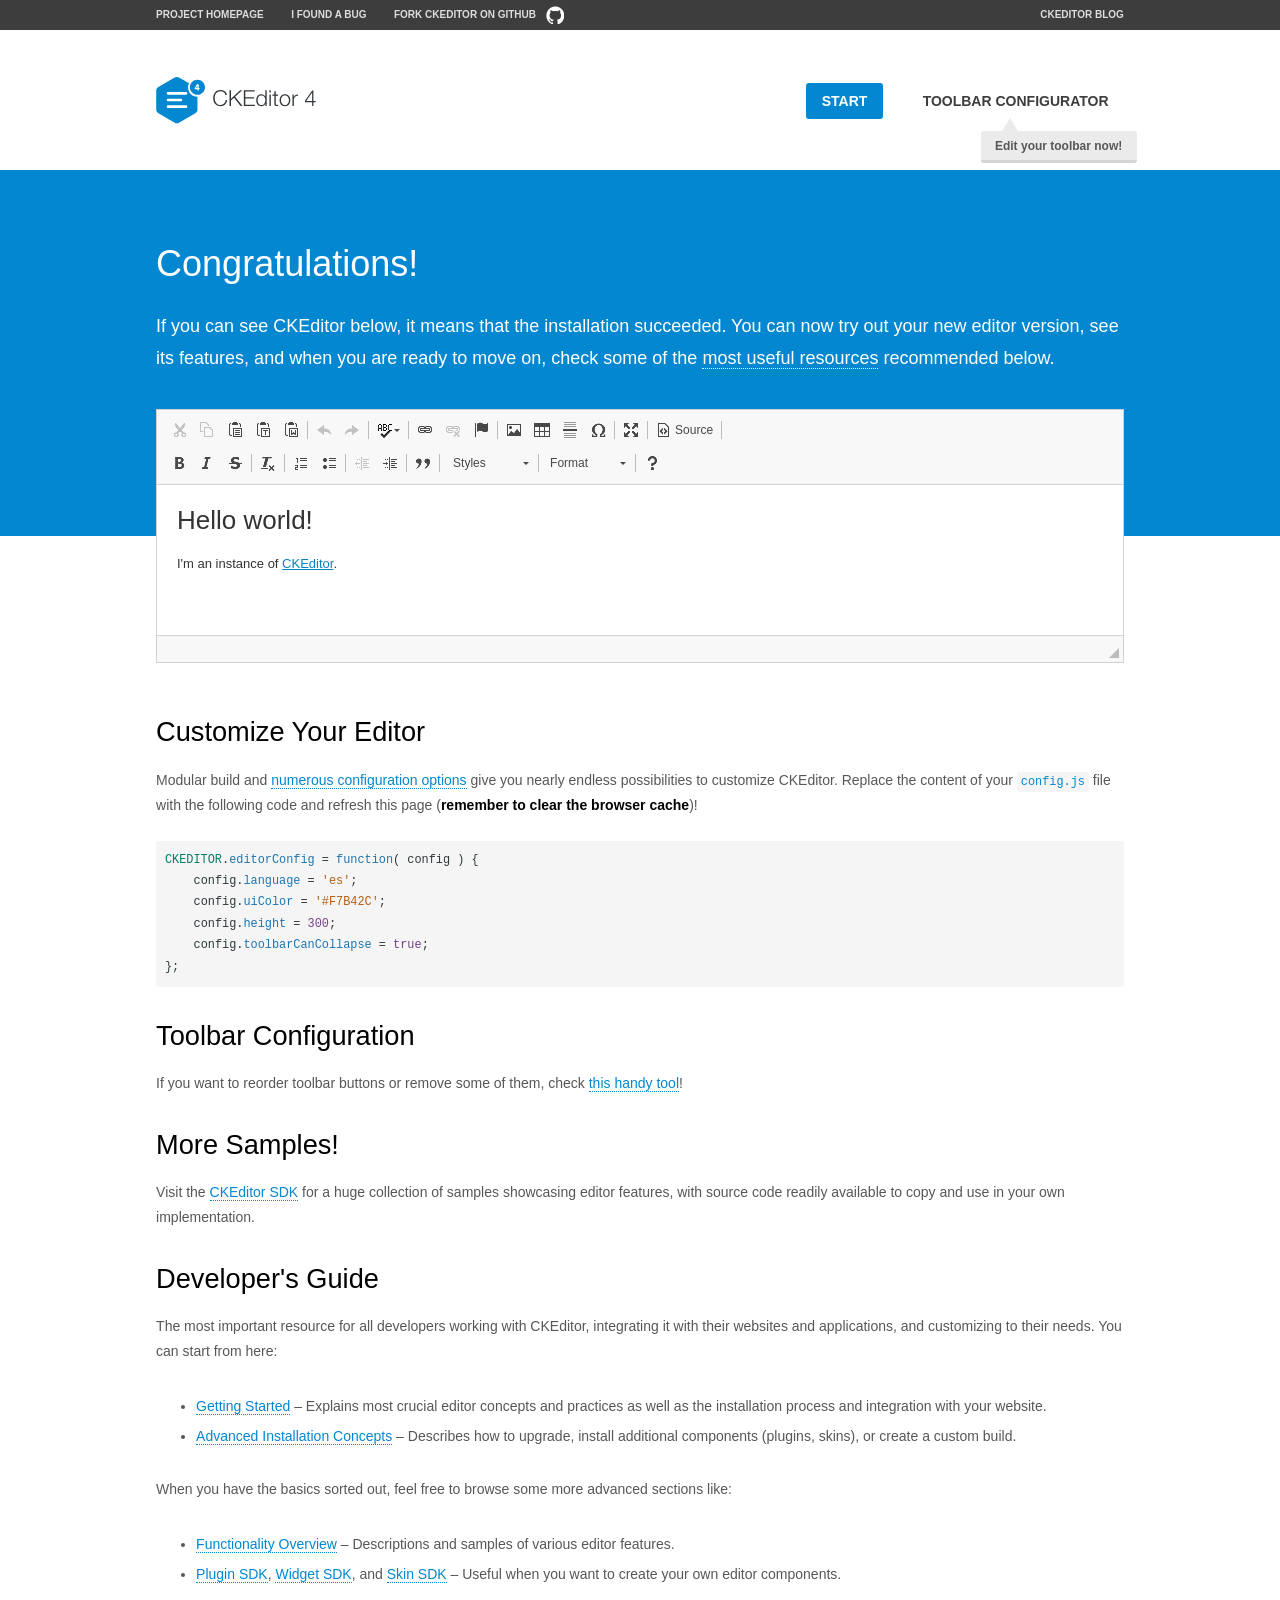
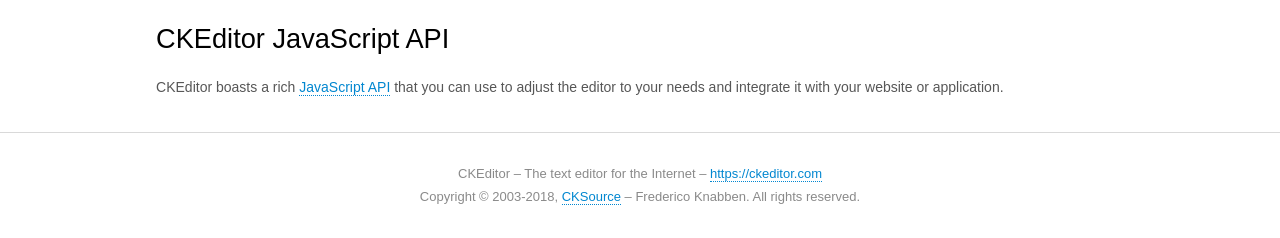
<file: src/main/webapp/resources/ckeditor/samples/index.html>
<!DOCTYPE html>
<!--
Copyright (c) 2003-2018, CKSource - Frederico Knabben. All rights reserved.
For licensing, see LICENSE.md or https://ckeditor.com/legal/ckeditor-oss-license
-->
<html>
<head>
	<meta charset="utf-8">
	<script src="../ckeditor.js"></script>
	<script src="js/sample.js"></script>
	<link rel="stylesheet" href="css/samples.css">
	<link rel="stylesheet" href="toolbarconfigurator/lib/codemirror/neo.css">
</head>
<body id="main">

<nav class="navigation-a">
	<div class="grid-container">
		<ul class="navigation-a-left grid-width-70">
			<li><a href="https://ckeditor.com/ckeditor-4/">Project Homepage</a></li>
			<li><a href="https://github.com/ckeditor/ckeditor-dev/issues">I found a bug</a></li>
			<li><a href="http://github.com/ckeditor/ckeditor-dev" class="icon-pos-right icon-navigation-a-github">Fork CKEditor on GitHub</a></li>
		</ul>
		<ul class="navigation-a-right grid-width-30">
			<li><a href="https://ckeditor.com/blog/">CKEditor Blog</a></li>
		</ul>
	</div>
</nav>

<header class="header-a">
	<div class="grid-container">
		<h1 class="header-a-logo grid-width-30">
			<a href="index.html"><img src="img/logo.svg" onerror="this.src='img/logo.png'; this.onerror=null;" alt="CKEditor Sample"></a>
		</h1>

		<nav class="navigation-b grid-width-70">
			<ul>
				<li><a href="index.html" class="button-a button-a-background">Start</a></li>
				<li><a href="toolbarconfigurator/index.html" class="button-a">Toolbar configurator <span class="balloon-a balloon-a-nw">Edit your toolbar now!</span></a></li>
			</ul>
		</nav>
	</div>
</header>

<main>
	<div class="adjoined-top">
		<div class="grid-container">
			<div class="content grid-width-100">
				<h1>Congratulations!</h1>
				<p>
					If you can see CKEditor below, it means that the installation succeeded.
					You can now try out your new editor version, see its features, and when you are ready to move on, check some of the <a href="#sample-customize">most useful resources</a> recommended below.
				</p>
			</div>
		</div>
	</div>
	<div class="adjoined-bottom">
		<div class="grid-container">
			<div class="grid-width-100">
				<div id="editor">
					<h1>Hello world!</h1>
					<p>I'm an instance of <a href="https://ckeditor.com">CKEditor</a>.</p>
				</div>
			</div>
		</div>
	</div>

	<div class="grid-container">
		<div class="content grid-width-100">
			<section id="sample-customize">
				<h2>Customize Your Editor</h2>
				<p>Modular build and <a href="https://docs.ckeditor.com/ckeditor4/docs/#!/guide/dev_configuration">numerous configuration options</a> give you nearly endless possibilities to customize CKEditor. Replace the content of your <code><a href="../config.js">config.js</a></code> file with the following code and refresh this page (<strong>remember to clear the browser cache</strong>)!</p>
		<pre class="cm-s-neo CodeMirror"><code><span style="padding-right: 0.1px;"><span class="cm-variable">CKEDITOR</span>.<span class="cm-property">editorConfig</span> <span class="cm-operator">=</span> <span class="cm-keyword">function</span>( <span class="cm-def">config</span> ) {</span>
<span style="padding-right: 0.1px;"><span class="cm-tab">	</span><span class="cm-variable-2">config</span>.<span class="cm-property">language</span> <span class="cm-operator">=</span> <span class="cm-string">'es'</span>;</span>
<span style="padding-right: 0.1px;"><span class="cm-tab">	</span><span class="cm-variable-2">config</span>.<span class="cm-property">uiColor</span> <span class="cm-operator">=</span> <span class="cm-string">'#F7B42C'</span>;</span>
<span style="padding-right: 0.1px;"><span class="cm-tab">	</span><span class="cm-variable-2">config</span>.<span class="cm-property">height</span> <span class="cm-operator">=</span> <span class="cm-number">300</span>;</span>
<span style="padding-right: 0.1px;"><span class="cm-tab">	</span><span class="cm-variable-2">config</span>.<span class="cm-property">toolbarCanCollapse</span> <span class="cm-operator">=</span> <span class="cm-atom">true</span>;</span>
<span style="padding-right: 0.1px;">};</span></code></pre>
			</section>

			<section>
				<h2>Toolbar Configuration</h2>
				<p>If you want to reorder toolbar buttons or remove some of them, check <a href="toolbarconfigurator/index.html">this handy tool</a>!</p>
			</section>

			<section>
				<h2>More Samples!</h2>
				<p>Visit the <a href="https://sdk.ckeditor.com">CKEditor SDK</a> for a huge collection of samples showcasing editor features, with source code readily available to copy and use in your own implementation.</p>
			</section>

			<section>
				<h2>Developer's Guide</h2>
				<p>The most important resource for all developers working with CKEditor, integrating it with their websites and applications, and customizing to their needs. You can start from here:</p>
				<ul>
					<li><a href="https://docs.ckeditor.com/ckeditor4/docs/#!/guide/dev_installation">Getting Started</a> &ndash; Explains most crucial editor concepts and practices as well as the installation process and integration with your website.</li>
					<li><a href="https://docs.ckeditor.com/ckeditor4/docs/#!/guide/dev_advanced_installation">Advanced Installation Concepts</a> &ndash; Describes how to upgrade, install additional components (plugins, skins), or create a custom build.</li>
				</ul>
					<p>When you have the basics sorted out, feel free to browse some more advanced sections like:</p>
				<ul>
					<li><a href="https://docs.ckeditor.com/ckeditor4/docs/#!/guide/dev_features">Functionality Overview</a> &ndash; Descriptions and samples of various editor features.</li>
					<li><a href="https://docs.ckeditor.com/ckeditor4/docs/#!/guide/plugin_sdk_intro">Plugin SDK</a>, <a href="https://docs.ckeditor.com/ckeditor4/docs/#!/guide/widget_sdk_intro">Widget SDK</a>, and <a href="https://docs.ckeditor.com/ckeditor4/docs/#!/guide/skin_sdk_intro">Skin SDK</a> &ndash; Useful when you want to create your own editor components.</li>
				</ul>
			</section>

			<section>
				<h2>CKEditor JavaScript API</h2>
				<p>CKEditor boasts a rich <a href="https://docs.ckeditor.com/ckeditor4/docs/#!/api">JavaScript API</a> that you can use to adjust the editor to your needs and integrate it with your website or application.</p>
			</section>
		</div>
	</div>
</main>

<footer class="footer-a grid-container">
	<div class="grid-container">
		<p class="grid-width-100">
			CKEditor &ndash; The text editor for the Internet &ndash; <a class="samples" href="https://ckeditor.com/">https://ckeditor.com</a>
		</p>
		<p class="grid-width-100" id="copy">
			Copyright &copy; 2003-2018, <a class="samples" href="https://cksource.com/">CKSource</a> &ndash; Frederico Knabben. All rights reserved.
		</p>
	</div>
</footer>
<script>
	initSample();
</script>

</body>
</html>
</file>
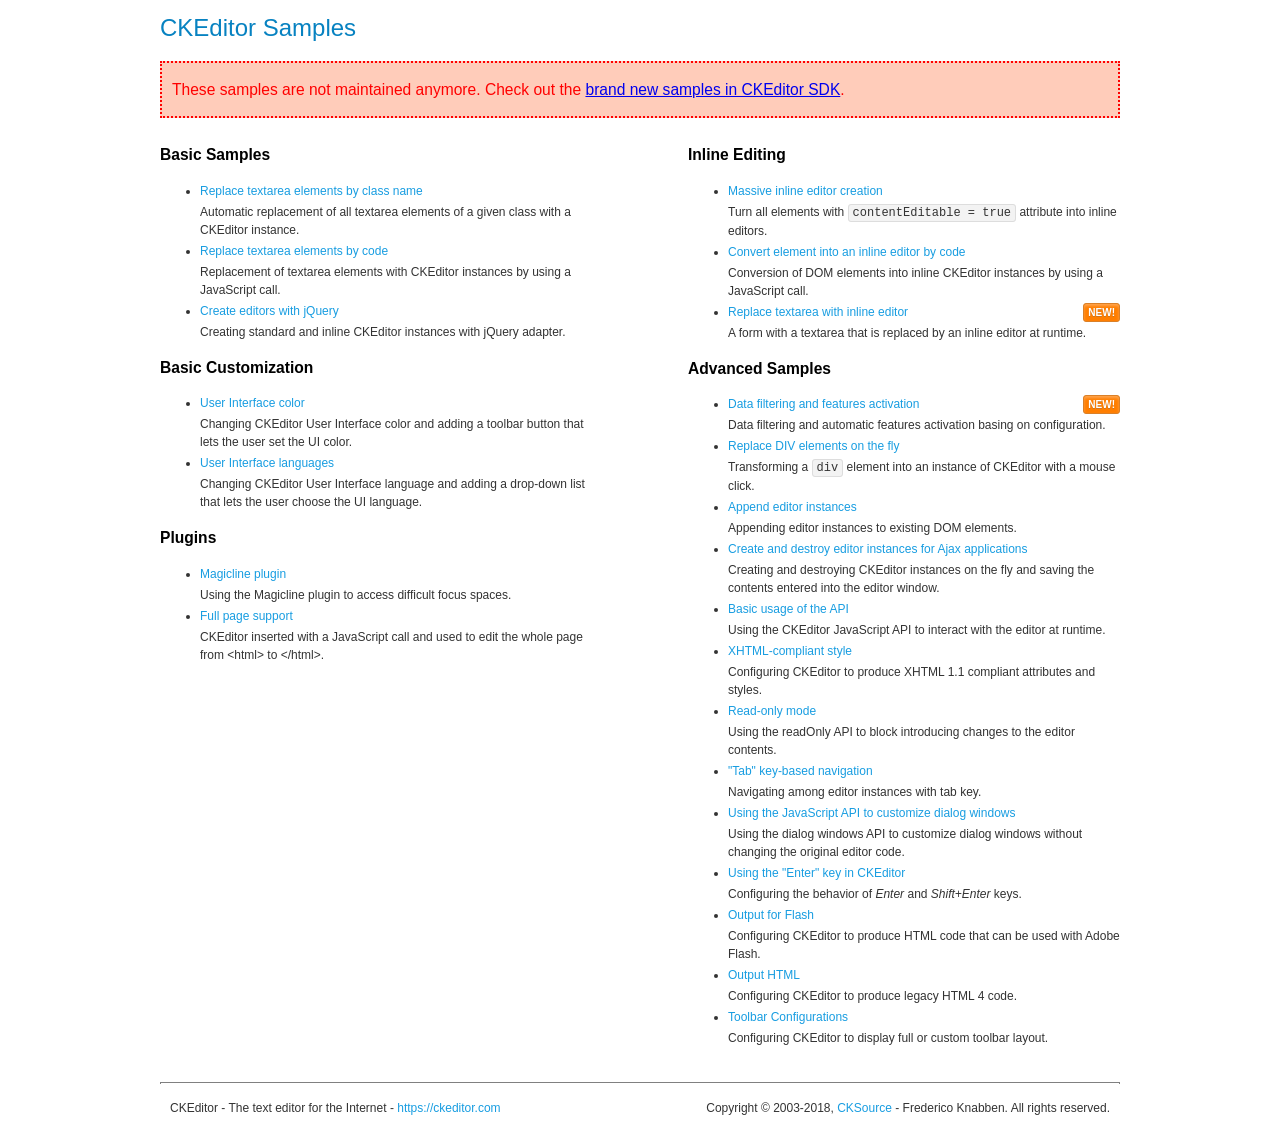
<file: src/main/webapp/resources/ckeditor/samples/old/index.html>
<!DOCTYPE html>
<!--
Copyright (c) 2003-2018, CKSource - Frederico Knabben. All rights reserved.
For licensing, see LICENSE.md or https://ckeditor.com/legal/ckeditor-oss-license
-->
<html>
<head>
	<meta charset="utf-8">
	<title>CKEditor Samples</title>
	<link rel="stylesheet" href="sample.css">
</head>
<body>
	<h1 class="samples">
		CKEditor Samples
	</h1>
	<div class="warning deprecated">
		These samples are not maintained anymore. Check out the <a href="https://sdk.ckeditor.com/">brand new samples in CKEditor SDK</a>.
	</div>
	<div class="twoColumns">
		<div class="twoColumnsLeft">
			<h2 class="samples">
				Basic Samples
			</h2>
			<dl class="samples">
				<dt><a class="samples" href="replacebyclass.html">Replace textarea elements by class name</a></dt>
				<dd>Automatic replacement of all textarea elements of a given class with a CKEditor instance.</dd>

				<dt><a class="samples" href="replacebycode.html">Replace textarea elements by code</a></dt>
				<dd>Replacement of textarea elements with CKEditor instances by using a JavaScript call.</dd>

				<dt><a class="samples" href="jquery.html">Create editors with jQuery</a></dt>
				<dd>Creating standard and inline CKEditor instances with jQuery adapter.</dd>
			</dl>

			<h2 class="samples">
				Basic Customization
			</h2>
			<dl class="samples">
				<dt><a class="samples" href="uicolor.html">User Interface color</a></dt>
				<dd>Changing CKEditor User Interface color and adding a toolbar button that lets the user set the UI color.</dd>

				<dt><a class="samples" href="uilanguages.html">User Interface languages</a></dt>
				<dd>Changing CKEditor User Interface language and adding a drop-down list that lets the user choose the UI language.</dd>
			</dl>


			<h2 class="samples">Plugins</h2>
<dl class="samples">
<dt><a class="samples" href="magicline/magicline.html">Magicline plugin</a></dt>
<dd>Using the Magicline plugin to access difficult focus spaces.</dd>

<dt><a class="samples" href="wysiwygarea/fullpage.html">Full page support</a></dt>
<dd>CKEditor inserted with a JavaScript call and used to edit the whole page from &lt;html&gt; to &lt;/html&gt;.</dd>
</dl>
		</div>
		<div class="twoColumnsRight">
			<h2 class="samples">
				Inline Editing
			</h2>
			<dl class="samples">
				<dt><a class="samples" href="inlineall.html">Massive inline editor creation</a></dt>
				<dd>Turn all elements with <code>contentEditable = true</code> attribute into inline editors.</dd>

				<dt><a class="samples" href="inlinebycode.html">Convert element into an inline editor by code</a></dt>
				<dd>Conversion of DOM elements into inline CKEditor instances by using a JavaScript call.</dd>

				<dt><a class="samples" href="inlinetextarea.html">Replace textarea with inline editor</a> <span class="new">New!</span></dt>
				<dd>A form with a textarea that is replaced by an inline editor at runtime.</dd>

				
			</dl>

			<h2 class="samples">
				Advanced Samples
			</h2>
			<dl class="samples">
				<dt><a class="samples" href="datafiltering.html">Data filtering and features activation</a> <span class="new">New!</span></dt>
				<dd>Data filtering and automatic features activation basing on configuration.</dd>

				<dt><a class="samples" href="divreplace.html">Replace DIV elements on the fly</a></dt>
				<dd>Transforming a <code>div</code> element into an instance of CKEditor with a mouse click.</dd>

				<dt><a class="samples" href="appendto.html">Append editor instances</a></dt>
				<dd>Appending editor instances to existing DOM elements.</dd>

				<dt><a class="samples" href="ajax.html">Create and destroy editor instances for Ajax applications</a></dt>
				<dd>Creating and destroying CKEditor instances on the fly and saving the contents entered into the editor window.</dd>

				<dt><a class="samples" href="api.html">Basic usage of the API</a></dt>
				<dd>Using the CKEditor JavaScript API to interact with the editor at runtime.</dd>

				<dt><a class="samples" href="xhtmlstyle.html">XHTML-compliant style</a></dt>
				<dd>Configuring CKEditor to produce XHTML 1.1 compliant attributes and styles.</dd>

				<dt><a class="samples" href="readonly.html">Read-only mode</a></dt>
				<dd>Using the readOnly API to block introducing changes to the editor contents.</dd>

				<dt><a class="samples" href="tabindex.html">"Tab" key-based navigation</a></dt>
				<dd>Navigating among editor instances with tab key.</dd>


				
<dt><a class="samples" href="dialog/dialog.html">Using the JavaScript API to customize dialog windows</a></dt>
<dd>Using the dialog windows API to customize dialog windows without changing the original editor code.</dd>

<dt><a class="samples" href="enterkey/enterkey.html">Using the &quot;Enter&quot; key in CKEditor</a></dt>
<dd>Configuring the behavior of <em>Enter</em> and <em>Shift+Enter</em> keys.</dd>

<dt><a class="samples" href="htmlwriter/outputforflash.html">Output for Flash</a></dt>
<dd>Configuring CKEditor to produce HTML code that can be used with Adobe Flash.</dd>

<dt><a class="samples" href="htmlwriter/outputhtml.html">Output HTML</a></dt>
<dd>Configuring CKEditor to produce legacy HTML 4 code.</dd>

<dt><a class="samples" href="toolbar/toolbar.html">Toolbar Configurations</a></dt>
<dd>Configuring CKEditor to display full or custom toolbar layout.</dd>

			</dl>
		</div>
	</div>
	<div id="footer">
		<hr>
		<p>
			CKEditor - The text editor for the Internet - <a class="samples" href="https://ckeditor.com/">https://ckeditor.com</a>
		</p>
		<p id="copy">
			Copyright &copy; 2003-2018, <a class="samples" href="https://cksource.com/">CKSource</a> - Frederico Knabben. All rights reserved.
		</p>
	</div>
</body>
</html>
</file>
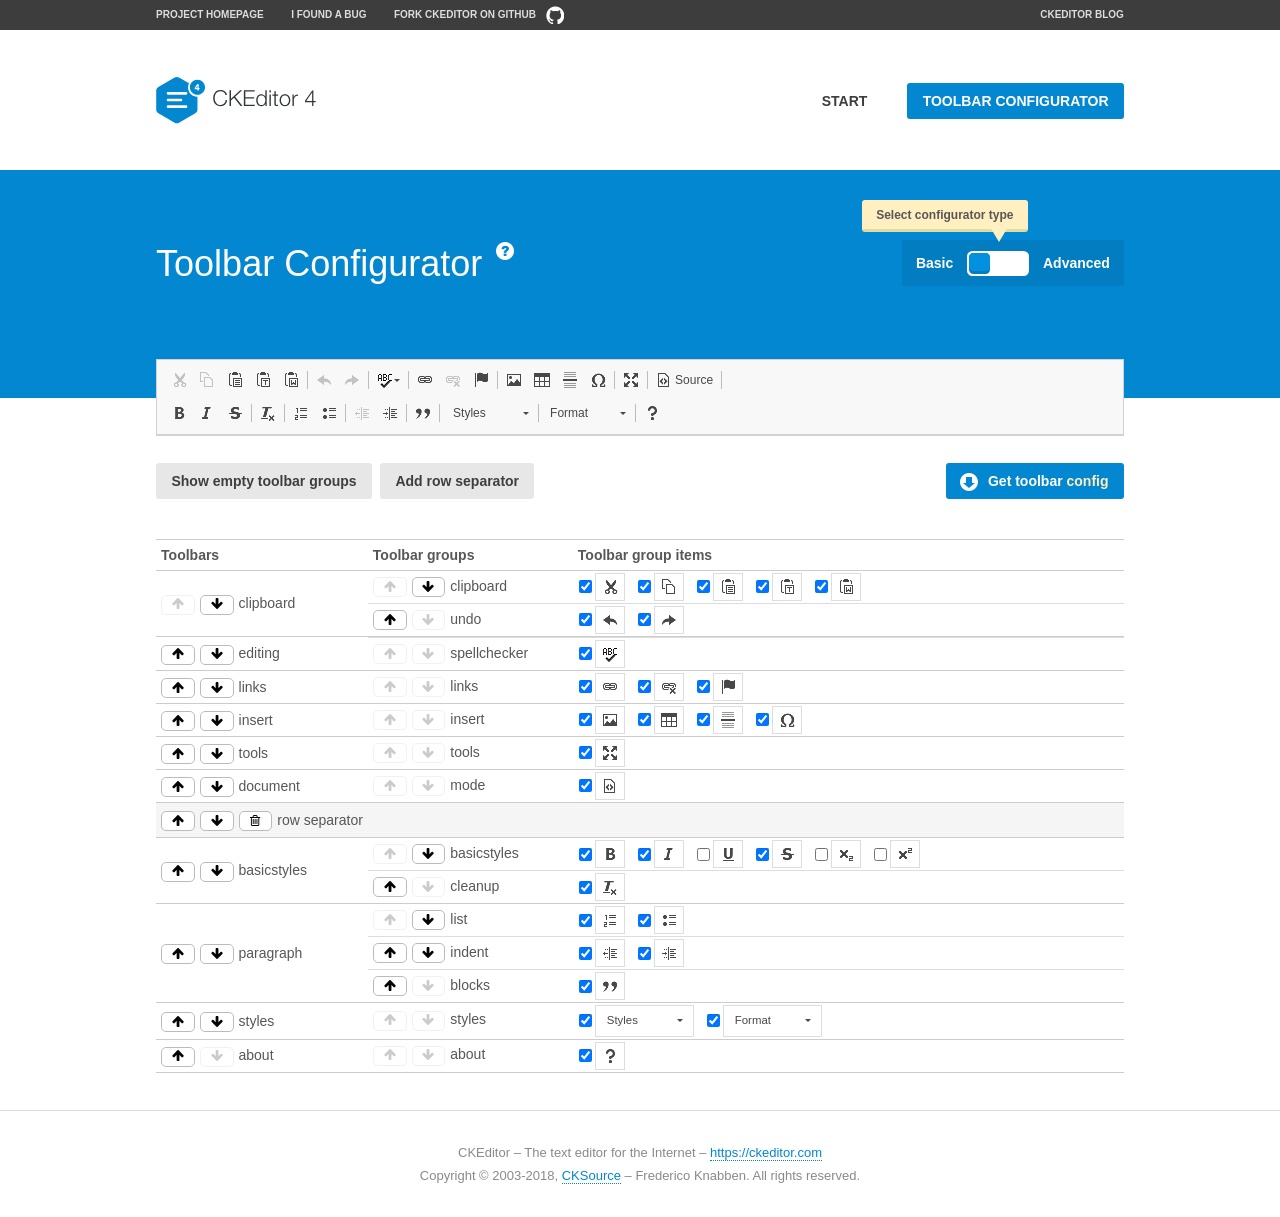
<file: src/main/webapp/resources/ckeditor/samples/toolbarconfigurator/index.html>
<!DOCTYPE html>
<!--
Copyright (c) 2003-2018, CKSource - Frederico Knabben. All rights reserved.
For licensing, see LICENSE.md or https://ckeditor.com/legal/ckeditor-oss-license
-->
<!--[if IE 8]><html class="ie8"><![endif]-->
<!--[if gt IE 8]><html><![endif]-->
<!--[if !IE]><!--><html><!--<![endif]-->
<head>
	<meta charset="utf-8">
	<script src="../../ckeditor.js"></script>
	<script>
		if ( CKEDITOR.env.ie && CKEDITOR.env.version < 9 )
			CKEDITOR.tools.enableHtml5Elements( document );
	</script>
	<link rel="stylesheet" href="lib/codemirror/codemirror.css">
	<link rel="stylesheet" href="lib/codemirror/show-hint.css">
	<link rel="stylesheet" href="lib/codemirror/neo.css">
	<link rel="stylesheet" href="css/fontello.css">
	<link rel="stylesheet" href="../css/samples.css">
</head>
<body id="toolbar">

<nav class="navigation-a">
	<div class="grid-container">
		<ul class="navigation-a-left grid-width-70">
			<li><a href="https://ckeditor.com/ckeditor-4/">Project Homepage</a></li>
			<li><a href="https://github.com/ckeditor/ckeditor-dev/issues">I found a bug</a></li>
			<li><a href="http://github.com/ckeditor/ckeditor-dev" class="icon-pos-right icon-navigation-a-github">Fork CKEditor on GitHub</a></li>
		</ul>
		<ul class="navigation-a-right grid-width-30">
			<li><a href="https://ckeditor.com/blog/">CKEditor Blog</a></li>
		</ul>
	</div>
</nav>

<header class="header-a">
	<div class="grid-container">
		<h1 class="header-a-logo grid-width-30">
			<a href="../index.html"><img src="../img/logo.svg" onerror="this.src='../img/logo.png'; this.onerror=null;" alt="CKEditor Logo"></a>
		</h1>
		<nav class="navigation-b grid-width-70">
			<ul>
				<li><a href="../index.html"  class="button-a">Start</a></li>
				<li><a href="index.html"  class="button-a button-a-background">Toolbar configurator</a></li>
			</ul>
		</nav>
	</div>
</header>

<main>
	<div class="adjoined-top">
		<div class="grid-container">
			<div class="content grid-width-100">
				<div class="grid-container-nested">
					<h1 class="grid-width-60">
						Toolbar Configurator
						<a href="#help-content" type="button" title="Configurator help" id="help" class="button-a button-a-background button-a-no-text icon-pos-left icon-question-mark">Help</a>
					</h1>

					<div class="grid-width-40 grid-switch-magic">
						<div class="switch">
							<span class="balloon-a balloon-a-se">Select configurator type</span>
							<input type="radio" name="radio" data-num="1" id="radio-basic" />
							<input type="radio" name="radio" data-num="2" id="radio-advanced" />
							<label data-for="1" for="radio-basic">Basic</label>
							<span class="switch-inner">
								<span class="handler"></span>
							</span>
							<label data-for="2" for="radio-advanced">Advanced</label>
						</div>
					</div>
				</div>
			</div>
		</div>
	</div>
	<div class="adjoined-bottom">
		<div class="grid-container">
			<div class="grid-width-100">
				<div class="editors-container">
					<div id="editor-basic"></div>
					<div id="editor-advanced"></div>
				</div>
			</div>
		</div>
	</div>

	<div class="grid-container configurator">
		<div class="content grid-width-100">
			<div class="configurator">
				<div>
					<div id="toolbarModifierWrapper"></div>
				</div>
			</div>
		</div>
	</div>

	<div id="help-content">
		<div class="grid-container">
			<div class="grid-width-100">
				<h2>What Am I Doing Here?</h2>

				<div class="grid-container grid-container-nested">
					<div class="basic">
						<div class="grid-width-50">
							<p>Arrange <a href="https://docs.ckeditor.com/ckeditor4/docs/#!/api/CKEDITOR.config-cfg-toolbarGroups">toolbar groups</a>, toggle <a href="https://docs.ckeditor.com/ckeditor4/docs/#!/api/CKEDITOR.config-cfg-removeButtons">button visibility</a> according to your needs and get your toolbar configuration.</p>
							<p>You can replace the content of the <a href="../../config.js"><code>config.js</code></a> file with the generated configuration. If you already set some configuration options you will need to merge both configurations.</p>
						</div>
						<div class="grid-width-50">
							<p>Read more about different ways of <a href="https://docs.ckeditor.com/ckeditor4/docs/#!/guide/dev_configuration">setting configuration</a> and do not forget about <strong>clearing browser cache</strong>.</p>
							<p>Arranging toolbar groups is the recommended way of configuring the toolbar, but if you need more freedom you can use the <a href="#advanced">advanced configurator</a>.</p>
						</div>
					</div>
					<div class="advanced" style="display: none;">
						<div class="grid-width-50">
							<p>With this code editor you can edit your <a href="https://docs.ckeditor.com/ckeditor4/docs/#!/api/CKEDITOR.config-cfg-toolbar">toolbar configuration</a> live.</p>
							<p>You can replace the content of the <a href="../../config.js"><code>config.js</code></a> file with the generated configuration. If you already set some configuration options you will need to merge both configurations.</p>
						</div>
						<div class="grid-width-50">
							<p>Read more about different ways of <a href="https://docs.ckeditor.com/ckeditor4/docs/#!/guide/dev_configuration">setting configuration</a> and do not forget about <strong>clearing browser cache</strong>.</p>
						</div>
					</div>
				</div>

				<p class="grid-container grid-container-nested">
					<button type="button" class="help-content-close grid-width-100 button-a button-a-background">Got it. Let's play!</button>
				</p>
			</div>
		</div>
	</div>
</main>

<footer class="footer-a grid-container">
	<p class="grid-width-100">
		CKEditor &ndash; The text editor for the Internet &ndash; <a class="samples" href="https://ckeditor.com/">https://ckeditor.com</a>
	</p>
	<p class="grid-width-100" id="copy">
		Copyright &copy; 2003-2018, <a class="samples" href="https://cksource.com/">CKSource</a> &ndash; Frederico Knabben. All rights reserved.
	</p>
</footer>

<script src="lib/codemirror/codemirror.js"></script>
<script src="lib/codemirror/javascript.js"></script>
<script src="lib/codemirror/show-hint.js"></script>

<script src="js/fulltoolbareditor.js"></script>
<script src="js/abstracttoolbarmodifier.js"></script>
<script src="js/toolbarmodifier.js"></script>
<script src="js/toolbartextmodifier.js"></script>
<script src="../js/sf.js"></script>

<script>
	( function() {
		'use strict';

		var mode = ( window.location.hash.substr( 1 ) === 'advanced' ) ? 'advanced' : 'basic',
			configuratorSection = CKEDITOR.document.findOne( 'main > .grid-container.configurator' ),
			basicInstruction = CKEDITOR.document.findOne( '#help-content .basic' ),
			advancedInstruction = CKEDITOR.document.findOne( '#help-content .advanced' ),

			// Configurator mode switcher.
			modeSwitchBasic = CKEDITOR.document.getById( 'radio-basic' ),
			modeSwitchAdvanced = CKEDITOR.document.getById( 'radio-advanced' );

		// Initial setup
		function updateSwitcher() {
			if ( mode === 'advanced' ) {
				modeSwitchAdvanced.$.checked = true;
			} else {
				modeSwitchBasic.$.checked = true;
			}
		}

		updateSwitcher();

		CKEDITOR.document.getWindow().on( 'hashchange', function( e ) {
			var hash = window.location.hash.substr( 1 );
			if ( !( hash === 'advanced' || hash === 'basic' ) ) {
				return;
			}
			mode = hash;
			onToolbarsDone( mode );
		} );

		CKEDITOR.document.getWindow().on( 'resize', function() {
			updateToolbar( ( mode === 'basic' ? toolbarModifier : toolbarTextModifier )[ 'editorInstance' ] );
		} );

		function onRefresh( modifier ) {
			modifier = modifier || this;

			if ( mode === 'basic' && modifier instanceof ToolbarConfigurator.ToolbarTextModifier ) {
				return;
			}

			// CodeMirror container becomes visible, so we need to refresh and to avoid rendering problems.
			if ( mode === 'advanced' && modifier instanceof ToolbarConfigurator.ToolbarTextModifier ) {
				modifier.codeContainer.refresh();
			}

			updateToolbar( modifier.editorInstance );
		}

		function updateToolbar( editor ) {
			var editorContainer = editor.container;

			// Not always editor is loaded.
			if ( !editorContainer ) {
				return;
			}

			var displayStyle = editorContainer.getStyle( 'display' );

			editorContainer.setStyle( 'display', 'block' );

			var newHeight = editorContainer.getSize( 'height' );

			var newMarginTop = parseInt( editorContainer.getComputedStyle( 'margin-top' ), 10 );
			newMarginTop = ( isNaN( newMarginTop ) ? 0 : Number( newMarginTop ) );

			var newMarginBottom = parseInt( editorContainer.getComputedStyle( 'margin-bottom' ), 10 );
			newMarginBottom = ( isNaN( newMarginBottom ) ? 0 : Number( newMarginBottom ) );

			var result = newHeight + newMarginTop + newMarginBottom;

			editorContainer.setStyle( 'display', displayStyle );

			editor.container.getAscendant( 'div' ).setStyle( 'height', result + 'px' );
		}

		var toolbarModifier = new ToolbarConfigurator.ToolbarModifier( 'editor-basic' );

		var done = 0;
		toolbarModifier.init( onToolbarInit );
		toolbarModifier.onRefresh = onRefresh;

		CKEDITOR.document.getById( 'toolbarModifierWrapper' ).append( toolbarModifier.mainContainer );

		var toolbarTextModifier = new ToolbarConfigurator.ToolbarTextModifier( 'editor-advanced' );
		toolbarTextModifier.init( onToolbarInit );
		toolbarTextModifier.onRefresh = onRefresh;

		function onToolbarInit() {
			if ( ++done === 2 ) {
				onToolbarsDone();

				positionSticky.watch( CKEDITOR.document.findOne( '.toolbar' ), function() {
					return mode === 'advanced';
				} );
			}
		}

		function onToolbarsDone() {
			if ( mode === 'basic' ) {
				toggleModeBasic( false );
			} else {
				toggleModeAdvanced( false );
			}

			updateSwitcher();

			setTimeout( function() {
				CKEDITOR.document.findOne( '.editors-container' ).addClass( 'active' );
				CKEDITOR.document.findOne( '#toolbarModifierWrapper' ).addClass( 'active' );
			}, 200 );
		}

		CKEDITOR.document.getById( 'toolbarModifierWrapper' ).append( toolbarTextModifier.mainContainer );

		function toogleModeSwitch( onElement, offElement, onModifier, offModifier ) {
			onElement.addClass( 'fancy-button-active' );
			offElement.removeClass( 'fancy-button-active' );

			onModifier.showUI();
			offModifier.hideUI();
		}

		function toggleModeBasic( callOnRefresh ) {
			callOnRefresh = ( callOnRefresh !== false );
			mode = 'basic';
			window.location.hash = '#basic';
			toogleModeSwitch( modeSwitchBasic, modeSwitchAdvanced, toolbarModifier, toolbarTextModifier );

			configuratorSection.removeClass( 'freed-width' );
			basicInstruction.show();
			advancedInstruction.hide();

			callOnRefresh && onRefresh( toolbarModifier );
		}

		function toggleModeAdvanced( callOnRefresh ) {
			callOnRefresh = ( callOnRefresh !== false );
			mode = 'advanced';
			window.location.hash = '#advanced';
			toogleModeSwitch( modeSwitchAdvanced, modeSwitchBasic, toolbarTextModifier, toolbarModifier );

			configuratorSection.addClass( 'freed-width' );
			advancedInstruction.show();
			basicInstruction.hide();

			callOnRefresh && onRefresh( toolbarTextModifier );
		}

		modeSwitchBasic.on( 'click', toggleModeBasic );
		modeSwitchAdvanced.on( 'click', toggleModeAdvanced );

		//
		// Position:sticky for the toolbar.
		//

		// Will make elements behave like they were styled with position:sticky.
		var positionSticky = {
			// Store object: {
			// 		element: CKEDITOR.dom.element, // Element which will float.
			// 		placeholder: CKEDITOR.dom.element, // Placeholder which is place to prevent page bounce.
			// 		isFixed: boolean // Whether element float now.
			// }
			watched: [],

			active: [],

			staticContainer: null,

			init: function() {
				var element = CKEDITOR.dom.element.createFromHtml(
					'<div class="staticContainer">' +
						'<div class="grid-container" >' +
							'<div class="grid-width-100">' +
								'<div class="inner"></div>' +
							'</div>' +
						'</div>' +
					'</div>' );

				this.staticContainer = element.findOne( '.inner' );

				CKEDITOR.document.getBody().append( element );
			},

			watch: function( element, preventFunc ) {
				this.watched.push( {
					element: element,
					placeholder: new CKEDITOR.dom.element( 'div' ),
					isFixed: false,
					preventFunc: preventFunc
				} );
			},

			checkAll: function() {
				for ( var i = 0; i < this.watched.length; i++ ) {
					this.check( this.watched[ i ] );
				}
			},

			check: function( element ) {
				var isFixed = element.isFixed;
				var shouldBeFixed = this.shouldBeFixed( element );

				// Nothing to be done.
				if ( isFixed === shouldBeFixed ) {
					return;
				}

				var placeholder = element.placeholder;

				if ( isFixed ) {
					// Unfixing.

					element.element.insertBefore( placeholder );
					placeholder.remove();

					element.element.removeStyle( 'margin' );

					this.active.splice( CKEDITOR.tools.indexOf( this.active, element ), 1 );

				} else {
					// Fixing.
					placeholder.setStyle( 'width', element.element.getSize( 'width' ) + 'px' );
					placeholder.setStyle( 'height', element.element.getSize( 'height' ) + 'px' );
					placeholder.setStyle( 'margin-bottom', element.element.getComputedStyle( 'margin-bottom' ) );
					placeholder.setStyle( 'display', element.element.getComputedStyle( 'display' ) );
					placeholder.insertAfter( element.element );

					this.staticContainer.append( element.element );

					this.active.push( element );
				}

				element.isFixed = !element.isFixed;
			},

			shouldBeFixed: function( element ) {
				if ( element.preventFunc && element.preventFunc() ) {
					return false;
				}

				// If element is already fixed we are checking it's placeholder.
				var related = ( element.isFixed ? element.placeholder : element.element ),
					clientRect = related.$.getBoundingClientRect(),
					staticHeight = this.staticContainer.getSize('height' ),
					elemHeight = element.element.getSize( 'height' );

				if ( element.isFixed ) {
					return ( clientRect.top + elemHeight < staticHeight );
				} else {
					return ( clientRect.top < staticHeight );
				}
			}
		};

		positionSticky.init();

		CKEDITOR.document.getWindow().on( 'scroll',
			new CKEDITOR.tools.eventsBuffer( 100, positionSticky.checkAll, positionSticky ).input
		);

		// Make the toolbar sticky.
		positionSticky.watch( CKEDITOR.document.findOne( '.editors-container' ) );

		// Help button and help-content.
		( function() {
			var helpButton = CKEDITOR.document.getById( 'help' ),
				helpContent = CKEDITOR.document.getById( 'help-content' );

			// Don't show help button on IE8 because it's unsupported by Pico Modal.
			if ( CKEDITOR.env.ie && CKEDITOR.env.version == 8 ) {
				helpButton.hide();
			} else {
				// Display help modal when the button is clicked.
				helpButton.on( 'click', function( evt ) {
					SF.modal( {
						// Clone modal content from DOM.
						content: helpContent.getHtml(),

						afterCreate: function( modal ) {
							// Enable modal content button to close the modal.
							new CKEDITOR.dom.element( modal.modalElem() ).findOne( '.help-content-close' ).once( 'click', modal.close );
						}
					} ).show();
				} );
			}
		} )();
	} )();
</script>
</body>
</html>
</file>
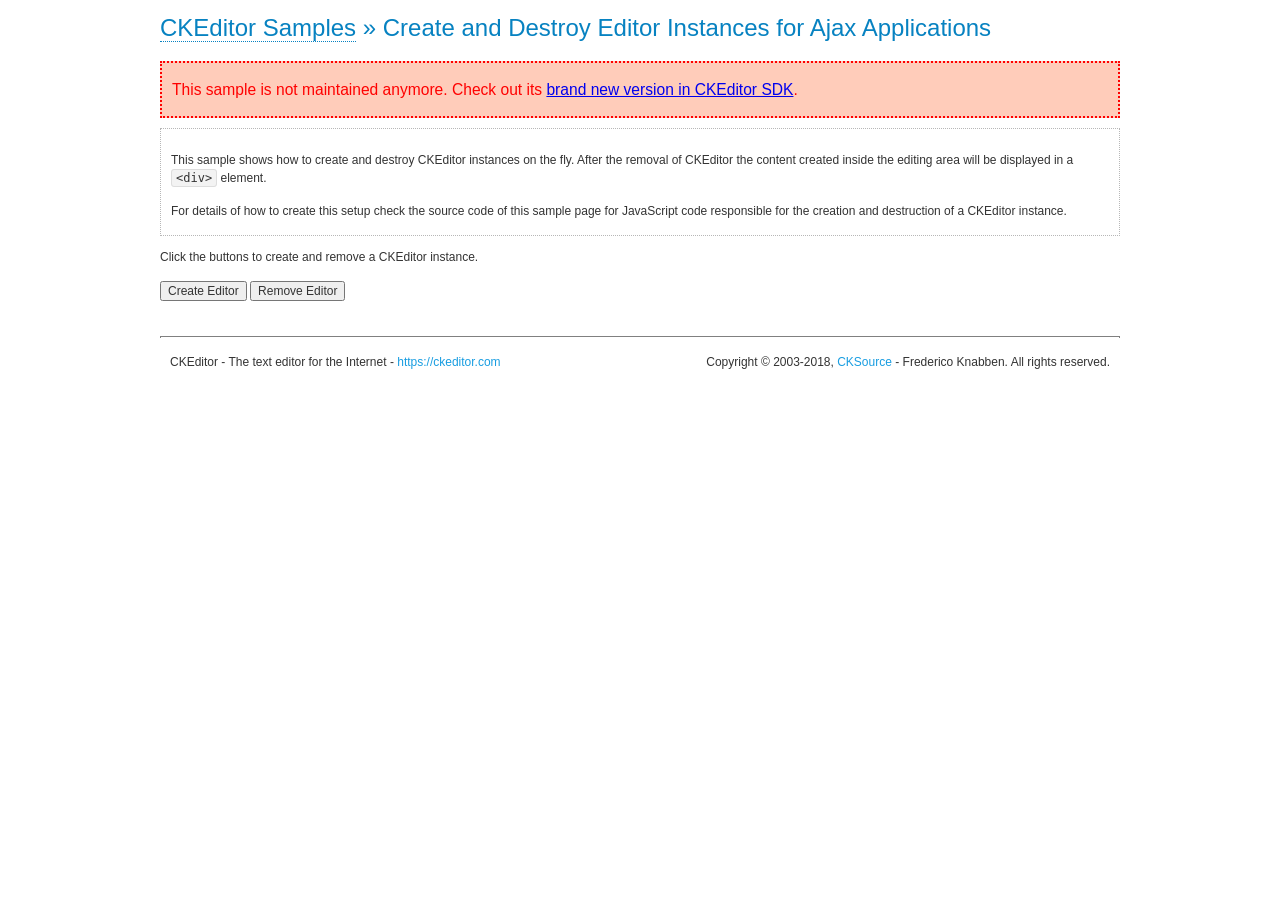
<file: src/main/webapp/resources/ckeditor/samples/old/ajax.html>
<!DOCTYPE html>
<!--
Copyright (c) 2003-2018, CKSource - Frederico Knabben. All rights reserved.
For licensing, see LICENSE.md or https://ckeditor.com/legal/ckeditor-oss-license
-->
<html>
<head>
	<meta charset="utf-8">
	<title>Ajax &mdash; CKEditor Sample</title>
	<script src="../../ckeditor.js"></script>
	<link rel="stylesheet" href="sample.css">
	<script>

		var editor, html = '';

		function createEditor() {
			if ( editor )
				return;

			// Create a new editor inside the <div id="editor">, setting its value to html
			var config = {};
			editor = CKEDITOR.appendTo( 'editor', config, html );
		}

		function removeEditor() {
			if ( !editor )
				return;

			// Retrieve the editor contents. In an Ajax application, this data would be
			// sent to the server or used in any other way.
			document.getElementById( 'editorcontents' ).innerHTML = html = editor.getData();
			document.getElementById( 'contents' ).style.display = '';

			// Destroy the editor.
			editor.destroy();
			editor = null;
		}

	</script>
</head>
<body>
	<h1 class="samples">
		<a href="index.html">CKEditor Samples</a> &raquo; Create and Destroy Editor Instances for Ajax Applications
	</h1>
	<div class="warning deprecated">
		This sample is not maintained anymore. Check out its <a href="https://sdk.ckeditor.com/samples/saveajax.html">brand new version in CKEditor SDK</a>.
	</div>
	<div class="description">
		<p>
			This sample shows how to create and destroy CKEditor instances on the fly. After the removal of CKEditor the content created inside the editing
			area will be displayed in a <code>&lt;div&gt;</code> element.
		</p>
		<p>
			For details of how to create this setup check the source code of this sample page
			for JavaScript code responsible for the creation and destruction of a CKEditor instance.
		</p>
	</div>
	<p>Click the buttons to create and remove a CKEditor instance.</p>
	<p>
		<input onclick="createEditor();" type="button" value="Create Editor">
		<input onclick="removeEditor();" type="button" value="Remove Editor">
	</p>
	<!-- This div will hold the editor. -->
	<div id="editor">
	</div>
	<div id="contents" style="display: none">
		<p>
			Edited Contents:
		</p>
		<!-- This div will be used to display the editor contents. -->
		<div id="editorcontents">
		</div>
	</div>
	<div id="footer">
		<hr>
		<p>
			CKEditor - The text editor for the Internet - <a class="samples" href="https://ckeditor.com/">https://ckeditor.com</a>
		</p>
		<p id="copy">
			Copyright &copy; 2003-2018, <a class="samples" href="https://cksource.com/">CKSource</a> - Frederico
			Knabben. All rights reserved.
		</p>
	</div>
</body>
</html>
</file>
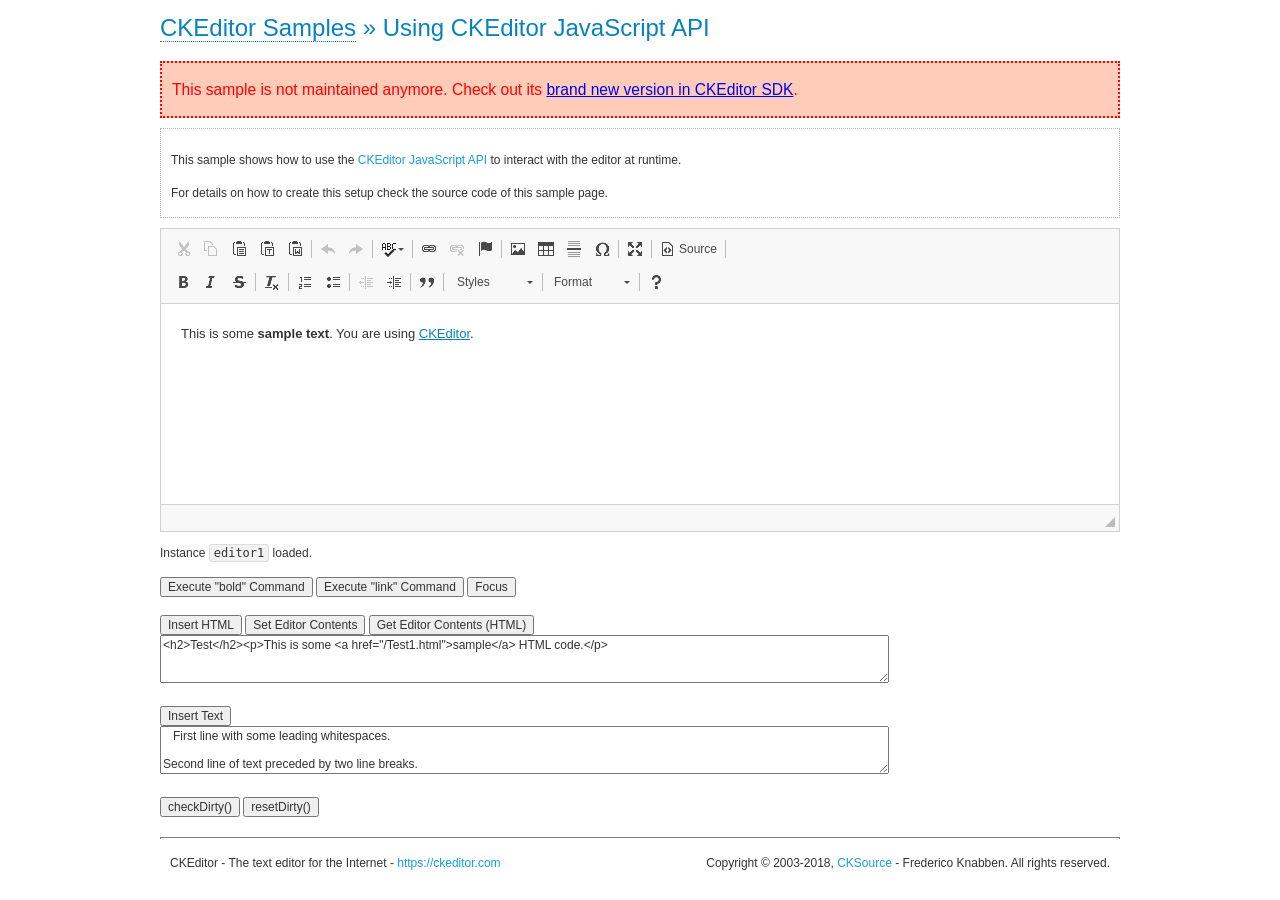
<file: src/main/webapp/resources/ckeditor/samples/old/api.html>
<!DOCTYPE html>
<!--
Copyright (c) 2003-2018, CKSource - Frederico Knabben. All rights reserved.
For licensing, see LICENSE.md or https://ckeditor.com/legal/ckeditor-oss-license
-->
<html>
<head>
	<meta charset="utf-8">
	<title>API Usage &mdash; CKEditor Sample</title>
	<script src="../../ckeditor.js"></script>
	<link href="sample.css" rel="stylesheet">
	<script>

// The instanceReady event is fired, when an instance of CKEditor has finished
// its initialization.
CKEDITOR.on( 'instanceReady', function( ev ) {
	// Show the editor name and description in the browser status bar.
	document.getElementById( 'eMessage' ).innerHTML = 'Instance <code>' + ev.editor.name + '<\/code> loaded.';

	// Show this sample buttons.
	document.getElementById( 'eButtons' ).style.display = 'block';
});

function InsertHTML() {
	// Get the editor instance that we want to interact with.
	var editor = CKEDITOR.instances.editor1;
	var value = document.getElementById( 'htmlArea' ).value;

	// Check the active editing mode.
	if ( editor.mode == 'wysiwyg' )
	{
		// Insert HTML code.
		// https://docs.ckeditor.com/ckeditor4/docs/#!/api/CKEDITOR.editor-method-insertHtml
		editor.insertHtml( value );
	}
	else
		alert( 'You must be in WYSIWYG mode!' );
}

function InsertText() {
	// Get the editor instance that we want to interact with.
	var editor = CKEDITOR.instances.editor1;
	var value = document.getElementById( 'txtArea' ).value;

	// Check the active editing mode.
	if ( editor.mode == 'wysiwyg' )
	{
		// Insert as plain text.
		// https://docs.ckeditor.com/ckeditor4/docs/#!/api/CKEDITOR.editor-method-insertText
		editor.insertText( value );
	}
	else
		alert( 'You must be in WYSIWYG mode!' );
}

function SetContents() {
	// Get the editor instance that we want to interact with.
	var editor = CKEDITOR.instances.editor1;
	var value = document.getElementById( 'htmlArea' ).value;

	// Set editor contents (replace current contents).
	// https://docs.ckeditor.com/ckeditor4/docs/#!/api/CKEDITOR.editor-method-setData
	editor.setData( value );
}

function GetContents() {
	// Get the editor instance that you want to interact with.
	var editor = CKEDITOR.instances.editor1;

	// Get editor contents
	// https://docs.ckeditor.com/ckeditor4/docs/#!/api/CKEDITOR.editor-method-getData
	alert( editor.getData() );
}

function ExecuteCommand( commandName ) {
	// Get the editor instance that we want to interact with.
	var editor = CKEDITOR.instances.editor1;

	// Check the active editing mode.
	if ( editor.mode == 'wysiwyg' )
	{
		// Execute the command.
		// https://docs.ckeditor.com/ckeditor4/docs/#!/api/CKEDITOR.editor-method-execCommand
		editor.execCommand( commandName );
	}
	else
		alert( 'You must be in WYSIWYG mode!' );
}

function CheckDirty() {
	// Get the editor instance that we want to interact with.
	var editor = CKEDITOR.instances.editor1;
	// Checks whether the current editor contents present changes when compared
	// to the contents loaded into the editor at startup
	// https://docs.ckeditor.com/ckeditor4/docs/#!/api/CKEDITOR.editor-method-checkDirty
	alert( editor.checkDirty() );
}

function ResetDirty() {
	// Get the editor instance that we want to interact with.
	var editor = CKEDITOR.instances.editor1;
	// Resets the "dirty state" of the editor (see CheckDirty())
	// https://docs.ckeditor.com/ckeditor4/docs/#!/api/CKEDITOR.editor-method-resetDirty
	editor.resetDirty();
	alert( 'The "IsDirty" status has been reset' );
}

function Focus() {
	CKEDITOR.instances.editor1.focus();
}

function onFocus() {
	document.getElementById( 'eMessage' ).innerHTML = '<b>' + this.name + ' is focused </b>';
}

function onBlur() {
	document.getElementById( 'eMessage' ).innerHTML = this.name + ' lost focus';
}

	</script>

</head>
<body>
	<h1 class="samples">
		<a href="index.html">CKEditor Samples</a> &raquo; Using CKEditor JavaScript API
	</h1>
	<div class="warning deprecated">
		This sample is not maintained anymore. Check out its <a href="https://sdk.ckeditor.com/samples/api.html">brand new version in CKEditor SDK</a>.
	</div>
	<div class="description">
	<p>
		This sample shows how to use the
		<a class="samples" href="https://docs.ckeditor.com/ckeditor4/docs/#!/api/CKEDITOR.editor">CKEditor JavaScript API</a>
		to interact with the editor at runtime.
	</p>
	<p>
		For details on how to create this setup check the source code of this sample page.
	</p>
	</div>

	<!-- This <div> holds alert messages to be display in the sample page. -->
	<div id="alerts">
		<noscript>
			<p>
				<strong>CKEditor requires JavaScript to run</strong>. In a browser with no JavaScript
				support, like yours, you should still see the contents (HTML data) and you should
				be able to edit it normally, without a rich editor interface.
			</p>
		</noscript>
	</div>
	<form action="../../../samples/sample_posteddata.php" method="post">
		<textarea cols="100" id="editor1" name="editor1" rows="10">&lt;p&gt;This is some &lt;strong&gt;sample text&lt;/strong&gt;. You are using &lt;a href="https://ckeditor.com/"&gt;CKEditor&lt;/a&gt;.&lt;/p&gt;</textarea>

		<script>
			// Replace the <textarea id="editor1"> with an CKEditor instance.
			CKEDITOR.replace( 'editor1', {
				on: {
					focus: onFocus,
					blur: onBlur,

					// Check for availability of corresponding plugins.
					pluginsLoaded: function( evt ) {
						var doc = CKEDITOR.document, ed = evt.editor;
						if ( !ed.getCommand( 'bold' ) )
							doc.getById( 'exec-bold' ).hide();
						if ( !ed.getCommand( 'link' ) )
							doc.getById( 'exec-link' ).hide();
					}
				}
			});
		</script>

		<p id="eMessage">
		</p>

		<div id="eButtons" style="display: none">
			<input id="exec-bold" onclick="ExecuteCommand('bold');" type="button" value="Execute &quot;bold&quot; Command">
			<input id="exec-link" onclick="ExecuteCommand('link');" type="button" value="Execute &quot;link&quot; Command">
			<input onclick="Focus();" type="button" value="Focus">
			<br><br>
			<input onclick="InsertHTML();" type="button" value="Insert HTML">
			<input onclick="SetContents();" type="button" value="Set Editor Contents">
			<input onclick="GetContents();" type="button" value="Get Editor Contents (HTML)">
			<br>
			<textarea cols="100" id="htmlArea" rows="3">&lt;h2&gt;Test&lt;/h2&gt;&lt;p&gt;This is some &lt;a href="/Test1.html"&gt;sample&lt;/a&gt; HTML code.&lt;/p&gt;</textarea>
			<br>
			<br>
			<input onclick="InsertText();" type="button" value="Insert Text">
			<br>
			<textarea cols="100" id="txtArea" rows="3">   First line with some leading whitespaces.

Second line of text preceded by two line breaks.</textarea>
			<br>
			<br>
			<input onclick="CheckDirty();" type="button" value="checkDirty()">
			<input onclick="ResetDirty();" type="button" value="resetDirty()">
		</div>
	</form>
	<div id="footer">
		<hr>
		<p>
			CKEditor - The text editor for the Internet - <a class="samples" href="https://ckeditor.com/">https://ckeditor.com</a>
		</p>
		<p id="copy">
			Copyright &copy; 2003-2018, <a class="samples" href="https://cksource.com/">CKSource</a> - Frederico
			Knabben. All rights reserved.
		</p>
	</div>
</body>
</html>
</file>
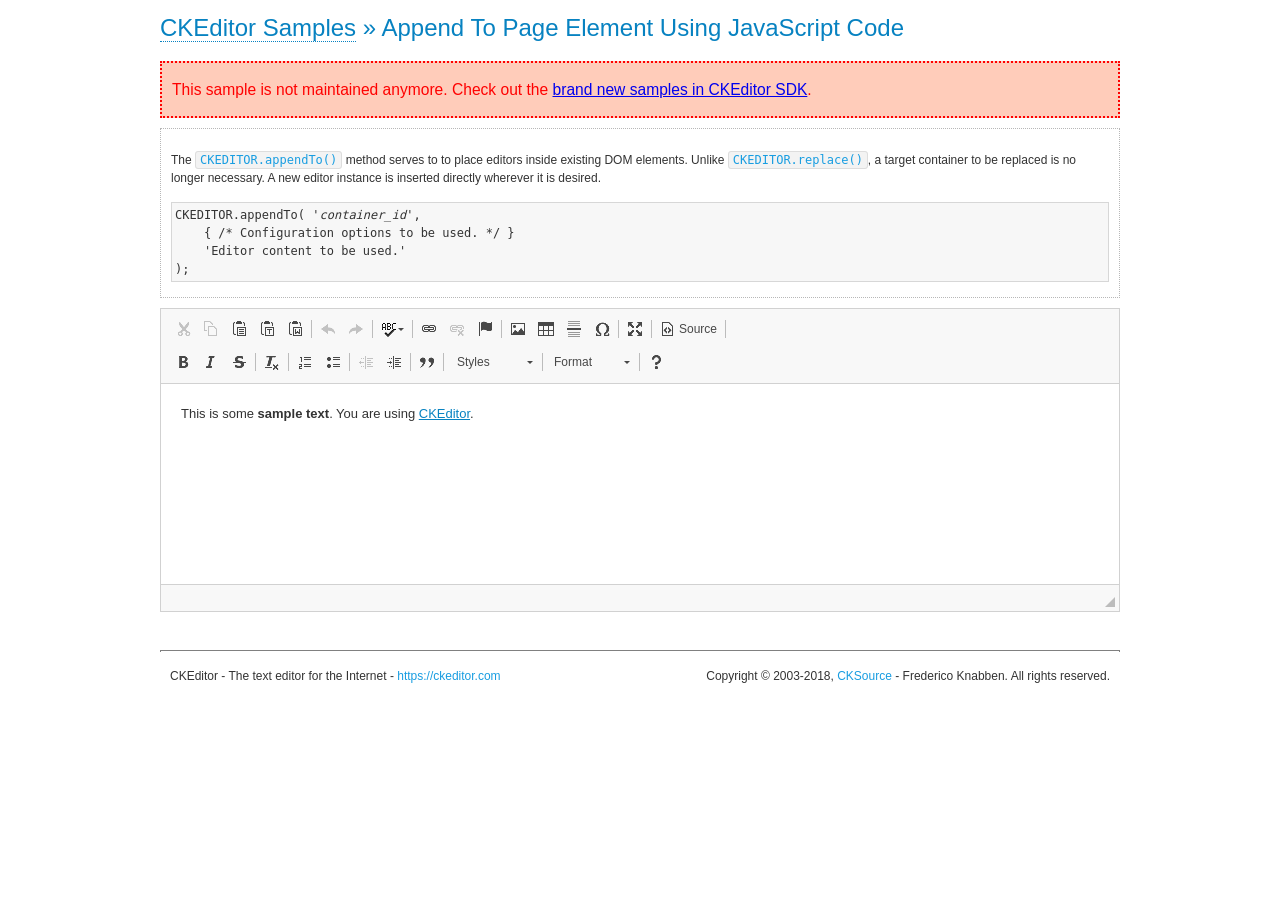
<file: src/main/webapp/resources/ckeditor/samples/old/appendto.html>
<!DOCTYPE html>
<!--
Copyright (c) 2003-2018, CKSource - Frederico Knabben. All rights reserved.
For licensing, see LICENSE.md or https://ckeditor.com/legal/ckeditor-oss-license
-->
<html>
<head>
	<meta charset="utf-8">
	<title>Append To Page Element Using JavaScript Code &mdash; CKEditor Sample</title>
	<script src="../../ckeditor.js"></script>
	<link rel="stylesheet" href="sample.css">
</head>
<body>
	<h1 class="samples">
		<a href="index.html">CKEditor Samples</a> &raquo; Append To Page Element Using JavaScript Code
	</h1>
	<div class="warning deprecated">
		This sample is not maintained anymore. Check out the <a href="https://sdk.ckeditor.com/">brand new samples in CKEditor SDK</a>.
	</div>
	<div id="section1">
		<div class="description">
			<p>
				The <code><a class="samples" href="https://docs.ckeditor.com/ckeditor4/docs/#!/api/CKEDITOR-method-appendTo">CKEDITOR.appendTo()</a></code> method serves to to place editors inside existing DOM elements. Unlike <code><a class="samples" href="https://docs.ckeditor.com/ckeditor4/docs/#!/api/CKEDITOR-method-replace">CKEDITOR.replace()</a></code>,
				a target container to be replaced is no longer necessary. A new editor
				instance is inserted directly wherever it is desired.
			</p>
<pre class="samples">CKEDITOR.appendTo( '<em>container_id</em>',
	{ /* Configuration options to be used. */ }
	'Editor content to be used.'
);</pre>
		</div>
		<script>

			// This call can be placed at any point after the
			// DOM element to append CKEditor to or inside the <head><script>
			// in a window.onload event handler.

			// Append a CKEditor instance using the default configuration and the
			// provided content to the <div> element of ID "section1".
			CKEDITOR.appendTo( 'section1',
				null,
				'<p>This is some <strong>sample text</strong>. You are using <a href="https://ckeditor.com/">CKEditor</a>.</p>'
			);

		</script>
	</div>
	<br>
	<div id="footer">
		<hr>
		<p>
			CKEditor - The text editor for the Internet - <a class="samples" href="https://ckeditor.com/">https://ckeditor.com</a>
		</p>
		<p id="copy">
			Copyright &copy; 2003-2018, <a class="samples" href="https://cksource.com/">CKSource</a> - Frederico
			Knabben. All rights reserved.
		</p>
	</div>
</body>
</html>
</file>
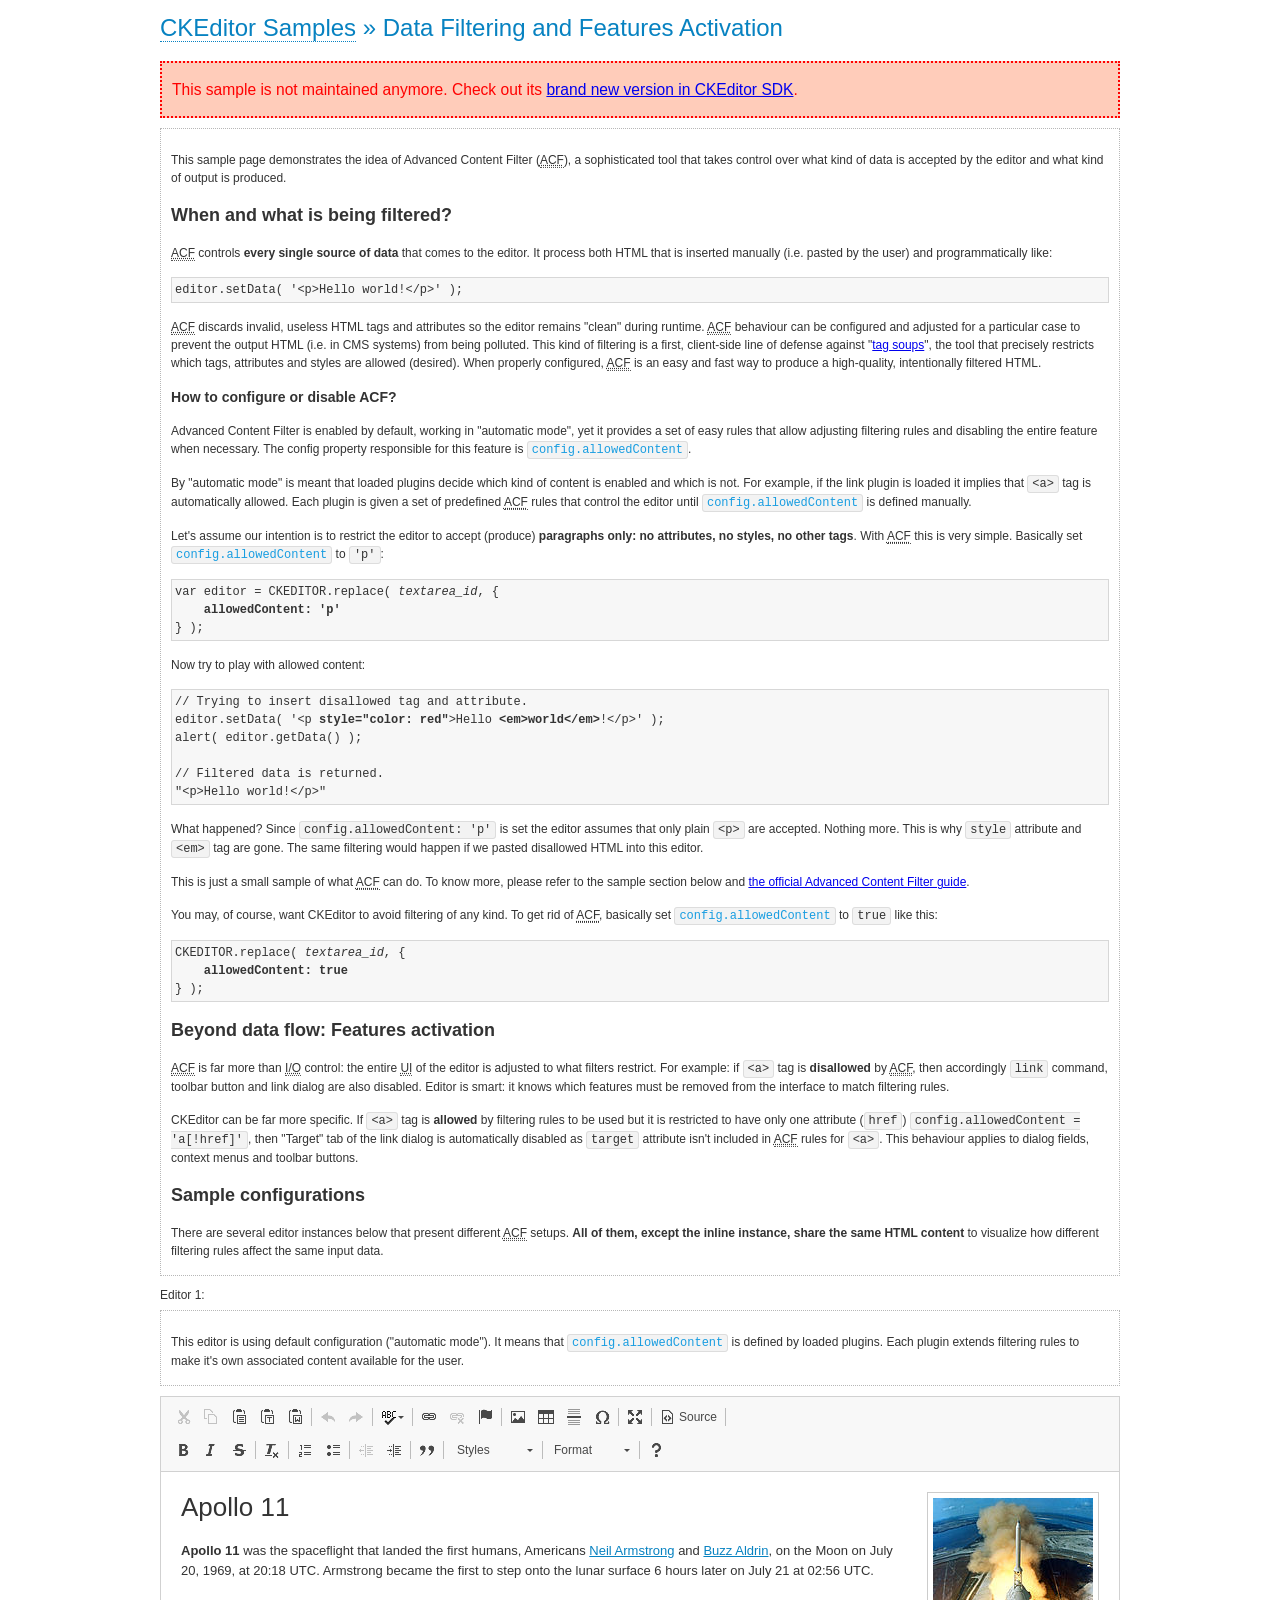
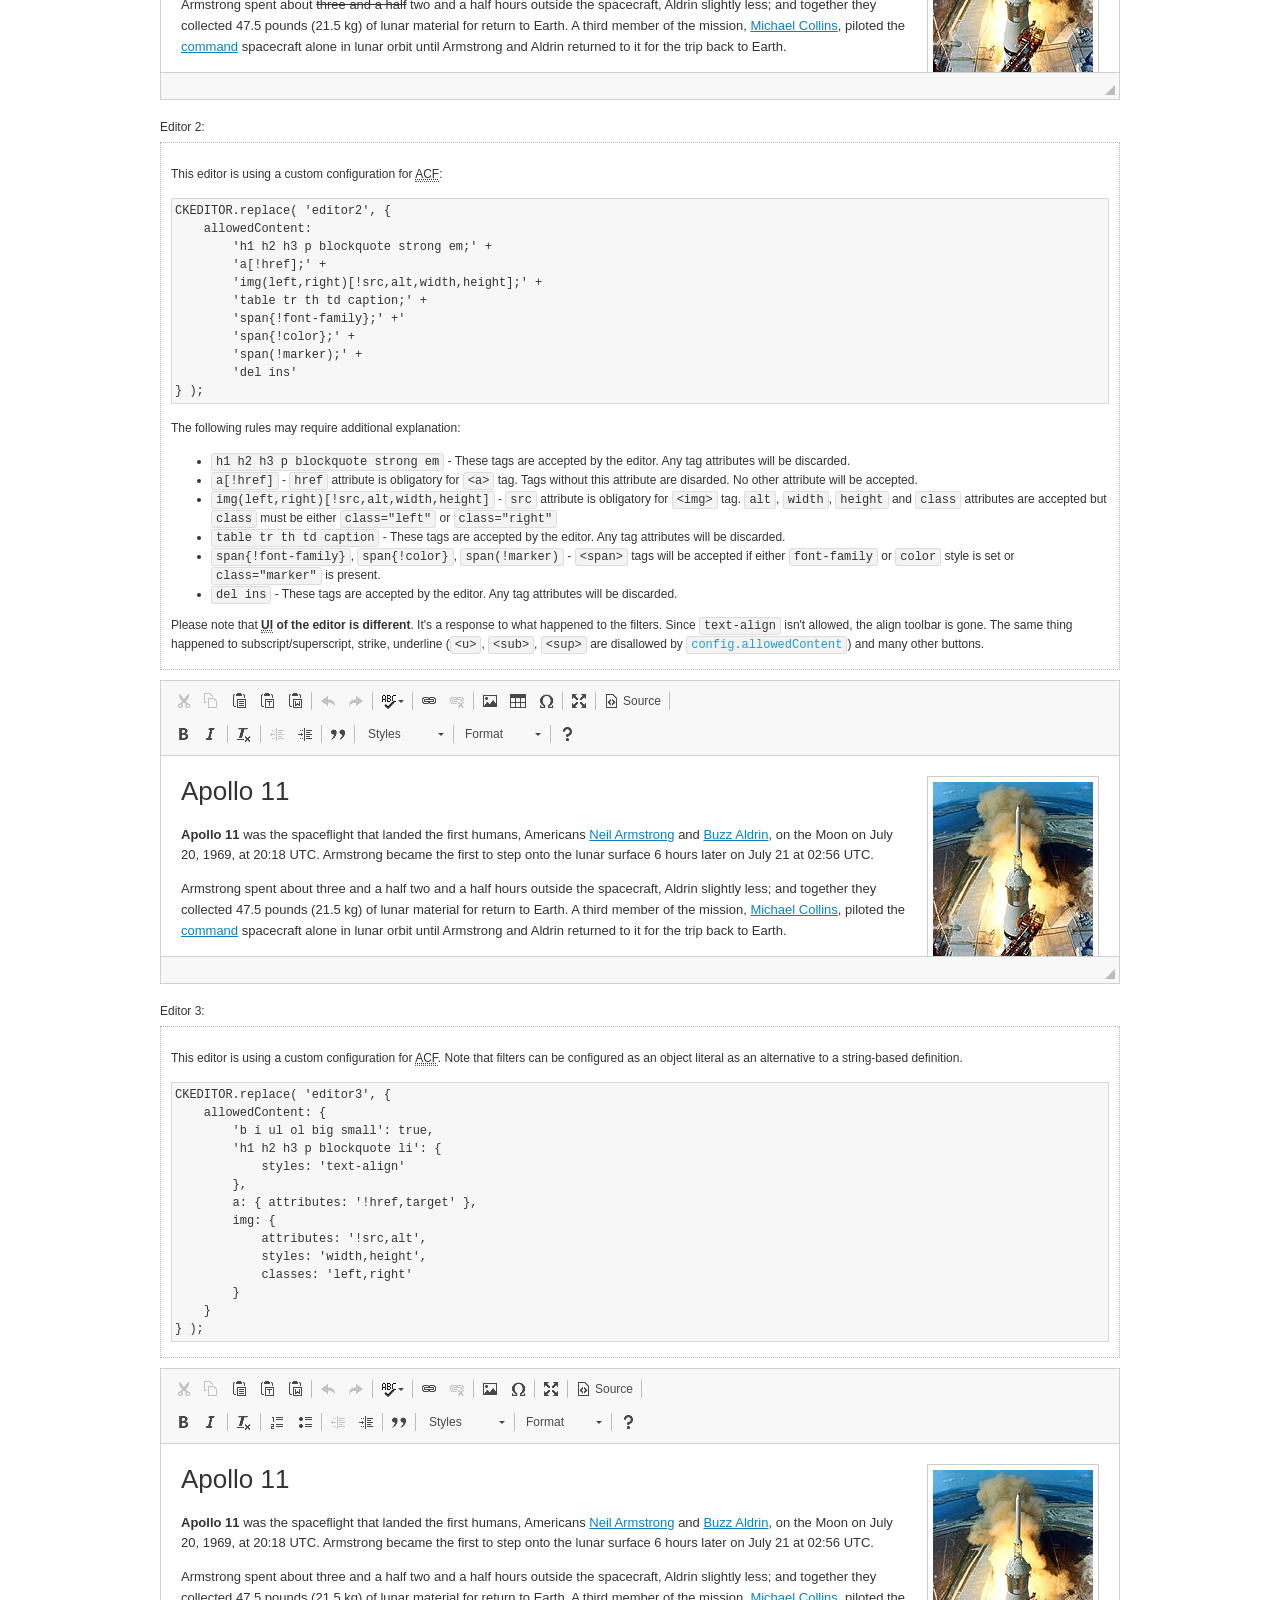
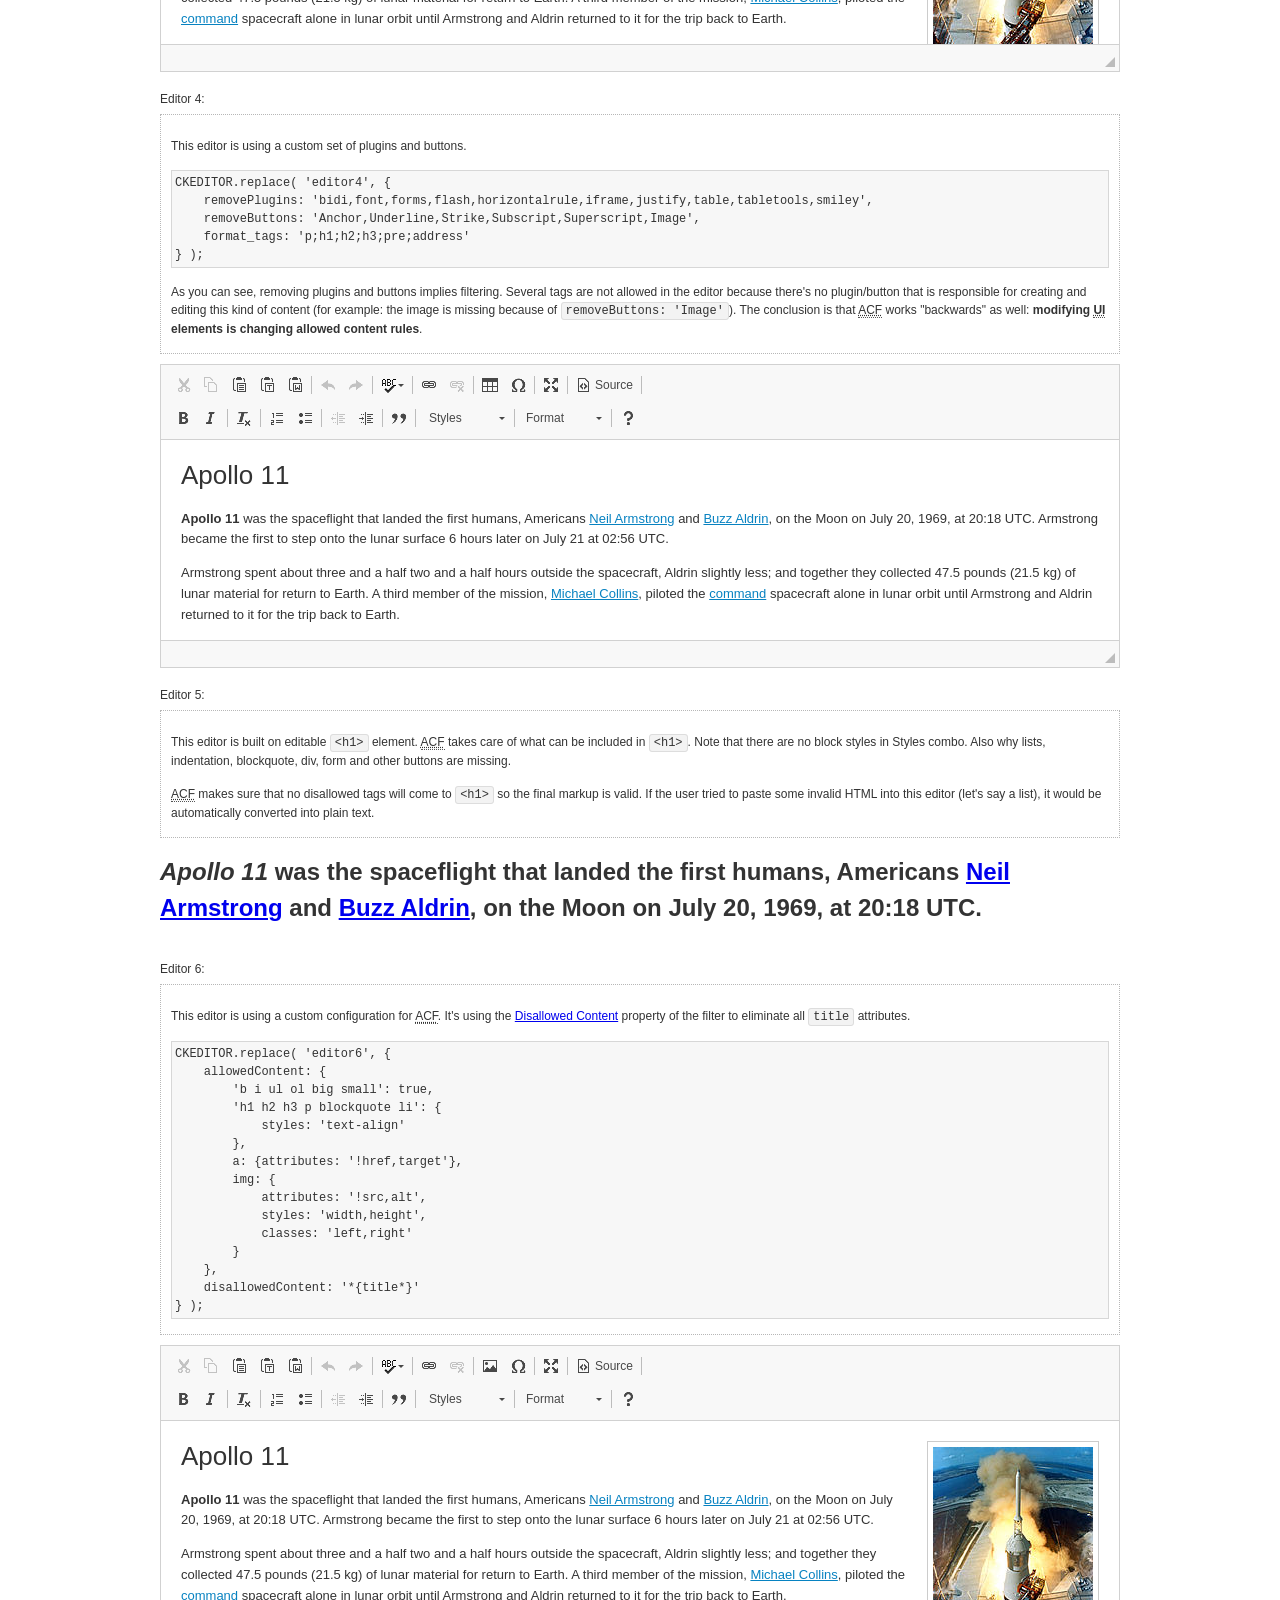
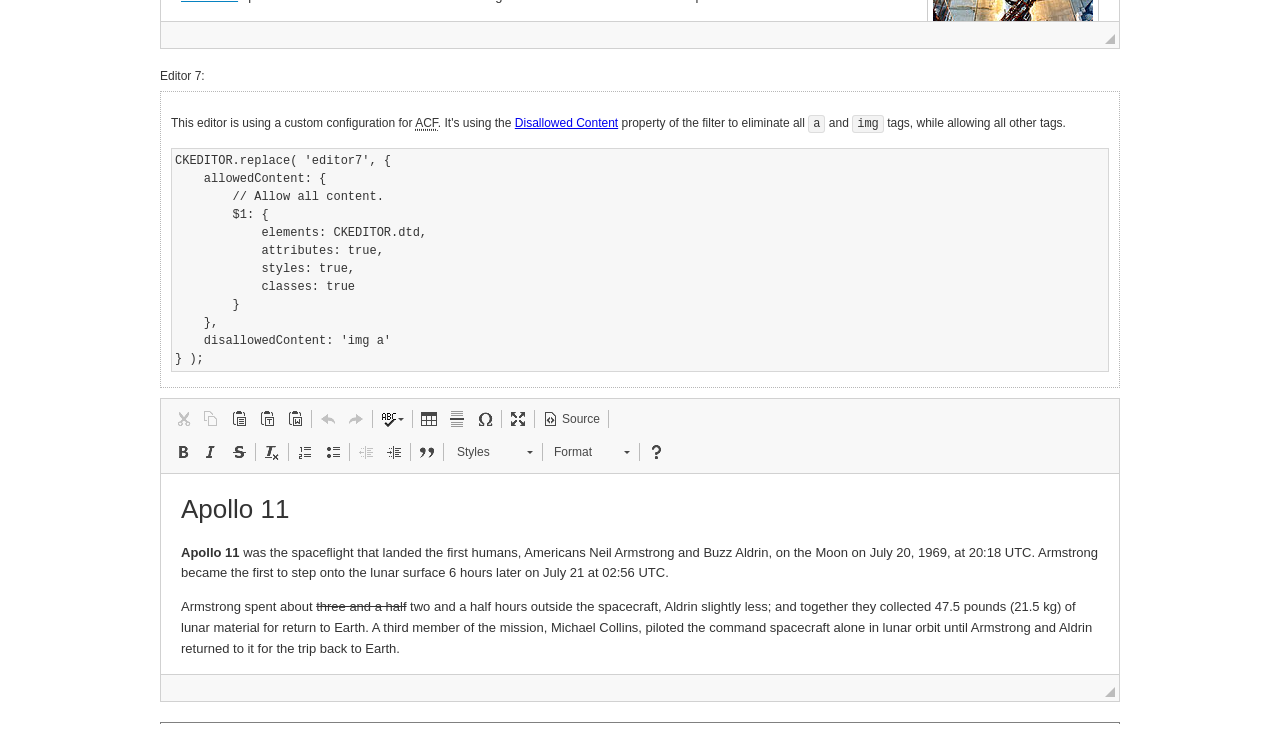
<file: src/main/webapp/resources/ckeditor/samples/old/datafiltering.html>
<!DOCTYPE html>
<!--
Copyright (c) 2003-2018, CKSource - Frederico Knabben. All rights reserved.
For licensing, see LICENSE.md or https://ckeditor.com/legal/ckeditor-oss-license
-->
<html>
<head>
	<meta charset="utf-8">
	<title>Data Filtering &mdash; CKEditor Sample</title>
	<script src="../../ckeditor.js"></script>
	<link rel="stylesheet" href="sample.css">
	<script>
		// Remove advanced tabs for all editors.
		CKEDITOR.config.removeDialogTabs = 'image:advanced;link:advanced;flash:advanced;creatediv:advanced;editdiv:advanced';
	</script>
</head>
<body>
	<h1 class="samples">
		<a href="index.html">CKEditor Samples</a> &raquo; Data Filtering and Features Activation
	</h1>
	<div class="warning deprecated">
		This sample is not maintained anymore. Check out its <a href="https://sdk.ckeditor.com/samples/acf.html">brand new version in CKEditor SDK</a>.
	</div>
	<div class="description">
		<p>
			This sample page demonstrates the idea of Advanced Content Filter
			(<abbr title="Advanced Content Filter">ACF</abbr>), a sophisticated
			tool that takes control over what kind of data is accepted by the editor and what
			kind of output is produced.
		</p>
		<h2>When and what is being filtered?</h2>
		<p>
			<abbr title="Advanced Content Filter">ACF</abbr> controls
			<strong>every single source of data</strong> that comes to the editor.
			It process both HTML that is inserted manually (i.e. pasted by the user)
			and programmatically like:
		</p>
<pre class="samples">
editor.setData( '&lt;p&gt;Hello world!&lt;/p&gt;' );
</pre>
		<p>
			<abbr title="Advanced Content Filter">ACF</abbr> discards invalid,
			useless HTML tags and attributes so the editor remains "clean" during
			runtime. <abbr title="Advanced Content Filter">ACF</abbr> behaviour
			can be configured and adjusted for a particular case to prevent the
			output HTML (i.e. in CMS systems) from being polluted.

			This kind of filtering is a first, client-side line of defense
			against "<a href="http://en.wikipedia.org/wiki/Tag_soup">tag soups</a>",
			the tool that precisely restricts which tags, attributes and styles
			are allowed (desired). When properly configured, <abbr title="Advanced Content Filter">ACF</abbr>
			is an easy and fast way to produce a high-quality, intentionally filtered HTML.
		</p>

		<h3>How to configure or disable ACF?</h3>
		<p>
			Advanced Content Filter is enabled by default, working in "automatic mode", yet
			it provides a set of easy rules that allow adjusting filtering rules
			and disabling the entire feature when necessary. The config property
			responsible for this feature is <code><a class="samples"
			href="https://docs.ckeditor.com/ckeditor4/docs/#!/api/CKEDITOR.config-cfg-allowedContent">config.allowedContent</a></code>.
		</p>
		<p>
			By "automatic mode" is meant that loaded plugins decide which kind
			of content is enabled and which is not. For example, if the link
			plugin is loaded it implies that <code>&lt;a&gt;</code> tag is
			automatically allowed. Each plugin is given a set
			of predefined <abbr title="Advanced Content Filter">ACF</abbr> rules
			that control the editor until <code><a class="samples"
			href="https://docs.ckeditor.com/ckeditor4/docs/#!/api/CKEDITOR.config-cfg-allowedContent">
			config.allowedContent</a></code>
			is defined manually.
		</p>
		<p>
			Let's assume our intention is to restrict the editor to accept (produce) <strong>paragraphs
			only: no attributes, no styles, no other tags</strong>.
			With <abbr title="Advanced Content Filter">ACF</abbr>
			this is very simple. Basically set <code><a class="samples"
			href="https://docs.ckeditor.com/ckeditor4/docs/#!/api/CKEDITOR.config-cfg-allowedContent">
			config.allowedContent</a></code> to <code>'p'</code>:
		</p>
<pre class="samples">
var editor = CKEDITOR.replace( <em>textarea_id</em>, {
	<strong>allowedContent: 'p'</strong>
} );
</pre>
		<p>
			Now try to play with allowed content:
		</p>
<pre class="samples">
// Trying to insert disallowed tag and attribute.
editor.setData( '&lt;p <strong>style="color: red"</strong>&gt;Hello <strong>&lt;em&gt;world&lt;/em&gt;</strong>!&lt;/p&gt;' );
alert( editor.getData() );

// Filtered data is returned.
"&lt;p&gt;Hello world!&lt;/p&gt;"
</pre>
		<p>
			What happened? Since <code>config.allowedContent: 'p'</code> is set the editor assumes
			that only plain <code>&lt;p&gt;</code> are accepted. Nothing more. This is why
			<code>style</code> attribute and <code>&lt;em&gt;</code> tag are gone. The same
			filtering would happen if we pasted disallowed HTML into this editor.
		</p>
		<p>
			This is just a small sample of what <abbr title="Advanced Content Filter">ACF</abbr>
			can do. To know more, please refer to the sample section below and
			<a href="https://docs.ckeditor.com/ckeditor4/docs/#!/guide/dev_advanced_content_filter">the official Advanced Content Filter guide</a>.
		</p>
		<p>
			You may, of course, want CKEditor to avoid filtering of any kind.
			To get rid of <abbr title="Advanced Content Filter">ACF</abbr>,
			basically set <code><a class="samples"
			href="https://docs.ckeditor.com/ckeditor4/docs/#!/api/CKEDITOR.config-cfg-allowedContent">
			config.allowedContent</a></code> to <code>true</code> like this:
		</p>
<pre class="samples">
CKEDITOR.replace( <em>textarea_id</em>, {
	<strong>allowedContent: true</strong>
} );
</pre>

		<h2>Beyond data flow: Features activation</h2>
		<p>
			<abbr title="Advanced Content Filter">ACF</abbr> is far more than
			<abbr title="Input/Output">I/O</abbr> control: the entire
			<abbr title="User Interface">UI</abbr> of the editor is adjusted to what
			filters restrict. For example: if <code>&lt;a&gt;</code> tag is
			<strong>disallowed</strong>
			by <abbr title="Advanced Content Filter">ACF</abbr>,
			then accordingly <code>link</code> command, toolbar button and link dialog
			are also disabled. Editor is smart: it knows which features must be
			removed from the interface to match filtering rules.
		</p>
		<p>
			CKEditor can be far more specific. If <code>&lt;a&gt;</code> tag is
			<strong>allowed</strong> by filtering rules to be used but it is restricted
			to have only one attribute (<code>href</code>)
			<code>config.allowedContent = 'a[!href]'</code>, then
			"Target" tab of the link dialog is automatically disabled as <code>target</code>
			attribute isn't included in <abbr title="Advanced Content Filter">ACF</abbr> rules
			for <code>&lt;a&gt;</code>. This behaviour applies to dialog fields, context
			menus and toolbar buttons.
		</p>

		<h2>Sample configurations</h2>
		<p>
			There are several editor instances below that present different
			<abbr title="Advanced Content Filter">ACF</abbr> setups. <strong>All of them,
			except the inline instance, share the same HTML content</strong> to visualize
			how different filtering rules affect the same input data.
		</p>
	</div>

	<div>
		<label for="editor1">
			Editor 1:
		</label>
		<div class="description">
			<p>
				This editor is using default configuration ("automatic mode"). It means that
				<code><a class="samples"
				href="https://docs.ckeditor.com/ckeditor4/docs/#!/api/CKEDITOR.config-cfg-allowedContent">
				config.allowedContent</a></code> is defined by loaded plugins.
				Each plugin extends filtering rules to make it's own associated content
				available for the user.
			</p>
		</div>
		<textarea cols="80" id="editor1" name="editor1" rows="10">
			&lt;h1&gt;&lt;img alt=&quot;Saturn V carrying Apollo 11&quot; class=&quot;right&quot; src=&quot;assets/sample.jpg&quot;/&gt; Apollo 11&lt;/h1&gt; &lt;p&gt;&lt;b&gt;Apollo 11&lt;/b&gt; was the spaceflight that landed the first humans, Americans &lt;a href=&quot;http://en.wikipedia.org/wiki/Neil_Armstrong&quot; title=&quot;Neil Armstrong&quot;&gt;Neil Armstrong&lt;/a&gt; and &lt;a href=&quot;http://en.wikipedia.org/wiki/Buzz_Aldrin&quot; title=&quot;Buzz Aldrin&quot;&gt;Buzz Aldrin&lt;/a&gt;, on the Moon on July 20, 1969, at 20:18 UTC. Armstrong became the first to step onto the lunar surface 6 hours later on July 21 at 02:56 UTC.&lt;/p&gt; &lt;p&gt;Armstrong spent about &lt;s&gt;three and a half&lt;/s&gt; two and a half hours outside the spacecraft, Aldrin slightly less; and together they collected 47.5 pounds (21.5&amp;nbsp;kg) of lunar material for return to Earth. A third member of the mission, &lt;a href=&quot;http://en.wikipedia.org/wiki/Michael_Collins_(astronaut)&quot; title=&quot;Michael Collins (astronaut)&quot;&gt;Michael Collins&lt;/a&gt;, piloted the &lt;a href=&quot;http://en.wikipedia.org/wiki/Apollo_Command/Service_Module&quot; title=&quot;Apollo Command/Service Module&quot;&gt;command&lt;/a&gt; spacecraft alone in lunar orbit until Armstrong and Aldrin returned to it for the trip back to Earth.&lt;/p&gt; &lt;h2&gt;Broadcasting and &lt;em&gt;quotes&lt;/em&gt; &lt;a id=&quot;quotes&quot; name=&quot;quotes&quot;&gt;&lt;/a&gt;&lt;/h2&gt; &lt;p&gt;Broadcast on live TV to a world-wide audience, Armstrong stepped onto the lunar surface and described the event as:&lt;/p&gt; &lt;blockquote&gt;&lt;p&gt;One small step for [a] man, one giant leap for mankind.&lt;/p&gt;&lt;/blockquote&gt; &lt;p&gt;Apollo 11 effectively ended the &lt;a href=&quot;http://en.wikipedia.org/wiki/Space_Race&quot; title=&quot;Space Race&quot;&gt;Space Race&lt;/a&gt; and fulfilled a national goal proposed in 1961 by the late U.S. President &lt;a href=&quot;http://en.wikipedia.org/wiki/John_F._Kennedy&quot; title=&quot;John F. Kennedy&quot;&gt;John F. Kennedy&lt;/a&gt; in a speech before the United States Congress:&lt;/p&gt; &lt;blockquote&gt;&lt;p&gt;[...] before this decade is out, of landing a man on the Moon and returning him safely to the Earth.&lt;/p&gt;&lt;/blockquote&gt; &lt;h2&gt;Technical details &lt;a id=&quot;tech-details&quot; name=&quot;tech-details&quot;&gt;&lt;/a&gt;&lt;/h2&gt; &lt;table align=&quot;right&quot; border=&quot;1&quot; bordercolor=&quot;#ccc&quot; cellpadding=&quot;5&quot; cellspacing=&quot;0&quot; style=&quot;border-collapse:collapse;margin:10px 0 10px 15px;&quot;&gt; &lt;caption&gt;&lt;strong&gt;Mission crew&lt;/strong&gt;&lt;/caption&gt; &lt;thead&gt; &lt;tr&gt; &lt;th scope=&quot;col&quot;&gt;Position&lt;/th&gt; &lt;th scope=&quot;col&quot;&gt;Astronaut&lt;/th&gt; &lt;/tr&gt; &lt;/thead&gt; &lt;tbody&gt; &lt;tr&gt; &lt;td&gt;Commander&lt;/td&gt; &lt;td&gt;Neil A. Armstrong&lt;/td&gt; &lt;/tr&gt; &lt;tr&gt; &lt;td&gt;Command Module Pilot&lt;/td&gt; &lt;td&gt;Michael Collins&lt;/td&gt; &lt;/tr&gt; &lt;tr&gt; &lt;td&gt;Lunar Module Pilot&lt;/td&gt; &lt;td&gt;Edwin &amp;quot;Buzz&amp;quot; E. Aldrin, Jr.&lt;/td&gt; &lt;/tr&gt; &lt;/tbody&gt; &lt;/table&gt; &lt;p&gt;Launched by a &lt;strong&gt;Saturn V&lt;/strong&gt; rocket from &lt;a href=&quot;http://en.wikipedia.org/wiki/Kennedy_Space_Center&quot; title=&quot;Kennedy Space Center&quot;&gt;Kennedy Space Center&lt;/a&gt; in Merritt Island, Florida on July 16, Apollo 11 was the fifth manned mission of &lt;a href=&quot;http://en.wikipedia.org/wiki/NASA&quot; title=&quot;NASA&quot;&gt;NASA&lt;/a&gt;&amp;#39;s Apollo program. The Apollo spacecraft had three parts:&lt;/p&gt; &lt;ol&gt; &lt;li&gt;&lt;strong&gt;Command Module&lt;/strong&gt; with a cabin for the three astronauts which was the only part which landed back on Earth&lt;/li&gt; &lt;li&gt;&lt;strong&gt;Service Module&lt;/strong&gt; which supported the Command Module with propulsion, electrical power, oxygen and water&lt;/li&gt; &lt;li&gt;&lt;strong&gt;Lunar Module&lt;/strong&gt; for landing on the Moon.&lt;/li&gt; &lt;/ol&gt; &lt;p&gt;After being sent to the Moon by the Saturn V&amp;#39;s upper stage, the astronauts separated the spacecraft from it and travelled for three days until they entered into lunar orbit. Armstrong and Aldrin then moved into the Lunar Module and landed in the &lt;a href=&quot;http://en.wikipedia.org/wiki/Mare_Tranquillitatis&quot; title=&quot;Mare Tranquillitatis&quot;&gt;Sea of Tranquility&lt;/a&gt;. They stayed a total of about 21 and a half hours on the lunar surface. After lifting off in the upper part of the Lunar Module and rejoining Collins in the Command Module, they returned to Earth and landed in the &lt;a href=&quot;http://en.wikipedia.org/wiki/Pacific_Ocean&quot; title=&quot;Pacific Ocean&quot;&gt;Pacific Ocean&lt;/a&gt; on July 24.&lt;/p&gt; &lt;hr/&gt; &lt;p style=&quot;text-align: right;&quot;&gt;&lt;small&gt;Source: &lt;a href=&quot;http://en.wikipedia.org/wiki/Apollo_11&quot;&gt;Wikipedia.org&lt;/a&gt;&lt;/small&gt;&lt;/p&gt;
		</textarea>

		<script>

			CKEDITOR.replace( 'editor1' );

		</script>
	</div>

	<br>

	<div>
		<label for="editor2">
			Editor 2:
		</label>
		<div class="description">
			<p>
				This editor is using a custom configuration for
				<abbr title="Advanced Content Filter">ACF</abbr>:
			</p>
<pre class="samples">
CKEDITOR.replace( 'editor2', {
	allowedContent:
		'h1 h2 h3 p blockquote strong em;' +
		'a[!href];' +
		'img(left,right)[!src,alt,width,height];' +
		'table tr th td caption;' +
		'span{!font-family};' +'
		'span{!color};' +
		'span(!marker);' +
		'del ins'
} );
</pre>
			<p>
				The following rules may require additional explanation:
			</p>
			<ul>
				<li>
					<code>h1 h2 h3 p blockquote strong em</code> - These tags
					are accepted by the editor. Any tag attributes will be discarded.
				</li>
				<li>
					<code>a[!href]</code> - <code>href</code> attribute is obligatory
					for <code>&lt;a&gt;</code> tag. Tags without this attribute
					are disarded. No other attribute will be accepted.
				</li>
				<li>
					<code>img(left,right)[!src,alt,width,height]</code> - <code>src</code>
					attribute is obligatory for <code>&lt;img&gt;</code> tag.
					<code>alt</code>, <code>width</code>, <code>height</code>
					and <code>class</code> attributes are accepted but
					<code>class</code> must be either <code>class="left"</code>
					or <code>class="right"</code>
				</li>
				<li>
					<code>table tr th td caption</code> - These tags
					are accepted by the editor. Any tag attributes will be discarded.
				</li>
				<li>
					<code>span{!font-family}</code>, <code>span{!color}</code>,
					<code>span(!marker)</code> - <code>&lt;span&gt;</code> tags
					will be accepted if either <code>font-family</code> or
					<code>color</code> style is set or <code>class="marker"</code>
					is present.
				</li>
				<li>
					<code>del ins</code> - These tags
					are accepted by the editor. Any tag attributes will be discarded.
				</li>
			</ul>
			<p>
				Please note that <strong><abbr title="User Interface">UI</abbr> of the
				editor is different</strong>. It's a response to what happened to the filters.
				Since <code>text-align</code> isn't allowed, the align toolbar is gone.
				The same thing happened to subscript/superscript, strike, underline
				(<code>&lt;u&gt;</code>, <code>&lt;sub&gt;</code>, <code>&lt;sup&gt;</code>
				are disallowed by <code><a class="samples"
				href="https://docs.ckeditor.com/ckeditor4/docs/#!/api/CKEDITOR.config-cfg-allowedContent">
				config.allowedContent</a></code>) and many other buttons.
			</p>
		</div>
		<textarea cols="80" id="editor2" name="editor2" rows="10">
			&lt;h1&gt;&lt;img alt=&quot;Saturn V carrying Apollo 11&quot; class=&quot;right&quot; src=&quot;assets/sample.jpg&quot;/&gt; Apollo 11&lt;/h1&gt; &lt;p&gt;&lt;b&gt;Apollo 11&lt;/b&gt; was the spaceflight that landed the first humans, Americans &lt;a href=&quot;http://en.wikipedia.org/wiki/Neil_Armstrong&quot; title=&quot;Neil Armstrong&quot;&gt;Neil Armstrong&lt;/a&gt; and &lt;a href=&quot;http://en.wikipedia.org/wiki/Buzz_Aldrin&quot; title=&quot;Buzz Aldrin&quot;&gt;Buzz Aldrin&lt;/a&gt;, on the Moon on July 20, 1969, at 20:18 UTC. Armstrong became the first to step onto the lunar surface 6 hours later on July 21 at 02:56 UTC.&lt;/p&gt; &lt;p&gt;Armstrong spent about &lt;s&gt;three and a half&lt;/s&gt; two and a half hours outside the spacecraft, Aldrin slightly less; and together they collected 47.5 pounds (21.5&amp;nbsp;kg) of lunar material for return to Earth. A third member of the mission, &lt;a href=&quot;http://en.wikipedia.org/wiki/Michael_Collins_(astronaut)&quot; title=&quot;Michael Collins (astronaut)&quot;&gt;Michael Collins&lt;/a&gt;, piloted the &lt;a href=&quot;http://en.wikipedia.org/wiki/Apollo_Command/Service_Module&quot; title=&quot;Apollo Command/Service Module&quot;&gt;command&lt;/a&gt; spacecraft alone in lunar orbit until Armstrong and Aldrin returned to it for the trip back to Earth.&lt;/p&gt; &lt;h2&gt;Broadcasting and &lt;em&gt;quotes&lt;/em&gt; &lt;a id=&quot;quotes&quot; name=&quot;quotes&quot;&gt;&lt;/a&gt;&lt;/h2&gt; &lt;p&gt;Broadcast on live TV to a world-wide audience, Armstrong stepped onto the lunar surface and described the event as:&lt;/p&gt; &lt;blockquote&gt;&lt;p&gt;One small step for [a] man, one giant leap for mankind.&lt;/p&gt;&lt;/blockquote&gt; &lt;p&gt;Apollo 11 effectively ended the &lt;a href=&quot;http://en.wikipedia.org/wiki/Space_Race&quot; title=&quot;Space Race&quot;&gt;Space Race&lt;/a&gt; and fulfilled a national goal proposed in 1961 by the late U.S. President &lt;a href=&quot;http://en.wikipedia.org/wiki/John_F._Kennedy&quot; title=&quot;John F. Kennedy&quot;&gt;John F. Kennedy&lt;/a&gt; in a speech before the United States Congress:&lt;/p&gt; &lt;blockquote&gt;&lt;p&gt;[...] before this decade is out, of landing a man on the Moon and returning him safely to the Earth.&lt;/p&gt;&lt;/blockquote&gt; &lt;h2&gt;Technical details &lt;a id=&quot;tech-details&quot; name=&quot;tech-details&quot;&gt;&lt;/a&gt;&lt;/h2&gt; &lt;table align=&quot;right&quot; border=&quot;1&quot; bordercolor=&quot;#ccc&quot; cellpadding=&quot;5&quot; cellspacing=&quot;0&quot; style=&quot;border-collapse:collapse;margin:10px 0 10px 15px;&quot;&gt; &lt;caption&gt;&lt;strong&gt;Mission crew&lt;/strong&gt;&lt;/caption&gt; &lt;thead&gt; &lt;tr&gt; &lt;th scope=&quot;col&quot;&gt;Position&lt;/th&gt; &lt;th scope=&quot;col&quot;&gt;Astronaut&lt;/th&gt; &lt;/tr&gt; &lt;/thead&gt; &lt;tbody&gt; &lt;tr&gt; &lt;td&gt;Commander&lt;/td&gt; &lt;td&gt;Neil A. Armstrong&lt;/td&gt; &lt;/tr&gt; &lt;tr&gt; &lt;td&gt;Command Module Pilot&lt;/td&gt; &lt;td&gt;Michael Collins&lt;/td&gt; &lt;/tr&gt; &lt;tr&gt; &lt;td&gt;Lunar Module Pilot&lt;/td&gt; &lt;td&gt;Edwin &amp;quot;Buzz&amp;quot; E. Aldrin, Jr.&lt;/td&gt; &lt;/tr&gt; &lt;/tbody&gt; &lt;/table&gt; &lt;p&gt;Launched by a &lt;strong&gt;Saturn V&lt;/strong&gt; rocket from &lt;a href=&quot;http://en.wikipedia.org/wiki/Kennedy_Space_Center&quot; title=&quot;Kennedy Space Center&quot;&gt;Kennedy Space Center&lt;/a&gt; in Merritt Island, Florida on July 16, Apollo 11 was the fifth manned mission of &lt;a href=&quot;http://en.wikipedia.org/wiki/NASA&quot; title=&quot;NASA&quot;&gt;NASA&lt;/a&gt;&amp;#39;s Apollo program. The Apollo spacecraft had three parts:&lt;/p&gt; &lt;ol&gt; &lt;li&gt;&lt;strong&gt;Command Module&lt;/strong&gt; with a cabin for the three astronauts which was the only part which landed back on Earth&lt;/li&gt; &lt;li&gt;&lt;strong&gt;Service Module&lt;/strong&gt; which supported the Command Module with propulsion, electrical power, oxygen and water&lt;/li&gt; &lt;li&gt;&lt;strong&gt;Lunar Module&lt;/strong&gt; for landing on the Moon.&lt;/li&gt; &lt;/ol&gt; &lt;p&gt;After being sent to the Moon by the Saturn V&amp;#39;s upper stage, the astronauts separated the spacecraft from it and travelled for three days until they entered into lunar orbit. Armstrong and Aldrin then moved into the Lunar Module and landed in the &lt;a href=&quot;http://en.wikipedia.org/wiki/Mare_Tranquillitatis&quot; title=&quot;Mare Tranquillitatis&quot;&gt;Sea of Tranquility&lt;/a&gt;. They stayed a total of about 21 and a half hours on the lunar surface. After lifting off in the upper part of the Lunar Module and rejoining Collins in the Command Module, they returned to Earth and landed in the &lt;a href=&quot;http://en.wikipedia.org/wiki/Pacific_Ocean&quot; title=&quot;Pacific Ocean&quot;&gt;Pacific Ocean&lt;/a&gt; on July 24.&lt;/p&gt; &lt;hr/&gt; &lt;p style=&quot;text-align: right;&quot;&gt;&lt;small&gt;Source: &lt;a href=&quot;http://en.wikipedia.org/wiki/Apollo_11&quot;&gt;Wikipedia.org&lt;/a&gt;&lt;/small&gt;&lt;/p&gt;
		</textarea>
		<script>

			CKEDITOR.replace( 'editor2', {
				allowedContent:
					'h1 h2 h3 p blockquote strong em;' +
					'a[!href];' +
					'img(left,right)[!src,alt,width,height];' +
					'table tr th td caption;' +
					'span{!font-family};' +
					'span{!color};' +
					'span(!marker);' +
					'del ins'
			} );

		</script>
	</div>

	<br>

	<div>
		<label for="editor3">
			Editor 3:
		</label>
		<div class="description">
			<p>
				This editor is using a custom configuration for
				<abbr title="Advanced Content Filter">ACF</abbr>.
				Note that filters can be configured as an object literal
				as an alternative to a string-based definition.
			</p>
<pre class="samples">
CKEDITOR.replace( 'editor3', {
	allowedContent: {
		'b i ul ol big small': true,
		'h1 h2 h3 p blockquote li': {
			styles: 'text-align'
		},
		a: { attributes: '!href,target' },
		img: {
			attributes: '!src,alt',
			styles: 'width,height',
			classes: 'left,right'
		}
	}
} );
</pre>
		</div>
		<textarea cols="80" id="editor3" name="editor3" rows="10">
			&lt;h1&gt;&lt;img alt=&quot;Saturn V carrying Apollo 11&quot; class=&quot;right&quot; src=&quot;assets/sample.jpg&quot;/&gt; Apollo 11&lt;/h1&gt; &lt;p&gt;&lt;b&gt;Apollo 11&lt;/b&gt; was the spaceflight that landed the first humans, Americans &lt;a href=&quot;http://en.wikipedia.org/wiki/Neil_Armstrong&quot; title=&quot;Neil Armstrong&quot;&gt;Neil Armstrong&lt;/a&gt; and &lt;a href=&quot;http://en.wikipedia.org/wiki/Buzz_Aldrin&quot; title=&quot;Buzz Aldrin&quot;&gt;Buzz Aldrin&lt;/a&gt;, on the Moon on July 20, 1969, at 20:18 UTC. Armstrong became the first to step onto the lunar surface 6 hours later on July 21 at 02:56 UTC.&lt;/p&gt; &lt;p&gt;Armstrong spent about &lt;s&gt;three and a half&lt;/s&gt; two and a half hours outside the spacecraft, Aldrin slightly less; and together they collected 47.5 pounds (21.5&amp;nbsp;kg) of lunar material for return to Earth. A third member of the mission, &lt;a href=&quot;http://en.wikipedia.org/wiki/Michael_Collins_(astronaut)&quot; title=&quot;Michael Collins (astronaut)&quot;&gt;Michael Collins&lt;/a&gt;, piloted the &lt;a href=&quot;http://en.wikipedia.org/wiki/Apollo_Command/Service_Module&quot; title=&quot;Apollo Command/Service Module&quot;&gt;command&lt;/a&gt; spacecraft alone in lunar orbit until Armstrong and Aldrin returned to it for the trip back to Earth.&lt;/p&gt; &lt;h2&gt;Broadcasting and &lt;em&gt;quotes&lt;/em&gt; &lt;a id=&quot;quotes&quot; name=&quot;quotes&quot;&gt;&lt;/a&gt;&lt;/h2&gt; &lt;p&gt;Broadcast on live TV to a world-wide audience, Armstrong stepped onto the lunar surface and described the event as:&lt;/p&gt; &lt;blockquote&gt;&lt;p&gt;One small step for [a] man, one giant leap for mankind.&lt;/p&gt;&lt;/blockquote&gt; &lt;p&gt;Apollo 11 effectively ended the &lt;a href=&quot;http://en.wikipedia.org/wiki/Space_Race&quot; title=&quot;Space Race&quot;&gt;Space Race&lt;/a&gt; and fulfilled a national goal proposed in 1961 by the late U.S. President &lt;a href=&quot;http://en.wikipedia.org/wiki/John_F._Kennedy&quot; title=&quot;John F. Kennedy&quot;&gt;John F. Kennedy&lt;/a&gt; in a speech before the United States Congress:&lt;/p&gt; &lt;blockquote&gt;&lt;p&gt;[...] before this decade is out, of landing a man on the Moon and returning him safely to the Earth.&lt;/p&gt;&lt;/blockquote&gt; &lt;h2&gt;Technical details &lt;a id=&quot;tech-details&quot; name=&quot;tech-details&quot;&gt;&lt;/a&gt;&lt;/h2&gt; &lt;table align=&quot;right&quot; border=&quot;1&quot; bordercolor=&quot;#ccc&quot; cellpadding=&quot;5&quot; cellspacing=&quot;0&quot; style=&quot;border-collapse:collapse;margin:10px 0 10px 15px;&quot;&gt; &lt;caption&gt;&lt;strong&gt;Mission crew&lt;/strong&gt;&lt;/caption&gt; &lt;thead&gt; &lt;tr&gt; &lt;th scope=&quot;col&quot;&gt;Position&lt;/th&gt; &lt;th scope=&quot;col&quot;&gt;Astronaut&lt;/th&gt; &lt;/tr&gt; &lt;/thead&gt; &lt;tbody&gt; &lt;tr&gt; &lt;td&gt;Commander&lt;/td&gt; &lt;td&gt;Neil A. Armstrong&lt;/td&gt; &lt;/tr&gt; &lt;tr&gt; &lt;td&gt;Command Module Pilot&lt;/td&gt; &lt;td&gt;Michael Collins&lt;/td&gt; &lt;/tr&gt; &lt;tr&gt; &lt;td&gt;Lunar Module Pilot&lt;/td&gt; &lt;td&gt;Edwin &amp;quot;Buzz&amp;quot; E. Aldrin, Jr.&lt;/td&gt; &lt;/tr&gt; &lt;/tbody&gt; &lt;/table&gt; &lt;p&gt;Launched by a &lt;strong&gt;Saturn V&lt;/strong&gt; rocket from &lt;a href=&quot;http://en.wikipedia.org/wiki/Kennedy_Space_Center&quot; title=&quot;Kennedy Space Center&quot;&gt;Kennedy Space Center&lt;/a&gt; in Merritt Island, Florida on July 16, Apollo 11 was the fifth manned mission of &lt;a href=&quot;http://en.wikipedia.org/wiki/NASA&quot; title=&quot;NASA&quot;&gt;NASA&lt;/a&gt;&amp;#39;s Apollo program. The Apollo spacecraft had three parts:&lt;/p&gt; &lt;ol&gt; &lt;li&gt;&lt;strong&gt;Command Module&lt;/strong&gt; with a cabin for the three astronauts which was the only part which landed back on Earth&lt;/li&gt; &lt;li&gt;&lt;strong&gt;Service Module&lt;/strong&gt; which supported the Command Module with propulsion, electrical power, oxygen and water&lt;/li&gt; &lt;li&gt;&lt;strong&gt;Lunar Module&lt;/strong&gt; for landing on the Moon.&lt;/li&gt; &lt;/ol&gt; &lt;p&gt;After being sent to the Moon by the Saturn V&amp;#39;s upper stage, the astronauts separated the spacecraft from it and travelled for three days until they entered into lunar orbit. Armstrong and Aldrin then moved into the Lunar Module and landed in the &lt;a href=&quot;http://en.wikipedia.org/wiki/Mare_Tranquillitatis&quot; title=&quot;Mare Tranquillitatis&quot;&gt;Sea of Tranquility&lt;/a&gt;. They stayed a total of about 21 and a half hours on the lunar surface. After lifting off in the upper part of the Lunar Module and rejoining Collins in the Command Module, they returned to Earth and landed in the &lt;a href=&quot;http://en.wikipedia.org/wiki/Pacific_Ocean&quot; title=&quot;Pacific Ocean&quot;&gt;Pacific Ocean&lt;/a&gt; on July 24.&lt;/p&gt; &lt;hr/&gt; &lt;p style=&quot;text-align: right;&quot;&gt;&lt;small&gt;Source: &lt;a href=&quot;http://en.wikipedia.org/wiki/Apollo_11&quot;&gt;Wikipedia.org&lt;/a&gt;&lt;/small&gt;&lt;/p&gt;
		</textarea>
		<script>

			CKEDITOR.replace( 'editor3', {
				allowedContent: {
					'b i ul ol big small': true,
					'h1 h2 h3 p blockquote li': {
						styles: 'text-align'
					},
					a: { attributes: '!href,target' },
					img: {
						attributes: '!src,alt',
						styles: 'width,height',
						classes: 'left,right'
					}
				}
			} );

		</script>
	</div>

	<br>

	<div>
		<label for="editor4">
			Editor 4:
		</label>
		<div class="description">
			<p>
				This editor is using a custom set of plugins and buttons.
			</p>
<pre class="samples">
CKEDITOR.replace( 'editor4', {
	removePlugins: 'bidi,font,forms,flash,horizontalrule,iframe,justify,table,tabletools,smiley',
	removeButtons: 'Anchor,Underline,Strike,Subscript,Superscript,Image',
	format_tags: 'p;h1;h2;h3;pre;address'
} );
</pre>
			<p>
				As you can see, removing plugins and buttons implies filtering.
				Several tags are not allowed in the editor because there's no
				plugin/button that is responsible for creating and editing this
				kind of content (for example: the image is missing because
				of <code>removeButtons: 'Image'</code>). The conclusion is that
				<abbr title="Advanced Content Filter">ACF</abbr> works "backwards"
				as well: <strong>modifying <abbr title="User Interface">UI</abbr>
				elements is changing allowed content rules</strong>.
			</p>
		</div>
		<textarea cols="80" id="editor4" name="editor4" rows="10">
			&lt;h1&gt;&lt;img alt=&quot;Saturn V carrying Apollo 11&quot; class=&quot;right&quot; src=&quot;assets/sample.jpg&quot;/&gt; Apollo 11&lt;/h1&gt; &lt;p&gt;&lt;b&gt;Apollo 11&lt;/b&gt; was the spaceflight that landed the first humans, Americans &lt;a href=&quot;http://en.wikipedia.org/wiki/Neil_Armstrong&quot; title=&quot;Neil Armstrong&quot;&gt;Neil Armstrong&lt;/a&gt; and &lt;a href=&quot;http://en.wikipedia.org/wiki/Buzz_Aldrin&quot; title=&quot;Buzz Aldrin&quot;&gt;Buzz Aldrin&lt;/a&gt;, on the Moon on July 20, 1969, at 20:18 UTC. Armstrong became the first to step onto the lunar surface 6 hours later on July 21 at 02:56 UTC.&lt;/p&gt; &lt;p&gt;Armstrong spent about &lt;s&gt;three and a half&lt;/s&gt; two and a half hours outside the spacecraft, Aldrin slightly less; and together they collected 47.5 pounds (21.5&amp;nbsp;kg) of lunar material for return to Earth. A third member of the mission, &lt;a href=&quot;http://en.wikipedia.org/wiki/Michael_Collins_(astronaut)&quot; title=&quot;Michael Collins (astronaut)&quot;&gt;Michael Collins&lt;/a&gt;, piloted the &lt;a href=&quot;http://en.wikipedia.org/wiki/Apollo_Command/Service_Module&quot; title=&quot;Apollo Command/Service Module&quot;&gt;command&lt;/a&gt; spacecraft alone in lunar orbit until Armstrong and Aldrin returned to it for the trip back to Earth.&lt;/p&gt; &lt;h2&gt;Broadcasting and &lt;em&gt;quotes&lt;/em&gt; &lt;a id=&quot;quotes&quot; name=&quot;quotes&quot;&gt;&lt;/a&gt;&lt;/h2&gt; &lt;p&gt;Broadcast on live TV to a world-wide audience, Armstrong stepped onto the lunar surface and described the event as:&lt;/p&gt; &lt;blockquote&gt;&lt;p&gt;One small step for [a] man, one giant leap for mankind.&lt;/p&gt;&lt;/blockquote&gt; &lt;p&gt;Apollo 11 effectively ended the &lt;a href=&quot;http://en.wikipedia.org/wiki/Space_Race&quot; title=&quot;Space Race&quot;&gt;Space Race&lt;/a&gt; and fulfilled a national goal proposed in 1961 by the late U.S. President &lt;a href=&quot;http://en.wikipedia.org/wiki/John_F._Kennedy&quot; title=&quot;John F. Kennedy&quot;&gt;John F. Kennedy&lt;/a&gt; in a speech before the United States Congress:&lt;/p&gt; &lt;blockquote&gt;&lt;p&gt;[...] before this decade is out, of landing a man on the Moon and returning him safely to the Earth.&lt;/p&gt;&lt;/blockquote&gt; &lt;h2&gt;Technical details &lt;a id=&quot;tech-details&quot; name=&quot;tech-details&quot;&gt;&lt;/a&gt;&lt;/h2&gt; &lt;table align=&quot;right&quot; border=&quot;1&quot; bordercolor=&quot;#ccc&quot; cellpadding=&quot;5&quot; cellspacing=&quot;0&quot; style=&quot;border-collapse:collapse;margin:10px 0 10px 15px;&quot;&gt; &lt;caption&gt;&lt;strong&gt;Mission crew&lt;/strong&gt;&lt;/caption&gt; &lt;thead&gt; &lt;tr&gt; &lt;th scope=&quot;col&quot;&gt;Position&lt;/th&gt; &lt;th scope=&quot;col&quot;&gt;Astronaut&lt;/th&gt; &lt;/tr&gt; &lt;/thead&gt; &lt;tbody&gt; &lt;tr&gt; &lt;td&gt;Commander&lt;/td&gt; &lt;td&gt;Neil A. Armstrong&lt;/td&gt; &lt;/tr&gt; &lt;tr&gt; &lt;td&gt;Command Module Pilot&lt;/td&gt; &lt;td&gt;Michael Collins&lt;/td&gt; &lt;/tr&gt; &lt;tr&gt; &lt;td&gt;Lunar Module Pilot&lt;/td&gt; &lt;td&gt;Edwin &amp;quot;Buzz&amp;quot; E. Aldrin, Jr.&lt;/td&gt; &lt;/tr&gt; &lt;/tbody&gt; &lt;/table&gt; &lt;p&gt;Launched by a &lt;strong&gt;Saturn V&lt;/strong&gt; rocket from &lt;a href=&quot;http://en.wikipedia.org/wiki/Kennedy_Space_Center&quot; title=&quot;Kennedy Space Center&quot;&gt;Kennedy Space Center&lt;/a&gt; in Merritt Island, Florida on July 16, Apollo 11 was the fifth manned mission of &lt;a href=&quot;http://en.wikipedia.org/wiki/NASA&quot; title=&quot;NASA&quot;&gt;NASA&lt;/a&gt;&amp;#39;s Apollo program. The Apollo spacecraft had three parts:&lt;/p&gt; &lt;ol&gt; &lt;li&gt;&lt;strong&gt;Command Module&lt;/strong&gt; with a cabin for the three astronauts which was the only part which landed back on Earth&lt;/li&gt; &lt;li&gt;&lt;strong&gt;Service Module&lt;/strong&gt; which supported the Command Module with propulsion, electrical power, oxygen and water&lt;/li&gt; &lt;li&gt;&lt;strong&gt;Lunar Module&lt;/strong&gt; for landing on the Moon.&lt;/li&gt; &lt;/ol&gt; &lt;p&gt;After being sent to the Moon by the Saturn V&amp;#39;s upper stage, the astronauts separated the spacecraft from it and travelled for three days until they entered into lunar orbit. Armstrong and Aldrin then moved into the Lunar Module and landed in the &lt;a href=&quot;http://en.wikipedia.org/wiki/Mare_Tranquillitatis&quot; title=&quot;Mare Tranquillitatis&quot;&gt;Sea of Tranquility&lt;/a&gt;. They stayed a total of about 21 and a half hours on the lunar surface. After lifting off in the upper part of the Lunar Module and rejoining Collins in the Command Module, they returned to Earth and landed in the &lt;a href=&quot;http://en.wikipedia.org/wiki/Pacific_Ocean&quot; title=&quot;Pacific Ocean&quot;&gt;Pacific Ocean&lt;/a&gt; on July 24.&lt;/p&gt; &lt;hr/&gt; &lt;p style=&quot;text-align: right;&quot;&gt;&lt;small&gt;Source: &lt;a href=&quot;http://en.wikipedia.org/wiki/Apollo_11&quot;&gt;Wikipedia.org&lt;/a&gt;&lt;/small&gt;&lt;/p&gt;
		</textarea>
		<script>

			CKEDITOR.replace( 'editor4', {
				removePlugins: 'bidi,div,font,forms,flash,horizontalrule,iframe,justify,table,tabletools,smiley',
				removeButtons: 'Anchor,Underline,Strike,Subscript,Superscript,Image',
				format_tags: 'p;h1;h2;h3;pre;address'
			} );

		</script>
	</div>

	<br>

	<div>
		<label for="editor5">
			Editor 5:
		</label>
		<div class="description">
			<p>
				This editor is built on editable <code>&lt;h1&gt;</code> element.
				<abbr title="Advanced Content Filter">ACF</abbr> takes care of
				what can be included in <code>&lt;h1&gt;</code>. Note that there
				are no block styles in Styles combo. Also why lists, indentation,
				blockquote, div, form and other buttons are missing.
			</p>
			<p>
				<abbr title="Advanced Content Filter">ACF</abbr> makes sure that
				no disallowed tags will come to <code>&lt;h1&gt;</code> so the final
				markup is valid. If the user tried to paste some invalid HTML
				into this editor (let's say a list), it would be automatically
				converted into plain text.
			</p>
		</div>
		<h1 id="editor5" contenteditable="true">
			<em>Apollo 11</em> was the spaceflight that landed the first humans, Americans <a href="http://en.wikipedia.org/wiki/Neil_Armstrong" title="Neil Armstrong">Neil Armstrong</a> and <a href="http://en.wikipedia.org/wiki/Buzz_Aldrin" title="Buzz Aldrin">Buzz Aldrin</a>, on the Moon on July 20, 1969, at 20:18 UTC.
		</h1>
	</div>

	<br>

	<div>
		<label for="editor3">
			Editor 6:
		</label>
		<div class="description">
			<p>
				This editor is using a custom configuration for <abbr title="Advanced Content Filter">ACF</abbr>.
				It's using the <a href="https://docs.ckeditor.com/ckeditor4/docs/#!/guide/dev_disallowed_content" rel="noopener noreferrer" target="_blank">
				Disallowed Content</a> property of the filter to eliminate all <code>title</code> attributes.
			</p>

<pre class="samples">
CKEDITOR.replace( 'editor6', {
	allowedContent: {
		'b i ul ol big small': true,
		'h1 h2 h3 p blockquote li': {
			styles: 'text-align'
		},
		a: {attributes: '!href,target'},
		img: {
			attributes: '!src,alt',
			styles: 'width,height',
			classes: 'left,right'
		}
	},
	disallowedContent: '*{title*}'
} );
</pre>
		</div>
		<textarea cols="80" id="editor6" name="editor6" rows="10">
			&lt;h1&gt;&lt;img alt=&quot;Saturn V carrying Apollo 11&quot; class=&quot;right&quot; src=&quot;assets/sample.jpg&quot;/&gt; Apollo 11&lt;/h1&gt; &lt;p&gt;&lt;b&gt;Apollo 11&lt;/b&gt; was the spaceflight that landed the first humans, Americans &lt;a href=&quot;http://en.wikipedia.org/wiki/Neil_Armstrong&quot; title=&quot;Neil Armstrong&quot;&gt;Neil Armstrong&lt;/a&gt; and &lt;a href=&quot;http://en.wikipedia.org/wiki/Buzz_Aldrin&quot; title=&quot;Buzz Aldrin&quot;&gt;Buzz Aldrin&lt;/a&gt;, on the Moon on July 20, 1969, at 20:18 UTC. Armstrong became the first to step onto the lunar surface 6 hours later on July 21 at 02:56 UTC.&lt;/p&gt; &lt;p&gt;Armstrong spent about &lt;s&gt;three and a half&lt;/s&gt; two and a half hours outside the spacecraft, Aldrin slightly less; and together they collected 47.5 pounds (21.5&amp;nbsp;kg) of lunar material for return to Earth. A third member of the mission, &lt;a href=&quot;http://en.wikipedia.org/wiki/Michael_Collins_(astronaut)&quot; title=&quot;Michael Collins (astronaut)&quot;&gt;Michael Collins&lt;/a&gt;, piloted the &lt;a href=&quot;http://en.wikipedia.org/wiki/Apollo_Command/Service_Module&quot; title=&quot;Apollo Command/Service Module&quot;&gt;command&lt;/a&gt; spacecraft alone in lunar orbit until Armstrong and Aldrin returned to it for the trip back to Earth.&lt;/p&gt; &lt;h2&gt;Broadcasting and &lt;em&gt;quotes&lt;/em&gt; &lt;a id=&quot;quotes&quot; name=&quot;quotes&quot;&gt;&lt;/a&gt;&lt;/h2&gt; &lt;p&gt;Broadcast on live TV to a world-wide audience, Armstrong stepped onto the lunar surface and described the event as:&lt;/p&gt; &lt;blockquote&gt;&lt;p&gt;One small step for [a] man, one giant leap for mankind.&lt;/p&gt;&lt;/blockquote&gt; &lt;p&gt;Apollo 11 effectively ended the &lt;a href=&quot;http://en.wikipedia.org/wiki/Space_Race&quot; title=&quot;Space Race&quot;&gt;Space Race&lt;/a&gt; and fulfilled a national goal proposed in 1961 by the late U.S. President &lt;a href=&quot;http://en.wikipedia.org/wiki/John_F._Kennedy&quot; title=&quot;John F. Kennedy&quot;&gt;John F. Kennedy&lt;/a&gt; in a speech before the United States Congress:&lt;/p&gt; &lt;blockquote&gt;&lt;p&gt;[...] before this decade is out, of landing a man on the Moon and returning him safely to the Earth.&lt;/p&gt;&lt;/blockquote&gt; &lt;h2&gt;Technical details &lt;a id=&quot;tech-details&quot; name=&quot;tech-details&quot;&gt;&lt;/a&gt;&lt;/h2&gt; &lt;table align=&quot;right&quot; border=&quot;1&quot; bordercolor=&quot;#ccc&quot; cellpadding=&quot;5&quot; cellspacing=&quot;0&quot; style=&quot;border-collapse:collapse;margin:10px 0 10px 15px;&quot;&gt; &lt;caption&gt;&lt;strong&gt;Mission crew&lt;/strong&gt;&lt;/caption&gt; &lt;thead&gt; &lt;tr&gt; &lt;th scope=&quot;col&quot;&gt;Position&lt;/th&gt; &lt;th scope=&quot;col&quot;&gt;Astronaut&lt;/th&gt; &lt;/tr&gt; &lt;/thead&gt; &lt;tbody&gt; &lt;tr&gt; &lt;td&gt;Commander&lt;/td&gt; &lt;td&gt;Neil A. Armstrong&lt;/td&gt; &lt;/tr&gt; &lt;tr&gt; &lt;td&gt;Command Module Pilot&lt;/td&gt; &lt;td&gt;Michael Collins&lt;/td&gt; &lt;/tr&gt; &lt;tr&gt; &lt;td&gt;Lunar Module Pilot&lt;/td&gt; &lt;td&gt;Edwin &amp;quot;Buzz&amp;quot; E. Aldrin, Jr.&lt;/td&gt; &lt;/tr&gt; &lt;/tbody&gt; &lt;/table&gt; &lt;p&gt;Launched by a &lt;strong&gt;Saturn V&lt;/strong&gt; rocket from &lt;a href=&quot;http://en.wikipedia.org/wiki/Kennedy_Space_Center&quot; title=&quot;Kennedy Space Center&quot;&gt;Kennedy Space Center&lt;/a&gt; in Merritt Island, Florida on July 16, Apollo 11 was the fifth manned mission of &lt;a href=&quot;http://en.wikipedia.org/wiki/NASA&quot; title=&quot;NASA&quot;&gt;NASA&lt;/a&gt;&amp;#39;s Apollo program. The Apollo spacecraft had three parts:&lt;/p&gt; &lt;ol&gt; &lt;li&gt;&lt;strong&gt;Command Module&lt;/strong&gt; with a cabin for the three astronauts which was the only part which landed back on Earth&lt;/li&gt; &lt;li&gt;&lt;strong&gt;Service Module&lt;/strong&gt; which supported the Command Module with propulsion, electrical power, oxygen and water&lt;/li&gt; &lt;li&gt;&lt;strong&gt;Lunar Module&lt;/strong&gt; for landing on the Moon.&lt;/li&gt; &lt;/ol&gt; &lt;p&gt;After being sent to the Moon by the Saturn V&amp;#39;s upper stage, the astronauts separated the spacecraft from it and travelled for three days until they entered into lunar orbit. Armstrong and Aldrin then moved into the Lunar Module and landed in the &lt;a href=&quot;http://en.wikipedia.org/wiki/Mare_Tranquillitatis&quot; title=&quot;Mare Tranquillitatis&quot;&gt;Sea of Tranquility&lt;/a&gt;. They stayed a total of about 21 and a half hours on the lunar surface. After lifting off in the upper part of the Lunar Module and rejoining Collins in the Command Module, they returned to Earth and landed in the &lt;a href=&quot;http://en.wikipedia.org/wiki/Pacific_Ocean&quot; title=&quot;Pacific Ocean&quot;&gt;Pacific Ocean&lt;/a&gt; on July 24.&lt;/p&gt; &lt;hr/&gt; &lt;p style=&quot;text-align: right;&quot;&gt;&lt;small&gt;Source: &lt;a href=&quot;http://en.wikipedia.org/wiki/Apollo_11&quot;&gt;Wikipedia.org&lt;/a&gt;&lt;/small&gt;&lt;/p&gt;
		</textarea>
		<script>

			CKEDITOR.replace( 'editor6', {
				allowedContent: {
					'b i ul ol big small': true,
					'h1 h2 h3 p blockquote li': {
						styles: 'text-align'
					},
					a: {attributes: '!href,target'},
					img: {
						attributes: '!src,alt',
						styles: 'width,height',
						classes: 'left,right'
					}
				},
				disallowedContent: '*{title*}'
			} );

		</script>
	</div>

	<br>

	<div>
		<label for="editor7">
			Editor 7:
		</label>
		<div class="description">
			<p>
				This editor is using a custom configuration for <abbr title="Advanced Content Filter">ACF</abbr>.
				It's using the <a href="https://docs.ckeditor.com/ckeditor4/docs/#!/guide/dev_disallowed_content" rel="noopener noreferrer" target="_blank">
				Disallowed Content</a> property of the filter to eliminate all <code>a</code> and <code>img</code> tags,
				while allowing all other tags.
			</p>
<pre class="samples">
CKEDITOR.replace( 'editor7', {
	allowedContent: {
		// Allow all content.
		$1: {
			elements: CKEDITOR.dtd,
			attributes: true,
			styles: true,
			classes: true
		}
	},
	disallowedContent: 'img a'
} );
</pre>
		</div>
		<textarea cols="80" id="editor7" name="editor7" rows="10">
			&lt;h1&gt;&lt;img alt=&quot;Saturn V carrying Apollo 11&quot; class=&quot;right&quot; src=&quot;assets/sample.jpg&quot;/&gt; Apollo 11&lt;/h1&gt; &lt;p&gt;&lt;b&gt;Apollo 11&lt;/b&gt; was the spaceflight that landed the first humans, Americans &lt;a href=&quot;http://en.wikipedia.org/wiki/Neil_Armstrong&quot; title=&quot;Neil Armstrong&quot;&gt;Neil Armstrong&lt;/a&gt; and &lt;a href=&quot;http://en.wikipedia.org/wiki/Buzz_Aldrin&quot; title=&quot;Buzz Aldrin&quot;&gt;Buzz Aldrin&lt;/a&gt;, on the Moon on July 20, 1969, at 20:18 UTC. Armstrong became the first to step onto the lunar surface 6 hours later on July 21 at 02:56 UTC.&lt;/p&gt; &lt;p&gt;Armstrong spent about &lt;s&gt;three and a half&lt;/s&gt; two and a half hours outside the spacecraft, Aldrin slightly less; and together they collected 47.5 pounds (21.5&amp;nbsp;kg) of lunar material for return to Earth. A third member of the mission, &lt;a href=&quot;http://en.wikipedia.org/wiki/Michael_Collins_(astronaut)&quot; title=&quot;Michael Collins (astronaut)&quot;&gt;Michael Collins&lt;/a&gt;, piloted the &lt;a href=&quot;http://en.wikipedia.org/wiki/Apollo_Command/Service_Module&quot; title=&quot;Apollo Command/Service Module&quot;&gt;command&lt;/a&gt; spacecraft alone in lunar orbit until Armstrong and Aldrin returned to it for the trip back to Earth.&lt;/p&gt; &lt;h2&gt;Broadcasting and &lt;em&gt;quotes&lt;/em&gt; &lt;a id=&quot;quotes&quot; name=&quot;quotes&quot;&gt;&lt;/a&gt;&lt;/h2&gt; &lt;p&gt;Broadcast on live TV to a world-wide audience, Armstrong stepped onto the lunar surface and described the event as:&lt;/p&gt; &lt;blockquote&gt;&lt;p&gt;One small step for [a] man, one giant leap for mankind.&lt;/p&gt;&lt;/blockquote&gt; &lt;p&gt;Apollo 11 effectively ended the &lt;a href=&quot;http://en.wikipedia.org/wiki/Space_Race&quot; title=&quot;Space Race&quot;&gt;Space Race&lt;/a&gt; and fulfilled a national goal proposed in 1961 by the late U.S. President &lt;a href=&quot;http://en.wikipedia.org/wiki/John_F._Kennedy&quot; title=&quot;John F. Kennedy&quot;&gt;John F. Kennedy&lt;/a&gt; in a speech before the United States Congress:&lt;/p&gt; &lt;blockquote&gt;&lt;p&gt;[...] before this decade is out, of landing a man on the Moon and returning him safely to the Earth.&lt;/p&gt;&lt;/blockquote&gt; &lt;h2&gt;Technical details &lt;a id=&quot;tech-details&quot; name=&quot;tech-details&quot;&gt;&lt;/a&gt;&lt;/h2&gt; &lt;table align=&quot;right&quot; border=&quot;1&quot; bordercolor=&quot;#ccc&quot; cellpadding=&quot;5&quot; cellspacing=&quot;0&quot; style=&quot;border-collapse:collapse;margin:10px 0 10px 15px;&quot;&gt; &lt;caption&gt;&lt;strong&gt;Mission crew&lt;/strong&gt;&lt;/caption&gt; &lt;thead&gt; &lt;tr&gt; &lt;th scope=&quot;col&quot;&gt;Position&lt;/th&gt; &lt;th scope=&quot;col&quot;&gt;Astronaut&lt;/th&gt; &lt;/tr&gt; &lt;/thead&gt; &lt;tbody&gt; &lt;tr&gt; &lt;td&gt;Commander&lt;/td&gt; &lt;td&gt;Neil A. Armstrong&lt;/td&gt; &lt;/tr&gt; &lt;tr&gt; &lt;td&gt;Command Module Pilot&lt;/td&gt; &lt;td&gt;Michael Collins&lt;/td&gt; &lt;/tr&gt; &lt;tr&gt; &lt;td&gt;Lunar Module Pilot&lt;/td&gt; &lt;td&gt;Edwin &amp;quot;Buzz&amp;quot; E. Aldrin, Jr.&lt;/td&gt; &lt;/tr&gt; &lt;/tbody&gt; &lt;/table&gt; &lt;p&gt;Launched by a &lt;strong&gt;Saturn V&lt;/strong&gt; rocket from &lt;a href=&quot;http://en.wikipedia.org/wiki/Kennedy_Space_Center&quot; title=&quot;Kennedy Space Center&quot;&gt;Kennedy Space Center&lt;/a&gt; in Merritt Island, Florida on July 16, Apollo 11 was the fifth manned mission of &lt;a href=&quot;http://en.wikipedia.org/wiki/NASA&quot; title=&quot;NASA&quot;&gt;NASA&lt;/a&gt;&amp;#39;s Apollo program. The Apollo spacecraft had three parts:&lt;/p&gt; &lt;ol&gt; &lt;li&gt;&lt;strong&gt;Command Module&lt;/strong&gt; with a cabin for the three astronauts which was the only part which landed back on Earth&lt;/li&gt; &lt;li&gt;&lt;strong&gt;Service Module&lt;/strong&gt; which supported the Command Module with propulsion, electrical power, oxygen and water&lt;/li&gt; &lt;li&gt;&lt;strong&gt;Lunar Module&lt;/strong&gt; for landing on the Moon.&lt;/li&gt; &lt;/ol&gt; &lt;p&gt;After being sent to the Moon by the Saturn V&amp;#39;s upper stage, the astronauts separated the spacecraft from it and travelled for three days until they entered into lunar orbit. Armstrong and Aldrin then moved into the Lunar Module and landed in the &lt;a href=&quot;http://en.wikipedia.org/wiki/Mare_Tranquillitatis&quot; title=&quot;Mare Tranquillitatis&quot;&gt;Sea of Tranquility&lt;/a&gt;. They stayed a total of about 21 and a half hours on the lunar surface. After lifting off in the upper part of the Lunar Module and rejoining Collins in the Command Module, they returned to Earth and landed in the &lt;a href=&quot;http://en.wikipedia.org/wiki/Pacific_Ocean&quot; title=&quot;Pacific Ocean&quot;&gt;Pacific Ocean&lt;/a&gt; on July 24.&lt;/p&gt; &lt;hr/&gt; &lt;p style=&quot;text-align: right;&quot;&gt;&lt;small&gt;Source: &lt;a href=&quot;http://en.wikipedia.org/wiki/Apollo_11&quot;&gt;Wikipedia.org&lt;/a&gt;&lt;/small&gt;&lt;/p&gt;
		</textarea>
		<script>

			CKEDITOR.replace( 'editor7', {
				allowedContent: {
					// allow all content
					$1: {
						elements: CKEDITOR.dtd,
						attributes: true,
						styles: true,
						classes: true
					}
				},
				disallowedContent: 'img a'
			} );

		</script>
	</div>

	<div id="footer">
		<hr>
		<p>
			CKEditor - The text editor for the Internet - <a class="samples" href="https://ckeditor.com/">https://ckeditor.com</a>
		</p>
		<p id="copy">
			Copyright &copy; 2003-2018, <a class="samples" href="https://cksource.com/">CKSource</a> - Frederico
			Knabben. All rights reserved.
		</p>
	</div>
</body>
</html>
</file>
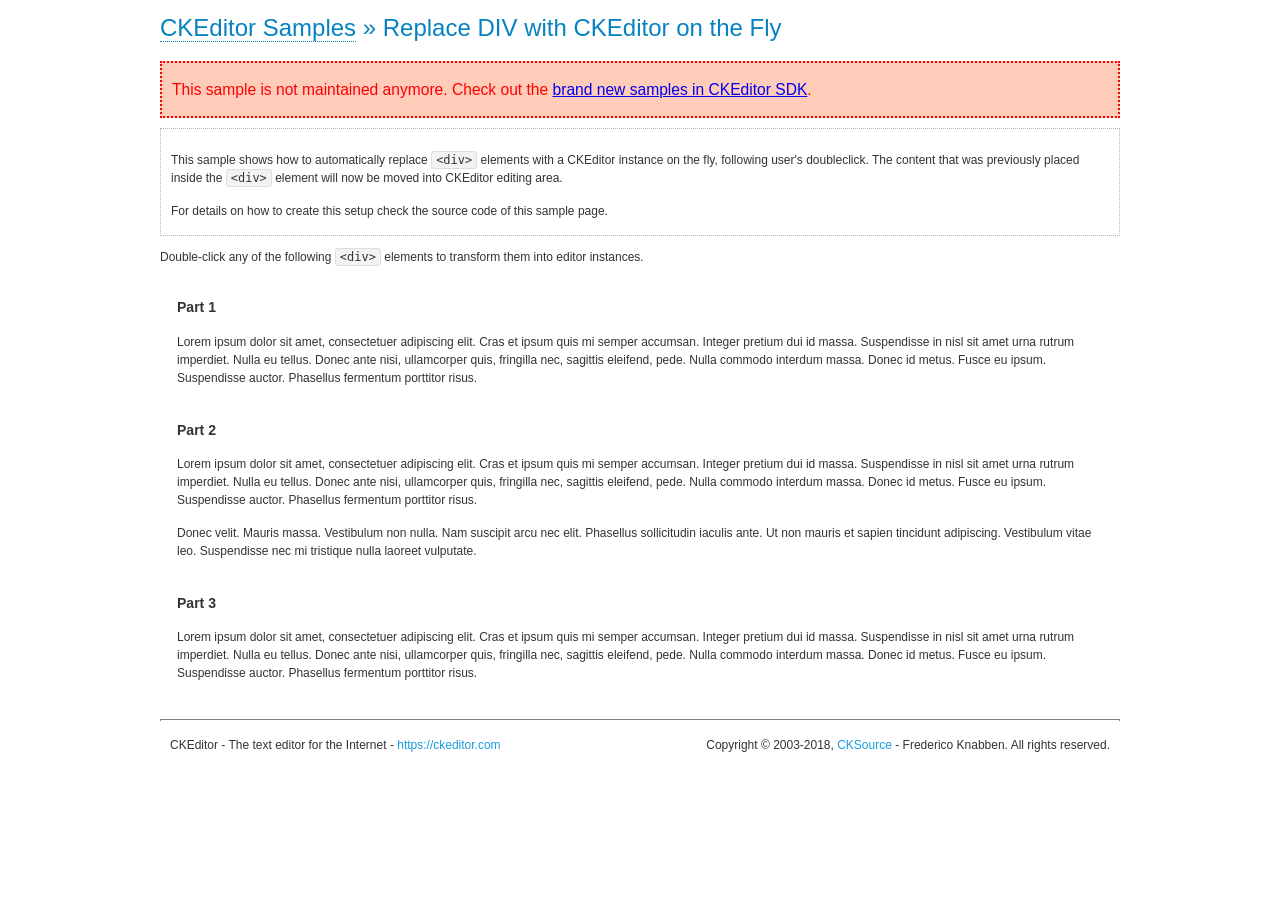
<file: src/main/webapp/resources/ckeditor/samples/old/divreplace.html>
<!DOCTYPE html>
<!--
Copyright (c) 2003-2018, CKSource - Frederico Knabben. All rights reserved.
For licensing, see LICENSE.md or https://ckeditor.com/legal/ckeditor-oss-license
-->
<html>
<head>
	<meta charset="utf-8">
	<title>Replace DIV &mdash; CKEditor Sample</title>
	<script src="../../ckeditor.js"></script>
	<link href="sample.css" rel="stylesheet">
	<style>

		div.editable
		{
			border: solid 2px transparent;
			padding-left: 15px;
			padding-right: 15px;
		}

		div.editable:hover
		{
			border-color: black;
		}

	</style>
	<script>

		// Uncomment the following code to test the "Timeout Loading Method".
		// CKEDITOR.loadFullCoreTimeout = 5;

		window.onload = function() {
			// Listen to the double click event.
			if ( window.addEventListener )
				document.body.addEventListener( 'dblclick', onDoubleClick, false );
			else if ( window.attachEvent )
				document.body.attachEvent( 'ondblclick', onDoubleClick );

		};

		function onDoubleClick( ev ) {
			// Get the element which fired the event. This is not necessarily the
			// element to which the event has been attached.
			var element = ev.target || ev.srcElement;

			// Find out the div that holds this element.
			var name;

			do {
				element = element.parentNode;
			}
			while ( element && ( name = element.nodeName.toLowerCase() ) &&
				( name != 'div' || element.className.indexOf( 'editable' ) == -1 ) && name != 'body' );

			if ( name == 'div' && element.className.indexOf( 'editable' ) != -1 )
				replaceDiv( element );
		}

		var editor;

		function replaceDiv( div ) {
			if ( editor )
				editor.destroy();

			editor = CKEDITOR.replace( div );
		}

	</script>
</head>
<body>
	<h1 class="samples">
		<a href="index.html">CKEditor Samples</a> &raquo; Replace DIV with CKEditor on the Fly
	</h1>
	<div class="warning deprecated">
		This sample is not maintained anymore. Check out the <a href="https://sdk.ckeditor.com/">brand new samples in CKEditor SDK</a>.
	</div>
	<div class="description">
		<p>
			This sample shows how to automatically replace <code>&lt;div&gt;</code> elements
			with a CKEditor instance on the fly, following user's doubleclick. The content
			that was previously placed inside the <code>&lt;div&gt;</code> element will now
			be moved into CKEditor editing area.
		</p>
		<p>
			For details on how to create this setup check the source code of this sample page.
		</p>
	</div>
	<p>
		Double-click any of the following <code>&lt;div&gt;</code> elements to transform them into
		editor instances.
	</p>
	<div class="editable">
		<h3>
			Part 1
		</h3>
		<p>
			Lorem ipsum dolor sit amet, consectetuer adipiscing elit. Cras et ipsum quis mi
			semper accumsan. Integer pretium dui id massa. Suspendisse in nisl sit amet urna
			rutrum imperdiet. Nulla eu tellus. Donec ante nisi, ullamcorper quis, fringilla
			nec, sagittis eleifend, pede. Nulla commodo interdum massa. Donec id metus. Fusce
			eu ipsum. Suspendisse auctor. Phasellus fermentum porttitor risus.
		</p>
	</div>
	<div class="editable">
		<h3>
			Part 2
		</h3>
		<p>
			Lorem ipsum dolor sit amet, consectetuer adipiscing elit. Cras et ipsum quis mi
			semper accumsan. Integer pretium dui id massa. Suspendisse in nisl sit amet urna
			rutrum imperdiet. Nulla eu tellus. Donec ante nisi, ullamcorper quis, fringilla
			nec, sagittis eleifend, pede. Nulla commodo interdum massa. Donec id metus. Fusce
			eu ipsum. Suspendisse auctor. Phasellus fermentum porttitor risus.
		</p>
		<p>
			Donec velit. Mauris massa. Vestibulum non nulla. Nam suscipit arcu nec elit. Phasellus
			sollicitudin iaculis ante. Ut non mauris et sapien tincidunt adipiscing. Vestibulum
			vitae leo. Suspendisse nec mi tristique nulla laoreet vulputate.
		</p>
	</div>
	<div class="editable">
		<h3>
			Part 3
		</h3>
		<p>
			Lorem ipsum dolor sit amet, consectetuer adipiscing elit. Cras et ipsum quis mi
			semper accumsan. Integer pretium dui id massa. Suspendisse in nisl sit amet urna
			rutrum imperdiet. Nulla eu tellus. Donec ante nisi, ullamcorper quis, fringilla
			nec, sagittis eleifend, pede. Nulla commodo interdum massa. Donec id metus. Fusce
			eu ipsum. Suspendisse auctor. Phasellus fermentum porttitor risus.
		</p>
	</div>
	<div id="footer">
		<hr>
		<p>
			CKEditor - The text editor for the Internet - <a class="samples" href="https://ckeditor.com/">https://ckeditor.com</a>
		</p>
		<p id="copy">
			Copyright &copy; 2003-2018, <a class="samples" href="https://cksource.com/">CKSource</a> - Frederico
			Knabben. All rights reserved.
		</p>
	</div>
</body>
</html>
</file>
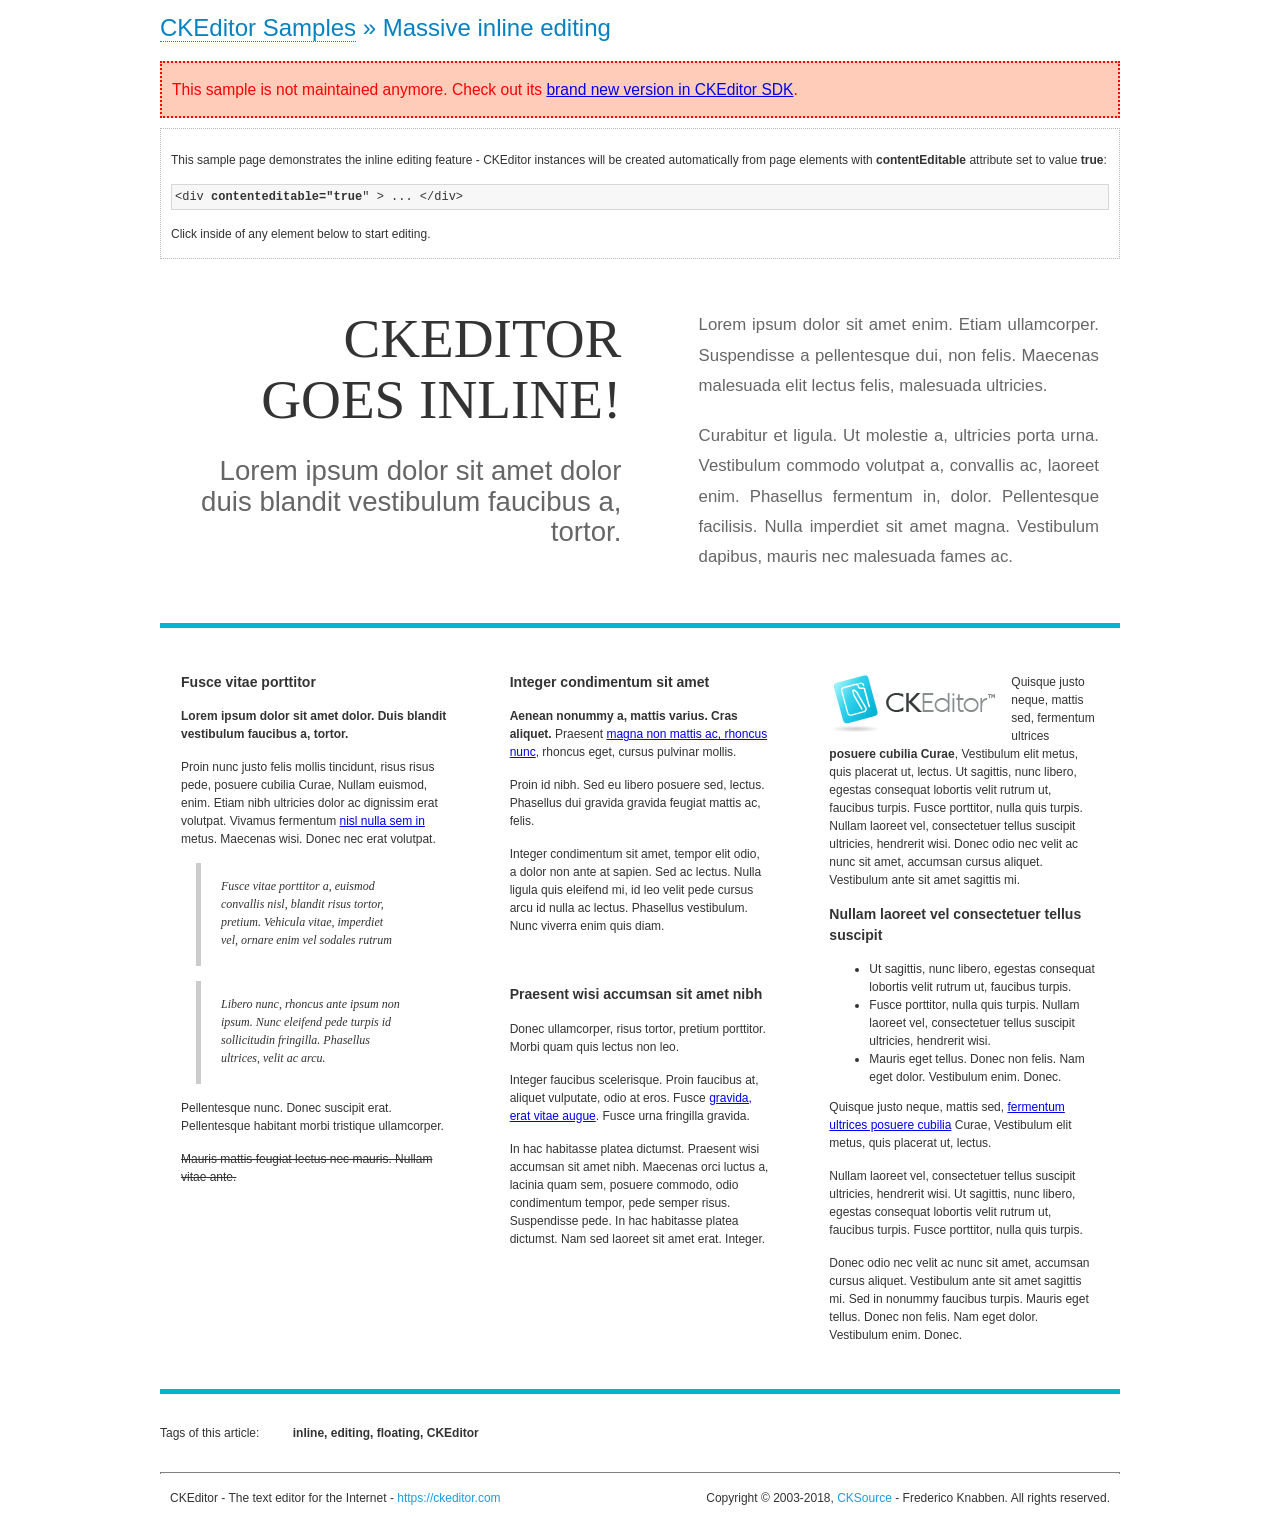
<file: src/main/webapp/resources/ckeditor/samples/old/inlineall.html>
<!DOCTYPE html>
<!--
Copyright (c) 2003-2018, CKSource - Frederico Knabben. All rights reserved.
For licensing, see LICENSE.md or https://ckeditor.com/legal/ckeditor-oss-license
-->
<html>
<head>
	<meta charset="utf-8">
	<title>Massive inline editing &mdash; CKEditor Sample</title>
	<script src="../../ckeditor.js"></script>
	<script>

		// This code is generally not necessary, but it is here to demonstrate
		// how to customize specific editor instances on the fly. This fits well
		// this demo because we have editable elements (like headers) that
		// require less features.

		// The "instanceCreated" event is fired for every editor instance created.
		CKEDITOR.on( 'instanceCreated', function( event ) {
			var editor = event.editor,
				element = editor.element;

			// Customize editors for headers and tag list.
			// These editors don't need features like smileys, templates, iframes etc.
			if ( element.is( 'h1', 'h2', 'h3' ) || element.getAttribute( 'id' ) == 'taglist' ) {
				// Customize the editor configurations on "configLoaded" event,
				// which is fired after the configuration file loading and
				// execution. This makes it possible to change the
				// configurations before the editor initialization takes place.
				editor.on( 'configLoaded', function() {

					// Remove unnecessary plugins to make the editor simpler.
					editor.config.removePlugins = 'colorbutton,find,flash,font,' +
						'forms,iframe,image,newpage,removeformat,' +
						'smiley,specialchar,stylescombo,templates';

					// Rearrange the layout of the toolbar.
					editor.config.toolbarGroups = [
						{ name: 'editing',		groups: [ 'basicstyles', 'links' ] },
						{ name: 'undo' },
						{ name: 'clipboard',	groups: [ 'selection', 'clipboard' ] },
						{ name: 'about' }
					];
				});
			}
		});

	</script>
	<link href="sample.css" rel="stylesheet">
	<style>

		/* The following styles are just to make the page look nice. */

		/* Workaround to show Arial Black in Firefox. */
		@font-face
		{
			font-family: 'arial-black';
			src: local('Arial Black');
		}

		*[contenteditable="true"]
		{
			padding: 10px;
		}

		#container
		{
			width: 960px;
			margin: 30px auto 0;
		}

		#header
		{
			overflow: hidden;
			padding: 0 0 30px;
			border-bottom: 5px solid #05B2D2;
			position: relative;
		}

		#headerLeft,
		#headerRight
		{
			width: 49%;
			overflow: hidden;
		}

		#headerLeft
		{
			float: left;
			padding: 10px 1px 1px;
		}

		#headerLeft h2,
		#headerLeft h3
		{
			text-align: right;
			margin: 0;
			overflow: hidden;
			font-weight: normal;
		}

		#headerLeft h2
		{
			font-family: "Arial Black",arial-black;
			font-size: 4.6em;
			line-height: 1.1;
			text-transform: uppercase;
		}

		#headerLeft h3
		{
			font-size: 2.3em;
			line-height: 1.1;
			margin: .2em 0 0;
			color: #666;
		}

		#headerRight
		{
			float: right;
			padding: 1px;
		}

		#headerRight p
		{
			line-height: 1.8;
			text-align: justify;
			margin: 0;
		}

		#headerRight p + p
		{
			margin-top: 20px;
		}

		#headerRight > div
		{
			padding: 20px;
			margin: 0 0 0 30px;
			font-size: 1.4em;
			color: #666;
		}

		#columns
		{
			color: #333;
			overflow: hidden;
			padding: 20px 0;
		}

		#columns > div
		{
			float: left;
			width: 33.3%;
		}

		#columns #column1 > div
		{
			margin-left: 1px;
		}

		#columns #column3 > div
		{
			margin-right: 1px;
		}

		#columns > div > div
		{
			margin: 0px 10px;
			padding: 10px 20px;
		}

		#columns blockquote
		{
			margin-left: 15px;
		}

		#tagLine
		{
			border-top: 5px solid #05B2D2;
			padding-top: 20px;
		}

		#taglist {
			display: inline-block;
			margin-left: 20px;
			font-weight: bold;
			margin: 0 0 0 20px;
		}

	</style>
</head>
<body>
<div>
	<h1 class="samples"><a href="index.html">CKEditor Samples</a> &raquo; Massive inline editing</h1>
	<div class="warning deprecated">
		This sample is not maintained anymore. Check out its <a href="https://sdk.ckeditor.com/samples/inline.html">brand new version in CKEditor SDK</a>.
	</div>
	<div class="description">
		<p>This sample page demonstrates the inline editing feature - CKEditor instances will be created automatically from page elements with <strong>contentEditable</strong> attribute set to value <strong>true</strong>:</p>
		<pre class="samples">&lt;div <strong>contenteditable="true</strong>" &gt; ... &lt;/div&gt;</pre>
		<p>Click inside of any element below to start editing.</p>
	</div>
</div>
<div id="container">
	<div id="header">
		<div id="headerLeft">
			<h2 id="sampleTitle" contenteditable="true">
				CKEditor<br> Goes Inline!
			</h2>
			<h3 contenteditable="true">
				Lorem ipsum dolor sit amet dolor duis blandit vestibulum faucibus a, tortor.
			</h3>
		</div>
		<div id="headerRight">
			<div contenteditable="true">
				<p>
					Lorem ipsum dolor sit amet enim. Etiam ullamcorper. Suspendisse a pellentesque dui, non felis. Maecenas malesuada elit lectus felis, malesuada ultricies.
				</p>
				<p>
					Curabitur et ligula. Ut molestie a, ultricies porta urna. Vestibulum commodo volutpat a, convallis ac, laoreet enim. Phasellus fermentum in, dolor. Pellentesque facilisis. Nulla imperdiet sit amet magna. Vestibulum dapibus, mauris nec malesuada fames ac.
				</p>
			</div>
		</div>
	</div>
	<div id="columns">
		<div id="column1">
			<div contenteditable="true">
				<h3>
					Fusce vitae porttitor
				</h3>
				<p>
					<strong>
						Lorem ipsum dolor sit amet dolor. Duis blandit vestibulum faucibus a, tortor.
					</strong>
				</p>
				<p>
					Proin nunc justo felis mollis tincidunt, risus risus pede, posuere cubilia Curae, Nullam euismod, enim. Etiam nibh ultricies dolor ac dignissim erat volutpat. Vivamus fermentum <a href="https://ckeditor.com/">nisl nulla sem in</a> metus. Maecenas wisi. Donec nec erat volutpat.
				</p>
				<blockquote>
					<p>
						Fusce vitae porttitor a, euismod convallis nisl, blandit risus tortor, pretium.
						Vehicula vitae, imperdiet vel, ornare enim vel sodales rutrum
					</p>
				</blockquote>
				<blockquote>
					<p>
						Libero nunc, rhoncus ante ipsum non ipsum. Nunc eleifend pede turpis id sollicitudin fringilla. Phasellus ultrices, velit ac arcu.
					</p>
				</blockquote>
				<p>Pellentesque nunc. Donec suscipit erat. Pellentesque habitant morbi tristique ullamcorper.</p>
				<p><s>Mauris mattis feugiat lectus nec mauris. Nullam vitae ante.</s></p>
			</div>
		</div>
		<div id="column2">
			<div contenteditable="true">
				<h3>
					Integer condimentum sit amet
				</h3>
				<p>
					<strong>Aenean nonummy a, mattis varius. Cras aliquet.</strong>
					Praesent <a href="https://ckeditor.com/">magna non mattis ac, rhoncus nunc</a>, rhoncus eget, cursus pulvinar mollis.</p>
				<p>Proin id nibh. Sed eu libero posuere sed, lectus. Phasellus dui gravida gravida feugiat mattis ac, felis.</p>
				<p>Integer condimentum sit amet, tempor elit odio, a dolor non ante at sapien. Sed ac lectus. Nulla ligula quis eleifend mi, id leo velit pede cursus arcu id nulla ac lectus. Phasellus vestibulum. Nunc viverra enim quis diam.</p>
			</div>
			<div contenteditable="true">
				<h3>
					Praesent wisi accumsan sit amet nibh
				</h3>
				<p>Donec ullamcorper, risus tortor, pretium porttitor. Morbi quam quis lectus non leo.</p>
				<p style="margin-left: 40px; ">Integer faucibus scelerisque. Proin faucibus at, aliquet vulputate, odio at eros. Fusce <a href="https://ckeditor.com/">gravida, erat vitae augue</a>. Fusce urna fringilla gravida.</p>
				<p>In hac habitasse platea dictumst. Praesent wisi accumsan sit amet nibh. Maecenas orci luctus a, lacinia quam sem, posuere commodo, odio condimentum tempor, pede semper risus. Suspendisse pede. In hac habitasse platea dictumst. Nam sed laoreet sit amet erat. Integer.</p>
			</div>
		</div>
		<div id="column3">
			<div contenteditable="true">
				<p>
					<img src="assets/inlineall/logo.png" alt="CKEditor logo" style="float:left">
				</p>
				<p>Quisque justo neque, mattis sed, fermentum ultrices <strong>posuere cubilia Curae</strong>, Vestibulum elit metus, quis placerat ut, lectus. Ut sagittis, nunc libero, egestas consequat lobortis velit rutrum ut, faucibus turpis. Fusce porttitor, nulla quis turpis. Nullam laoreet vel, consectetuer tellus suscipit ultricies, hendrerit wisi. Donec odio nec velit ac nunc sit amet, accumsan cursus aliquet. Vestibulum ante sit amet sagittis mi.</p>
				<h3>
					Nullam laoreet vel consectetuer tellus suscipit
				</h3>
				<ul>
					<li>Ut sagittis, nunc libero, egestas consequat lobortis velit rutrum ut, faucibus turpis.</li>
					<li>Fusce porttitor, nulla quis turpis. Nullam laoreet vel, consectetuer tellus suscipit ultricies, hendrerit wisi.</li>
					<li>Mauris eget tellus. Donec non felis. Nam eget dolor. Vestibulum enim. Donec.</li>
				</ul>
				<p>Quisque justo neque, mattis sed, <a href="https://ckeditor.com/">fermentum ultrices posuere cubilia</a> Curae, Vestibulum elit metus, quis placerat ut, lectus.</p>
				<p>Nullam laoreet vel, consectetuer tellus suscipit ultricies, hendrerit wisi. Ut sagittis, nunc libero, egestas consequat lobortis velit rutrum ut, faucibus turpis. Fusce porttitor, nulla quis turpis.</p>
				<p>Donec odio nec velit ac nunc sit amet, accumsan cursus aliquet. Vestibulum ante sit amet sagittis mi. Sed in nonummy faucibus turpis. Mauris eget tellus. Donec non felis. Nam eget dolor. Vestibulum enim. Donec.</p>
			</div>
		</div>
	</div>
	<div id="tagLine">
		Tags of this article:
		<p id="taglist" contenteditable="true">
			inline, editing, floating, CKEditor
		</p>
	</div>
</div>
<div id="footer">
	<hr>
	<p>
		CKEditor - The text editor for the Internet - <a class="samples" href="https://ckeditor.com/">
			https://ckeditor.com</a>
	</p>
	<p id="copy">
		Copyright &copy; 2003-2018, <a class="samples" href="https://cksource.com/">CKSource</a>
		- Frederico Knabben. All rights reserved.
	</p>
</div>
</body>
</html>
</file>
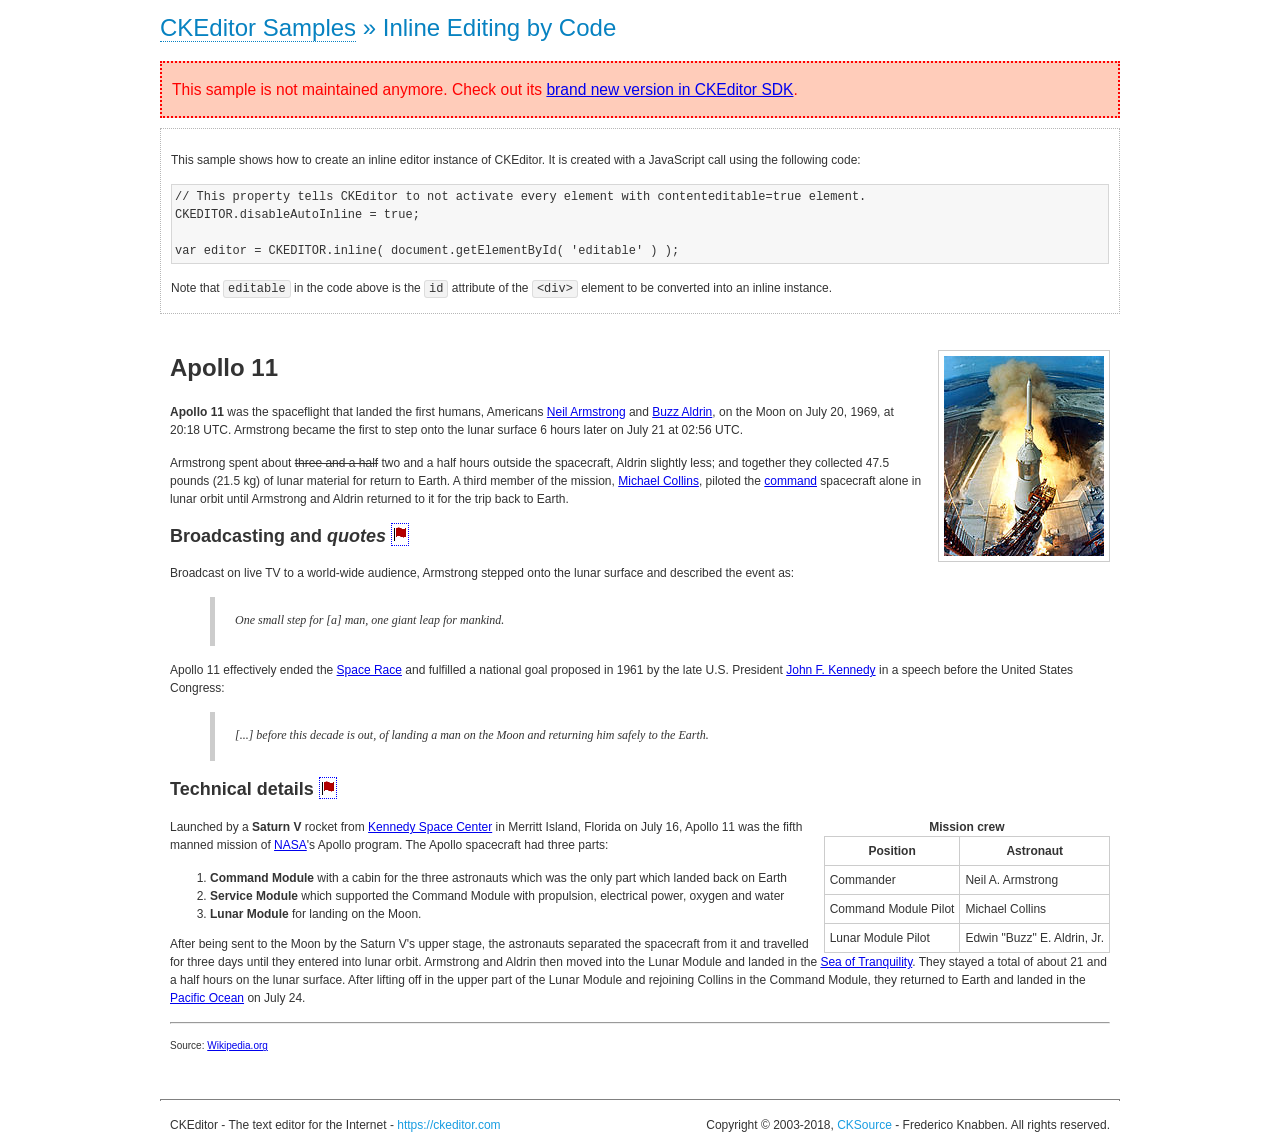
<file: src/main/webapp/resources/ckeditor/samples/old/inlinebycode.html>
<!DOCTYPE html>
<!--
Copyright (c) 2003-2018, CKSource - Frederico Knabben. All rights reserved.
For licensing, see LICENSE.md or https://ckeditor.com/legal/ckeditor-oss-license
-->
<html>
<head>
	<meta charset="utf-8">
	<title>Inline Editing by Code &mdash; CKEditor Sample</title>
	<script src="../../ckeditor.js"></script>
	<link href="sample.css" rel="stylesheet">
	<style>

		#editable
		{
			padding: 10px;
			float: left;
		}

	</style>
</head>
<body>
	<h1 class="samples">
		<a href="index.html">CKEditor Samples</a> &raquo; Inline Editing by Code
	</h1>
	<div class="warning deprecated">
		This sample is not maintained anymore. Check out its <a href="https://sdk.ckeditor.com/samples/inline.html">brand new version in CKEditor SDK</a>.
	</div>
	<div class="description">
		<p>
			This sample shows how to create an inline editor instance of CKEditor. It is created
			with a JavaScript call using the following code:
		</p>
<pre class="samples">
// This property tells CKEditor to not activate every element with contenteditable=true element.
CKEDITOR.disableAutoInline = true;

var editor = CKEDITOR.inline( document.getElementById( 'editable' ) );
</pre>
		<p>
			Note that <code>editable</code> in the code above is the <code>id</code>
			attribute of the <code>&lt;div&gt;</code> element to be converted into an inline instance.
		</p>
	</div>
	<div id="editable" contenteditable="true">
		<h1><img alt="Saturn V carrying Apollo 11" class="right" src="assets/sample.jpg" /> Apollo 11</h1>

		<p><b>Apollo 11</b> was the spaceflight that landed the first humans, Americans <a href="http://en.wikipedia.org/wiki/Neil_Armstrong" title="Neil Armstrong">Neil Armstrong</a> and <a href="http://en.wikipedia.org/wiki/Buzz_Aldrin" title="Buzz Aldrin">Buzz Aldrin</a>, on the Moon on July 20, 1969, at 20:18 UTC. Armstrong became the first to step onto the lunar surface 6 hours later on July 21 at 02:56 UTC.</p>

		<p>Armstrong spent about <s>three and a half</s> two and a half hours outside the spacecraft, Aldrin slightly less; and together they collected 47.5 pounds (21.5&nbsp;kg) of lunar material for return to Earth. A third member of the mission, <a href="http://en.wikipedia.org/wiki/Michael_Collins_(astronaut)" title="Michael Collins (astronaut)">Michael Collins</a>, piloted the <a href="http://en.wikipedia.org/wiki/Apollo_Command/Service_Module" title="Apollo Command/Service Module">command</a> spacecraft alone in lunar orbit until Armstrong and Aldrin returned to it for the trip back to Earth.</p>

		<h2>Broadcasting and <em>quotes</em> <a id="quotes" name="quotes"></a></h2>

		<p>Broadcast on live TV to a world-wide audience, Armstrong stepped onto the lunar surface and described the event as:</p>

		<blockquote>
			<p>One small step for [a] man, one giant leap for mankind.</p>
		</blockquote>

		<p>Apollo 11 effectively ended the <a href="http://en.wikipedia.org/wiki/Space_Race" title="Space Race">Space Race</a> and fulfilled a national goal proposed in 1961 by the late U.S. President <a href="http://en.wikipedia.org/wiki/John_F._Kennedy" title="John F. Kennedy">John F. Kennedy</a> in a speech before the United States Congress:</p>

		<blockquote>
			<p>[...] before this decade is out, of landing a man on the Moon and returning him safely to the Earth.</p>
		</blockquote>

		<h2>Technical details <a id="tech-details" name="tech-details"></a></h2>

		<table align="right" border="1" bordercolor="#ccc" cellpadding="5" cellspacing="0" style="border-collapse:collapse;margin:10px 0 10px 15px;">
			<caption><strong>Mission crew</strong></caption>
			<thead>
			<tr>
				<th scope="col">Position</th>
				<th scope="col">Astronaut</th>
			</tr>
			</thead>
			<tbody>
			<tr>
				<td>Commander</td>
				<td>Neil A. Armstrong</td>
			</tr>
			<tr>
				<td>Command Module Pilot</td>
				<td>Michael Collins</td>
			</tr>
			<tr>
				<td>Lunar Module Pilot</td>
				<td>Edwin &quot;Buzz&quot; E. Aldrin, Jr.</td>
			</tr>
			</tbody>
		</table>

		<p>Launched by a <strong>Saturn V</strong> rocket from <a href="http://en.wikipedia.org/wiki/Kennedy_Space_Center" title="Kennedy Space Center">Kennedy Space Center</a> in Merritt Island, Florida on July 16, Apollo 11 was the fifth manned mission of <a href="http://en.wikipedia.org/wiki/NASA" title="NASA">NASA</a>&#39;s Apollo program. The Apollo spacecraft had three parts:</p>

		<ol>
			<li><strong>Command Module</strong> with a cabin for the three astronauts which was the only part which landed back on Earth</li>
			<li><strong>Service Module</strong> which supported the Command Module with propulsion, electrical power, oxygen and water</li>
			<li><strong>Lunar Module</strong> for landing on the Moon.</li>
		</ol>

		<p>After being sent to the Moon by the Saturn V&#39;s upper stage, the astronauts separated the spacecraft from it and travelled for three days until they entered into lunar orbit. Armstrong and Aldrin then moved into the Lunar Module and landed in the <a href="http://en.wikipedia.org/wiki/Mare_Tranquillitatis" title="Mare Tranquillitatis">Sea of Tranquility</a>. They stayed a total of about 21 and a half hours on the lunar surface. After lifting off in the upper part of the Lunar Module and rejoining Collins in the Command Module, they returned to Earth and landed in the <a href="http://en.wikipedia.org/wiki/Pacific_Ocean" title="Pacific Ocean">Pacific Ocean</a> on July 24.</p>

		<hr />
		<p style="text-align: right;"><small>Source: <a href="http://en.wikipedia.org/wiki/Apollo_11">Wikipedia.org</a></small></p>
	</div>

	<script>
		// We need to turn off the automatic editor creation first.
		CKEDITOR.disableAutoInline = true;

		var editor = CKEDITOR.inline( 'editable' );
	</script>
	<div id="footer">
		<hr>
		<p contenteditable="true">
			CKEditor - The text editor for the Internet - <a class="samples" href="https://ckeditor.com/">
				https://ckeditor.com</a>
		</p>
		<p id="copy">
			Copyright &copy; 2003-2018, <a class="samples" href="https://cksource.com/">CKSource</a>
			- Frederico Knabben. All rights reserved.
		</p>
	</div>
</body>
</html>
</file>
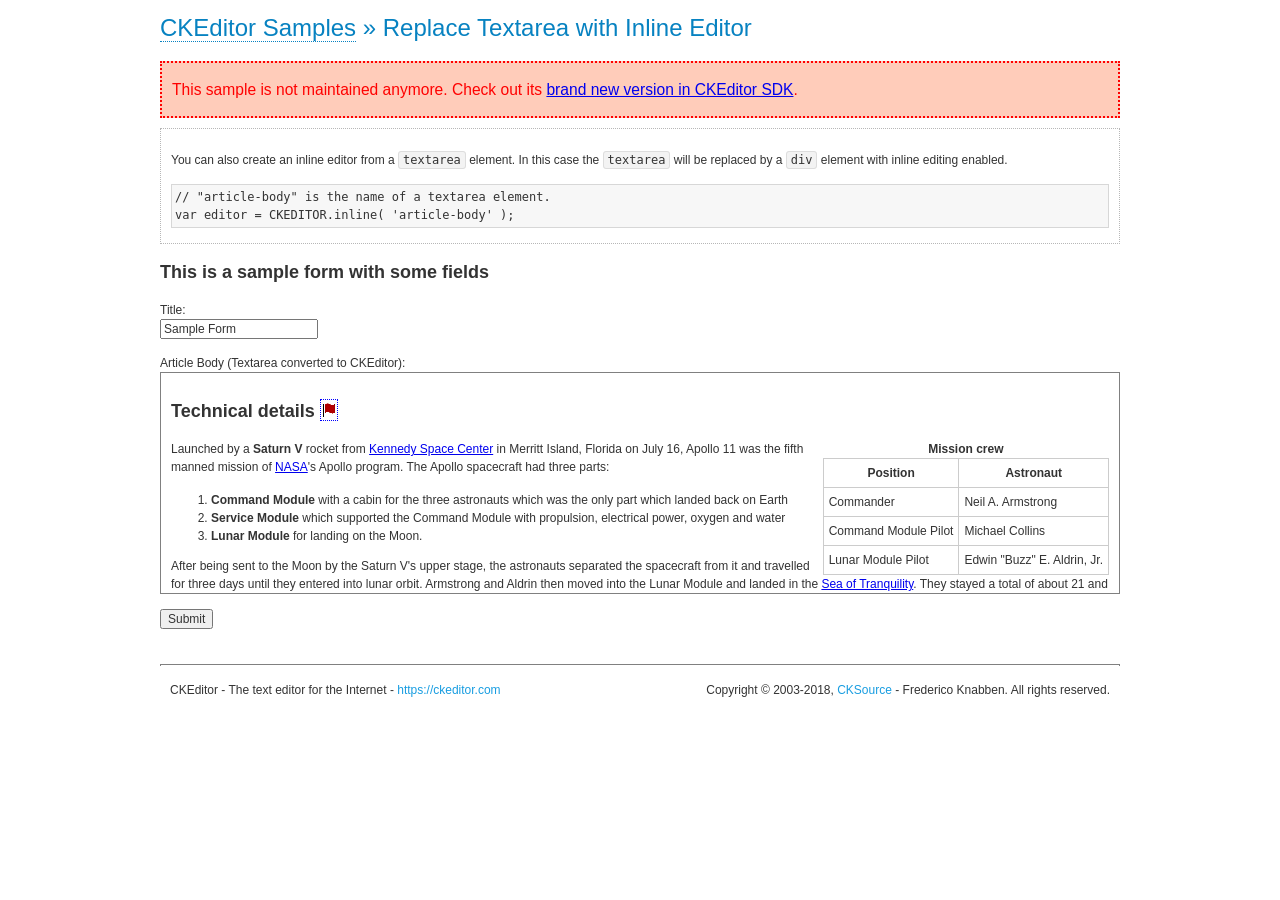
<file: src/main/webapp/resources/ckeditor/samples/old/inlinetextarea.html>
<!DOCTYPE html>
<!--
Copyright (c) 2003-2018, CKSource - Frederico Knabben. All rights reserved.
For licensing, see LICENSE.md or https://ckeditor.com/legal/ckeditor-oss-license
-->
<html>
<head>
	<meta charset="utf-8">
	<title>Replace Textarea with Inline Editor &mdash; CKEditor Sample</title>
	<script src="../../ckeditor.js"></script>
	<link href="sample.css" rel="stylesheet">
	<style>

		/* Style the CKEditor element to look like a textfield */
		.cke_textarea_inline
		{
			padding: 10px;
			height: 200px;
			overflow: auto;

			border: 1px solid gray;
			-webkit-appearance: textfield;
		}

	</style>
</head>
<body>
	<h1 class="samples">
		<a href="index.html">CKEditor Samples</a> &raquo; Replace Textarea with Inline Editor
	</h1>
	<div class="warning deprecated">
		This sample is not maintained anymore. Check out its <a href="https://sdk.ckeditor.com/samples/inline.html">brand new version in CKEditor SDK</a>.
	</div>
	<div class="description">
		<p>
			You can also create an inline editor from a <code>textarea</code>
			element. In this case the <code>textarea</code> will be replaced
			by a <code>div</code> element with inline editing enabled.
		</p>
<pre class="samples">
// "article-body" is the name of a textarea element.
var editor = CKEDITOR.inline( 'article-body' );
</pre>
	</div>
	<form action="sample_posteddata.php" method="post">
		<h2>This is a sample form with some fields</h2>
		<p>
			Title:<br>
			<input type="text" name="title" value="Sample Form"></p>
		<p>
			Article Body (Textarea converted to CKEditor):<br>
			<textarea name="article-body" style="height: 200px">
				&lt;h2&gt;Technical details &lt;a id="tech-details" name="tech-details"&gt;&lt;/a&gt;&lt;/h2&gt;

				&lt;table align="right" border="1" bordercolor="#ccc" cellpadding="5" cellspacing="0" style="border-collapse:collapse;margin:10px 0 10px 15px;"&gt;
					&lt;caption&gt;&lt;strong&gt;Mission crew&lt;/strong&gt;&lt;/caption&gt;
					&lt;thead&gt;
					&lt;tr&gt;
						&lt;th scope="col"&gt;Position&lt;/th&gt;
						&lt;th scope="col"&gt;Astronaut&lt;/th&gt;
					&lt;/tr&gt;
					&lt;/thead&gt;
					&lt;tbody&gt;
					&lt;tr&gt;
						&lt;td&gt;Commander&lt;/td&gt;
						&lt;td&gt;Neil A. Armstrong&lt;/td&gt;
					&lt;/tr&gt;
					&lt;tr&gt;
						&lt;td&gt;Command Module Pilot&lt;/td&gt;
						&lt;td&gt;Michael Collins&lt;/td&gt;
					&lt;/tr&gt;
					&lt;tr&gt;
						&lt;td&gt;Lunar Module Pilot&lt;/td&gt;
						&lt;td&gt;Edwin &quot;Buzz&quot; E. Aldrin, Jr.&lt;/td&gt;
					&lt;/tr&gt;
					&lt;/tbody&gt;
				&lt;/table&gt;

				&lt;p&gt;Launched by a &lt;strong&gt;Saturn V&lt;/strong&gt; rocket from &lt;a href="http://en.wikipedia.org/wiki/Kennedy_Space_Center" title="Kennedy Space Center"&gt;Kennedy Space Center&lt;/a&gt; in Merritt Island, Florida on July 16, Apollo 11 was the fifth manned mission of &lt;a href="http://en.wikipedia.org/wiki/NASA" title="NASA"&gt;NASA&lt;/a&gt;&#39;s Apollo program. The Apollo spacecraft had three parts:&lt;/p&gt;

				&lt;ol&gt;
					&lt;li&gt;&lt;strong&gt;Command Module&lt;/strong&gt; with a cabin for the three astronauts which was the only part which landed back on Earth&lt;/li&gt;
					&lt;li&gt;&lt;strong&gt;Service Module&lt;/strong&gt; which supported the Command Module with propulsion, electrical power, oxygen and water&lt;/li&gt;
					&lt;li&gt;&lt;strong&gt;Lunar Module&lt;/strong&gt; for landing on the Moon.&lt;/li&gt;
				&lt;/ol&gt;

				&lt;p&gt;After being sent to the Moon by the Saturn V&#39;s upper stage, the astronauts separated the spacecraft from it and travelled for three days until they entered into lunar orbit. Armstrong and Aldrin then moved into the Lunar Module and landed in the &lt;a href="http://en.wikipedia.org/wiki/Mare_Tranquillitatis" title="Mare Tranquillitatis"&gt;Sea of Tranquility&lt;/a&gt;. They stayed a total of about 21 and a half hours on the lunar surface. After lifting off in the upper part of the Lunar Module and rejoining Collins in the Command Module, they returned to Earth and landed in the &lt;a href="http://en.wikipedia.org/wiki/Pacific_Ocean" title="Pacific Ocean"&gt;Pacific Ocean&lt;/a&gt; on July 24.&lt;/p&gt;

				&lt;hr /&gt;
				&lt;p style="text-align: right;"&gt;&lt;small&gt;Source: &lt;a href="http://en.wikipedia.org/wiki/Apollo_11"&gt;Wikipedia.org&lt;/a&gt;&lt;/small&gt;&lt;/p&gt;
			</textarea>
		</p>
		<p>
			<input type="submit" value="Submit">
		</p>
	</form>

	<script>
		CKEDITOR.inline( 'article-body' );
	</script>
	<div id="footer">
		<hr>
		<p>
			CKEditor - The text editor for the Internet - <a class="samples" href="https://ckeditor.com/">
				https://ckeditor.com</a>
		</p>
		<p id="copy">
			Copyright &copy; 2003-2018, <a class="samples" href="https://cksource.com/">CKSource</a>
			- Frederico Knabben. All rights reserved.
		</p>
	</div>
</body>
</html>
</file>
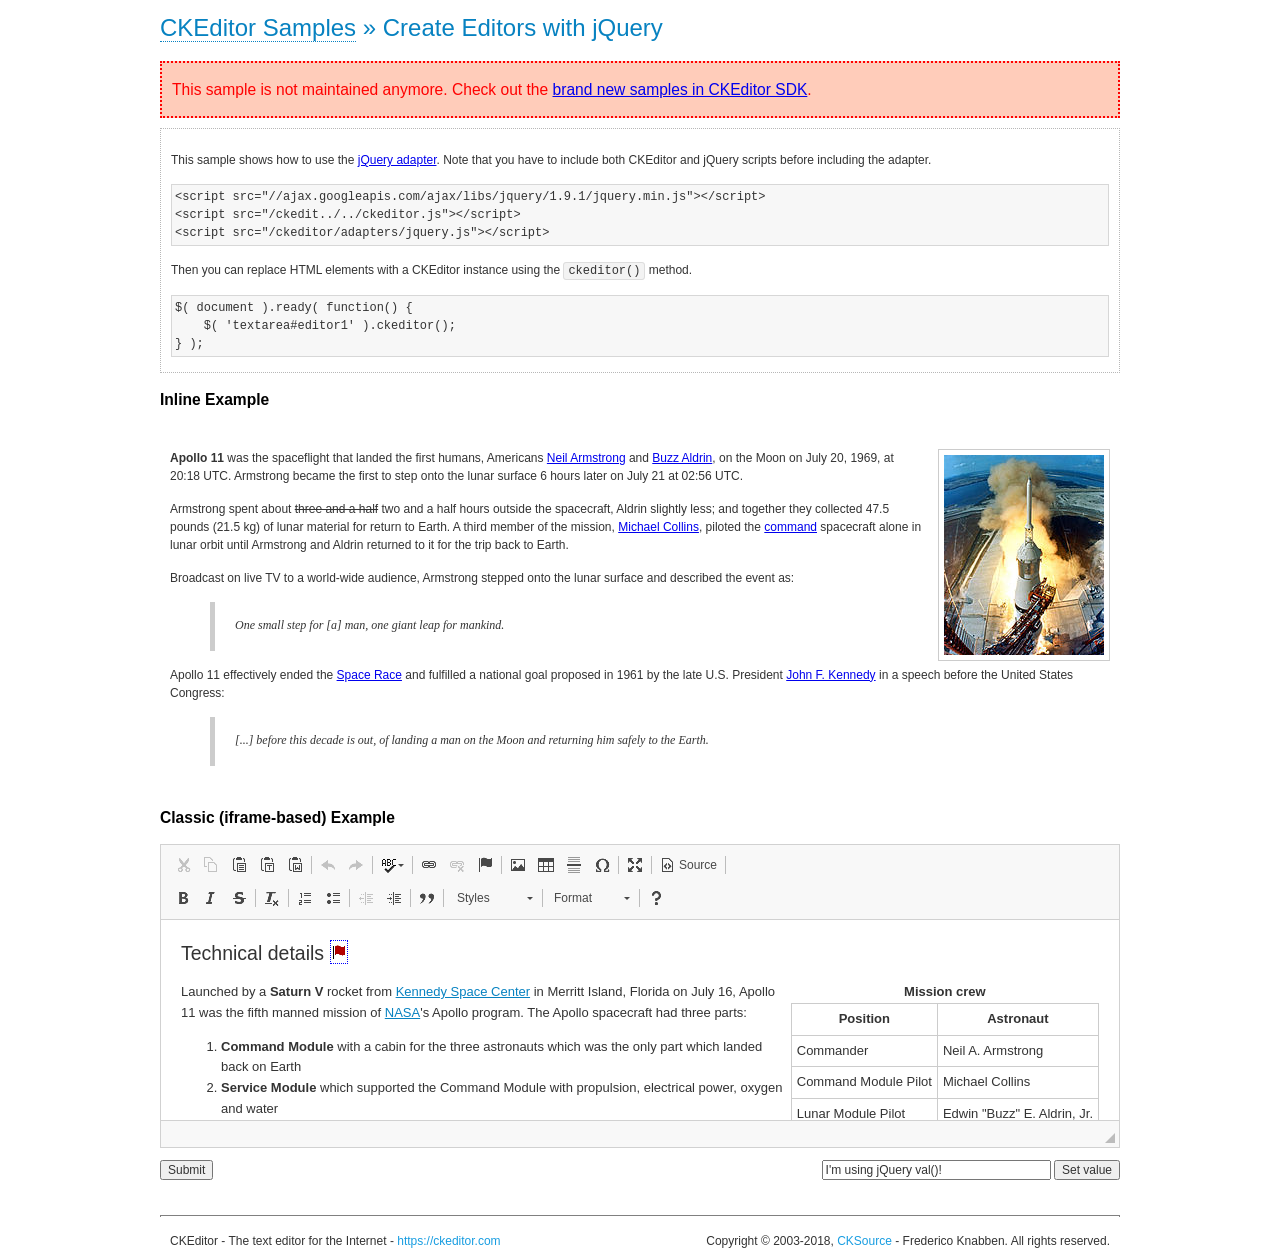
<file: src/main/webapp/resources/ckeditor/samples/old/jquery.html>
<!DOCTYPE html>
<!--
Copyright (c) 2003-2018, CKSource - Frederico Knabben. All rights reserved.
For licensing, see LICENSE.md or https://ckeditor.com/legal/ckeditor-oss-license
-->
<html>
<head>
	<meta charset="utf-8">
	<title>jQuery Adapter &mdash; CKEditor Sample</title>
	<script src="http://code.jquery.com/jquery-1.11.0.min.js"></script>
	<script src="../../ckeditor.js"></script>
	<script src="../../adapters/jquery.js"></script>
	<link href="sample.css" rel="stylesheet">
	<style>

		#editable
		{
			padding: 10px;
			float: left;
		}

	</style>
	<script>

		CKEDITOR.disableAutoInline = true;

		$( document ).ready( function() {
			$( '#editor1' ).ckeditor(); // Use CKEDITOR.replace() if element is <textarea>.
			$( '#editable' ).ckeditor(); // Use CKEDITOR.inline().
		} );

		function setValue() {
			$( '#editor1' ).val( $( 'input#val' ).val() );
		}

	</script>
</head>
<body>
	<h1 class="samples">
		<a href="index.html" id="a-test">CKEditor Samples</a> &raquo; Create Editors with jQuery
	</h1>
	<div class="warning deprecated">
		This sample is not maintained anymore. Check out the <a href="https://sdk.ckeditor.com/">brand new samples in CKEditor SDK</a>.
	</div>
	<form action="sample_posteddata.php" method="post">
		<div class="description">
			<p>
				This sample shows how to use the <a href="https://docs.ckeditor.com/ckeditor4/docs/#!/guide/dev_jquery">jQuery adapter</a>.
				Note that you have to include both CKEditor and jQuery scripts before including the adapter.
			</p>

<pre class="samples">
&lt;script src="//ajax.googleapis.com/ajax/libs/jquery/1.9.1/jquery.min.js"&gt;&lt;/script&gt;
&lt;script src="/ckedit../../ckeditor.js"&gt;&lt;/script&gt;
&lt;script src="/ckeditor/adapters/jquery.js"&gt;&lt;/script&gt;
</pre>

			<p>Then you can replace HTML elements with a CKEditor instance using the <code>ckeditor()</code> method.</p>

<pre class="samples">
$( document ).ready( function() {
	$( 'textarea#editor1' ).ckeditor();
} );
</pre>
		</div>

		<h2 class="samples">Inline Example</h2>

		<div id="editable" contenteditable="true">
			<p><img alt="Saturn V carrying Apollo 11" class="right" src="assets/sample.jpg"/><b>Apollo 11</b> was the spaceflight that landed the first humans, Americans <a href="http://en.wikipedia.org/wiki/Neil_Armstrong" title="Neil Armstrong">Neil Armstrong</a> and <a href="http://en.wikipedia.org/wiki/Buzz_Aldrin" title="Buzz Aldrin">Buzz Aldrin</a>, on the Moon on July 20, 1969, at 20:18 UTC. Armstrong became the first to step onto the lunar surface 6 hours later on July 21 at 02:56 UTC.</p>
			<p>Armstrong spent about <s>three and a half</s> two and a half hours outside the spacecraft, Aldrin slightly less; and together they collected 47.5 pounds (21.5&nbsp;kg) of lunar material for return to Earth. A third member of the mission, <a href="http://en.wikipedia.org/wiki/Michael_Collins_(astronaut)" title="Michael Collins (astronaut)">Michael Collins</a>, piloted the <a href="http://en.wikipedia.org/wiki/Apollo_Command/Service_Module" title="Apollo Command/Service Module">command</a> spacecraft alone in lunar orbit until Armstrong and Aldrin returned to it for the trip back to Earth.
			<p>Broadcast on live TV to a world-wide audience, Armstrong stepped onto the lunar surface and described the event as:</p>
			<blockquote><p>One small step for [a] man, one giant leap for mankind.</p></blockquote> <p>Apollo 11 effectively ended the <a href="http://en.wikipedia.org/wiki/Space_Race" title="Space Race">Space Race</a> and fulfilled a national goal proposed in 1961 by the late U.S. President <a href="http://en.wikipedia.org/wiki/John_F._Kennedy" title="John F. Kennedy">John F. Kennedy</a> in a speech before the United States Congress:</p> <blockquote><p>[...] before this decade is out, of landing a man on the Moon and returning him safely to the Earth.</p></blockquote>
		</div>

		<br style="clear: both">

		<h2 class="samples">Classic (iframe-based) Example</h2>

		<textarea cols="80" id="editor1" name="editor1" rows="10">
			&lt;h2&gt;Technical details &lt;a id=&quot;tech-details&quot; name=&quot;tech-details&quot;&gt;&lt;/a&gt;&lt;/h2&gt; &lt;table align=&quot;right&quot; border=&quot;1&quot; bordercolor=&quot;#ccc&quot; cellpadding=&quot;5&quot; cellspacing=&quot;0&quot; style=&quot;border-collapse:collapse;margin:10px 0 10px 15px;&quot;&gt; &lt;caption&gt;&lt;strong&gt;Mission crew&lt;/strong&gt;&lt;/caption&gt; &lt;thead&gt; &lt;tr&gt; &lt;th scope=&quot;col&quot;&gt;Position&lt;/th&gt; &lt;th scope=&quot;col&quot;&gt;Astronaut&lt;/th&gt; &lt;/tr&gt; &lt;/thead&gt; &lt;tbody&gt; &lt;tr&gt; &lt;td&gt;Commander&lt;/td&gt; &lt;td&gt;Neil A. Armstrong&lt;/td&gt; &lt;/tr&gt; &lt;tr&gt; &lt;td&gt;Command Module Pilot&lt;/td&gt; &lt;td&gt;Michael Collins&lt;/td&gt; &lt;/tr&gt; &lt;tr&gt; &lt;td&gt;Lunar Module Pilot&lt;/td&gt; &lt;td&gt;Edwin &amp;quot;Buzz&amp;quot; E. Aldrin, Jr.&lt;/td&gt; &lt;/tr&gt; &lt;/tbody&gt; &lt;/table&gt; &lt;p&gt;Launched by a &lt;strong&gt;Saturn V&lt;/strong&gt; rocket from &lt;a href=&quot;http://en.wikipedia.org/wiki/Kennedy_Space_Center&quot; title=&quot;Kennedy Space Center&quot;&gt;Kennedy Space Center&lt;/a&gt; in Merritt Island, Florida on July 16, Apollo 11 was the fifth manned mission of &lt;a href=&quot;http://en.wikipedia.org/wiki/NASA&quot; title=&quot;NASA&quot;&gt;NASA&lt;/a&gt;&amp;#39;s Apollo program. The Apollo spacecraft had three parts:&lt;/p&gt; &lt;ol&gt; &lt;li&gt;&lt;strong&gt;Command Module&lt;/strong&gt; with a cabin for the three astronauts which was the only part which landed back on Earth&lt;/li&gt; &lt;li&gt;&lt;strong&gt;Service Module&lt;/strong&gt; which supported the Command Module with propulsion, electrical power, oxygen and water&lt;/li&gt; &lt;li&gt;&lt;strong&gt;Lunar Module&lt;/strong&gt; for landing on the Moon.&lt;/li&gt; &lt;/ol&gt; &lt;p&gt;After being sent to the Moon by the Saturn V&amp;#39;s upper stage, the astronauts separated the spacecraft from it and travelled for three days until they entered into lunar orbit. Armstrong and Aldrin then moved into the Lunar Module and landed in the &lt;a href=&quot;http://en.wikipedia.org/wiki/Mare_Tranquillitatis&quot; title=&quot;Mare Tranquillitatis&quot;&gt;Sea of Tranquility&lt;/a&gt;. They stayed a total of about 21 and a half hours on the lunar surface. After lifting off in the upper part of the Lunar Module and rejoining Collins in the Command Module, they returned to Earth and landed in the &lt;a href=&quot;http://en.wikipedia.org/wiki/Pacific_Ocean&quot; title=&quot;Pacific Ocean&quot;&gt;Pacific Ocean&lt;/a&gt; on July 24.&lt;/p&gt; &lt;hr/&gt; &lt;p style=&quot;text-align: right;&quot;&gt;&lt;small&gt;Source: &lt;a href=&quot;http://en.wikipedia.org/wiki/Apollo_11&quot;&gt;Wikipedia.org&lt;/a&gt;&lt;/small&gt;&lt;/p&gt;
		</textarea>

		<p style="overflow: hidden">
			<input style="float: left" type="submit" value="Submit">
			<span style="float: right">
				<input type="text" id="val" value="I'm using jQuery val()!" size="30">
				<input onclick="setValue();" type="button" value="Set value">
			</span>
		</p>
	</form>
	<div id="footer">
		<hr>
		<p>
			CKEditor - The text editor for the Internet - <a class="samples" href="https://ckeditor.com/">https://ckeditor.com</a>
		</p>
		<p id="copy">
			Copyright &copy; 2003-2018, <a class="samples" href="https://cksource.com/">CKSource</a> - Frederico
			Knabben. All rights reserved.
		</p>
	</div>
</body>
</html>
</file>
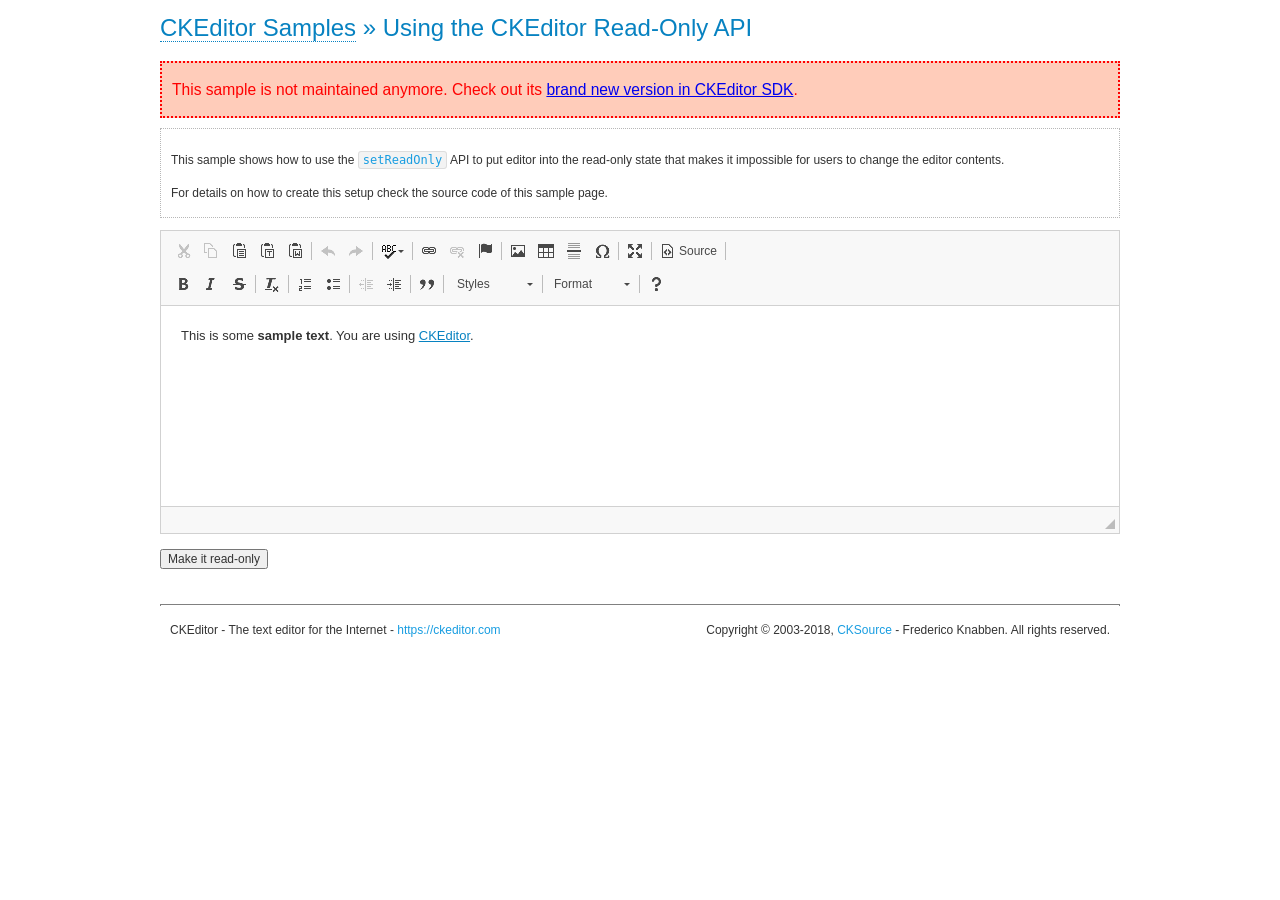
<file: src/main/webapp/resources/ckeditor/samples/old/readonly.html>
<!DOCTYPE html>
<!--
Copyright (c) 2003-2018, CKSource - Frederico Knabben. All rights reserved.
For licensing, see LICENSE.md or https://ckeditor.com/legal/ckeditor-oss-license
-->
<html>
<head>
	<meta charset="utf-8">
	<title>Using the CKEditor Read-Only API &mdash; CKEditor Sample</title>
	<script src="../../ckeditor.js"></script>
	<link rel="stylesheet" href="sample.css">
	<script>

		var editor;

		// The instanceReady event is fired, when an instance of CKEditor has finished
		// its initialization.
		CKEDITOR.on( 'instanceReady', function( ev ) {
			editor = ev.editor;

			// Show this "on" button.
			document.getElementById( 'readOnlyOn' ).style.display = '';

			// Event fired when the readOnly property changes.
			editor.on( 'readOnly', function() {
				document.getElementById( 'readOnlyOn' ).style.display = this.readOnly ? 'none' : '';
				document.getElementById( 'readOnlyOff' ).style.display = this.readOnly ? '' : 'none';
			});
		});

		function toggleReadOnly( isReadOnly ) {
			// Change the read-only state of the editor.
			// https://docs.ckeditor.com/ckeditor4/docs/#!/api/CKEDITOR.editor-method-setReadOnly
			editor.setReadOnly( isReadOnly );
		}

	</script>
</head>
<body>
	<h1 class="samples">
		<a href="index.html">CKEditor Samples</a> &raquo; Using the CKEditor Read-Only API
	</h1>
	<div class="warning deprecated">
		This sample is not maintained anymore. Check out its <a href="https://sdk.ckeditor.com/samples/readonly.html">brand new version in CKEditor SDK</a>.
	</div>
	<div class="description">
		<p>
			This sample shows how to use the
			<code><a class="samples" href="https://docs.ckeditor.com/ckeditor4/docs/#!/api/CKEDITOR.editor-method-setReadOnly">setReadOnly</a></code>
			API to put editor into the read-only state that makes it impossible for users to change the editor contents.
		</p>
		<p>
			For details on how to create this setup check the source code of this sample page.
		</p>
	</div>
	<form action="sample_posteddata.php" method="post">
		<p>
			<textarea class="ckeditor" id="editor1" name="editor1" cols="100" rows="10">&lt;p&gt;This is some &lt;strong&gt;sample text&lt;/strong&gt;. You are using &lt;a href="https://ckeditor.com/"&gt;CKEditor&lt;/a&gt;.&lt;/p&gt;</textarea>
		</p>
		<p>
			<input id="readOnlyOn" onclick="toggleReadOnly();" type="button" value="Make it read-only" style="display:none">
			<input id="readOnlyOff" onclick="toggleReadOnly( false );" type="button" value="Make it editable again" style="display:none">
		</p>
	</form>
	<div id="footer">
		<hr>
		<p>
			CKEditor - The text editor for the Internet - <a class="samples" href="https://ckeditor.com/">https://ckeditor.com</a>
		</p>
		<p id="copy">
			Copyright &copy; 2003-2018, <a class="samples" href="https://cksource.com/">CKSource</a> - Frederico
			Knabben. All rights reserved.
		</p>
	</div>
</body>
</html>
</file>
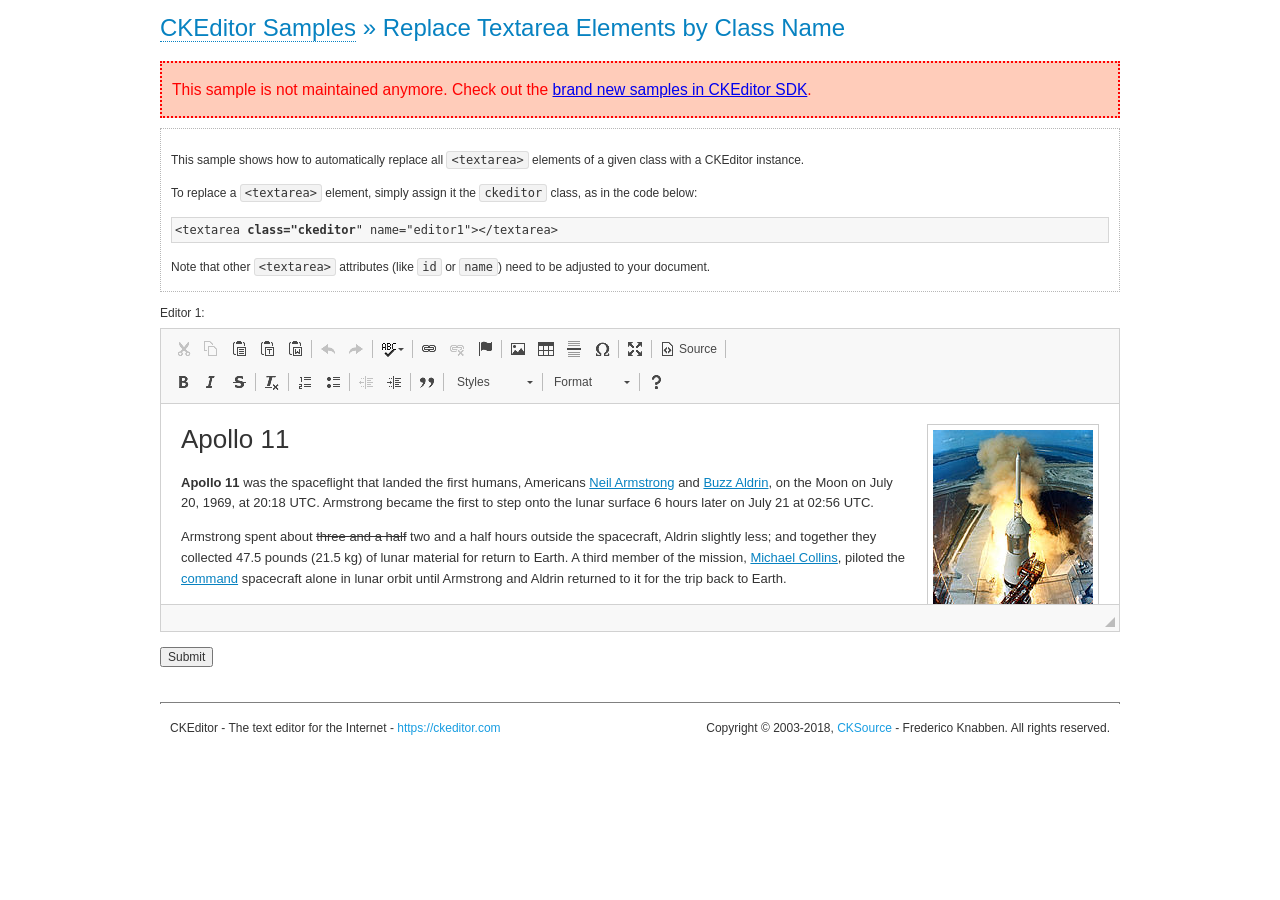
<file: src/main/webapp/resources/ckeditor/samples/old/replacebyclass.html>
<!DOCTYPE html>
<!--
Copyright (c) 2003-2018, CKSource - Frederico Knabben. All rights reserved.
For licensing, see LICENSE.md or https://ckeditor.com/legal/ckeditor-oss-license
-->
<html>
<head>
	<meta charset="utf-8">
	<title>Replace Textareas by Class Name &mdash; CKEditor Sample</title>
	<script src="../../ckeditor.js"></script>
	<link rel="stylesheet" href="sample.css">
</head>
<body>
	<h1 class="samples">
		<a href="index.html">CKEditor Samples</a> &raquo; Replace Textarea Elements by Class Name
	</h1>
	<div class="warning deprecated">
		This sample is not maintained anymore. Check out the <a href="https://sdk.ckeditor.com/">brand new samples in CKEditor SDK</a>.
	</div>
	<div class="description">
		<p>
			This sample shows how to automatically replace all <code>&lt;textarea&gt;</code> elements
			of a given class with a CKEditor instance.
		</p>
		<p>
			To replace a <code>&lt;textarea&gt;</code> element, simply assign it the <code>ckeditor</code>
			class, as in the code below:
		</p>
<pre class="samples">
&lt;textarea <strong>class="ckeditor</strong>" name="editor1"&gt;&lt;/textarea&gt;
</pre>
		<p>
			Note that other <code>&lt;textarea&gt;</code> attributes (like <code>id</code> or <code>name</code>) need to be adjusted to your document.
		</p>
	</div>
	<form action="sample_posteddata.php" method="post">
		<p>
			<label for="editor1">
				Editor 1:
			</label>
			<textarea class="ckeditor" cols="80" id="editor1" name="editor1" rows="10">
				&lt;h1&gt;&lt;img alt=&quot;Saturn V carrying Apollo 11&quot; class=&quot;right&quot; src=&quot;assets/sample.jpg&quot;/&gt; Apollo 11&lt;/h1&gt; &lt;p&gt;&lt;b&gt;Apollo 11&lt;/b&gt; was the spaceflight that landed the first humans, Americans &lt;a href=&quot;http://en.wikipedia.org/wiki/Neil_Armstrong&quot; title=&quot;Neil Armstrong&quot;&gt;Neil Armstrong&lt;/a&gt; and &lt;a href=&quot;http://en.wikipedia.org/wiki/Buzz_Aldrin&quot; title=&quot;Buzz Aldrin&quot;&gt;Buzz Aldrin&lt;/a&gt;, on the Moon on July 20, 1969, at 20:18 UTC. Armstrong became the first to step onto the lunar surface 6 hours later on July 21 at 02:56 UTC.&lt;/p&gt; &lt;p&gt;Armstrong spent about &lt;s&gt;three and a half&lt;/s&gt; two and a half hours outside the spacecraft, Aldrin slightly less; and together they collected 47.5 pounds (21.5&amp;nbsp;kg) of lunar material for return to Earth. A third member of the mission, &lt;a href=&quot;http://en.wikipedia.org/wiki/Michael_Collins_(astronaut)&quot; title=&quot;Michael Collins (astronaut)&quot;&gt;Michael Collins&lt;/a&gt;, piloted the &lt;a href=&quot;http://en.wikipedia.org/wiki/Apollo_Command/Service_Module&quot; title=&quot;Apollo Command/Service Module&quot;&gt;command&lt;/a&gt; spacecraft alone in lunar orbit until Armstrong and Aldrin returned to it for the trip back to Earth.&lt;/p&gt; &lt;h2&gt;Broadcasting and &lt;em&gt;quotes&lt;/em&gt; &lt;a id=&quot;quotes&quot; name=&quot;quotes&quot;&gt;&lt;/a&gt;&lt;/h2&gt; &lt;p&gt;Broadcast on live TV to a world-wide audience, Armstrong stepped onto the lunar surface and described the event as:&lt;/p&gt; &lt;blockquote&gt;&lt;p&gt;One small step for [a] man, one giant leap for mankind.&lt;/p&gt;&lt;/blockquote&gt; &lt;p&gt;Apollo 11 effectively ended the &lt;a href=&quot;http://en.wikipedia.org/wiki/Space_Race&quot; title=&quot;Space Race&quot;&gt;Space Race&lt;/a&gt; and fulfilled a national goal proposed in 1961 by the late U.S. President &lt;a href=&quot;http://en.wikipedia.org/wiki/John_F._Kennedy&quot; title=&quot;John F. Kennedy&quot;&gt;John F. Kennedy&lt;/a&gt; in a speech before the United States Congress:&lt;/p&gt; &lt;blockquote&gt;&lt;p&gt;[...] before this decade is out, of landing a man on the Moon and returning him safely to the Earth.&lt;/p&gt;&lt;/blockquote&gt; &lt;h2&gt;Technical details &lt;a id=&quot;tech-details&quot; name=&quot;tech-details&quot;&gt;&lt;/a&gt;&lt;/h2&gt; &lt;table align=&quot;right&quot; border=&quot;1&quot; bordercolor=&quot;#ccc&quot; cellpadding=&quot;5&quot; cellspacing=&quot;0&quot; style=&quot;border-collapse:collapse;margin:10px 0 10px 15px;&quot;&gt; &lt;caption&gt;&lt;strong&gt;Mission crew&lt;/strong&gt;&lt;/caption&gt; &lt;thead&gt; &lt;tr&gt; &lt;th scope=&quot;col&quot;&gt;Position&lt;/th&gt; &lt;th scope=&quot;col&quot;&gt;Astronaut&lt;/th&gt; &lt;/tr&gt; &lt;/thead&gt; &lt;tbody&gt; &lt;tr&gt; &lt;td&gt;Commander&lt;/td&gt; &lt;td&gt;Neil A. Armstrong&lt;/td&gt; &lt;/tr&gt; &lt;tr&gt; &lt;td&gt;Command Module Pilot&lt;/td&gt; &lt;td&gt;Michael Collins&lt;/td&gt; &lt;/tr&gt; &lt;tr&gt; &lt;td&gt;Lunar Module Pilot&lt;/td&gt; &lt;td&gt;Edwin &amp;quot;Buzz&amp;quot; E. Aldrin, Jr.&lt;/td&gt; &lt;/tr&gt; &lt;/tbody&gt; &lt;/table&gt; &lt;p&gt;Launched by a &lt;strong&gt;Saturn V&lt;/strong&gt; rocket from &lt;a href=&quot;http://en.wikipedia.org/wiki/Kennedy_Space_Center&quot; title=&quot;Kennedy Space Center&quot;&gt;Kennedy Space Center&lt;/a&gt; in Merritt Island, Florida on July 16, Apollo 11 was the fifth manned mission of &lt;a href=&quot;http://en.wikipedia.org/wiki/NASA&quot; title=&quot;NASA&quot;&gt;NASA&lt;/a&gt;&amp;#39;s Apollo program. The Apollo spacecraft had three parts:&lt;/p&gt; &lt;ol&gt; &lt;li&gt;&lt;strong&gt;Command Module&lt;/strong&gt; with a cabin for the three astronauts which was the only part which landed back on Earth&lt;/li&gt; &lt;li&gt;&lt;strong&gt;Service Module&lt;/strong&gt; which supported the Command Module with propulsion, electrical power, oxygen and water&lt;/li&gt; &lt;li&gt;&lt;strong&gt;Lunar Module&lt;/strong&gt; for landing on the Moon.&lt;/li&gt; &lt;/ol&gt; &lt;p&gt;After being sent to the Moon by the Saturn V&amp;#39;s upper stage, the astronauts separated the spacecraft from it and travelled for three days until they entered into lunar orbit. Armstrong and Aldrin then moved into the Lunar Module and landed in the &lt;a href=&quot;http://en.wikipedia.org/wiki/Mare_Tranquillitatis&quot; title=&quot;Mare Tranquillitatis&quot;&gt;Sea of Tranquility&lt;/a&gt;. They stayed a total of about 21 and a half hours on the lunar surface. After lifting off in the upper part of the Lunar Module and rejoining Collins in the Command Module, they returned to Earth and landed in the &lt;a href=&quot;http://en.wikipedia.org/wiki/Pacific_Ocean&quot; title=&quot;Pacific Ocean&quot;&gt;Pacific Ocean&lt;/a&gt; on July 24.&lt;/p&gt; &lt;hr/&gt; &lt;p style=&quot;text-align: right;&quot;&gt;&lt;small&gt;Source: &lt;a href=&quot;http://en.wikipedia.org/wiki/Apollo_11&quot;&gt;Wikipedia.org&lt;/a&gt;&lt;/small&gt;&lt;/p&gt;
			</textarea>
		</p>
		<p>
			<input type="submit" value="Submit">
		</p>
	</form>
	<div id="footer">
		<hr>
		<p>
			CKEditor - The text editor for the Internet - <a class="samples" href="https://ckeditor.com/">https://ckeditor.com</a>
		</p>
		<p id="copy">
			Copyright &copy; 2003-2018, <a class="samples" href="https://cksource.com/">CKSource</a> - Frederico
			Knabben. All rights reserved.
		</p>
	</div>
</body>
</html>
</file>
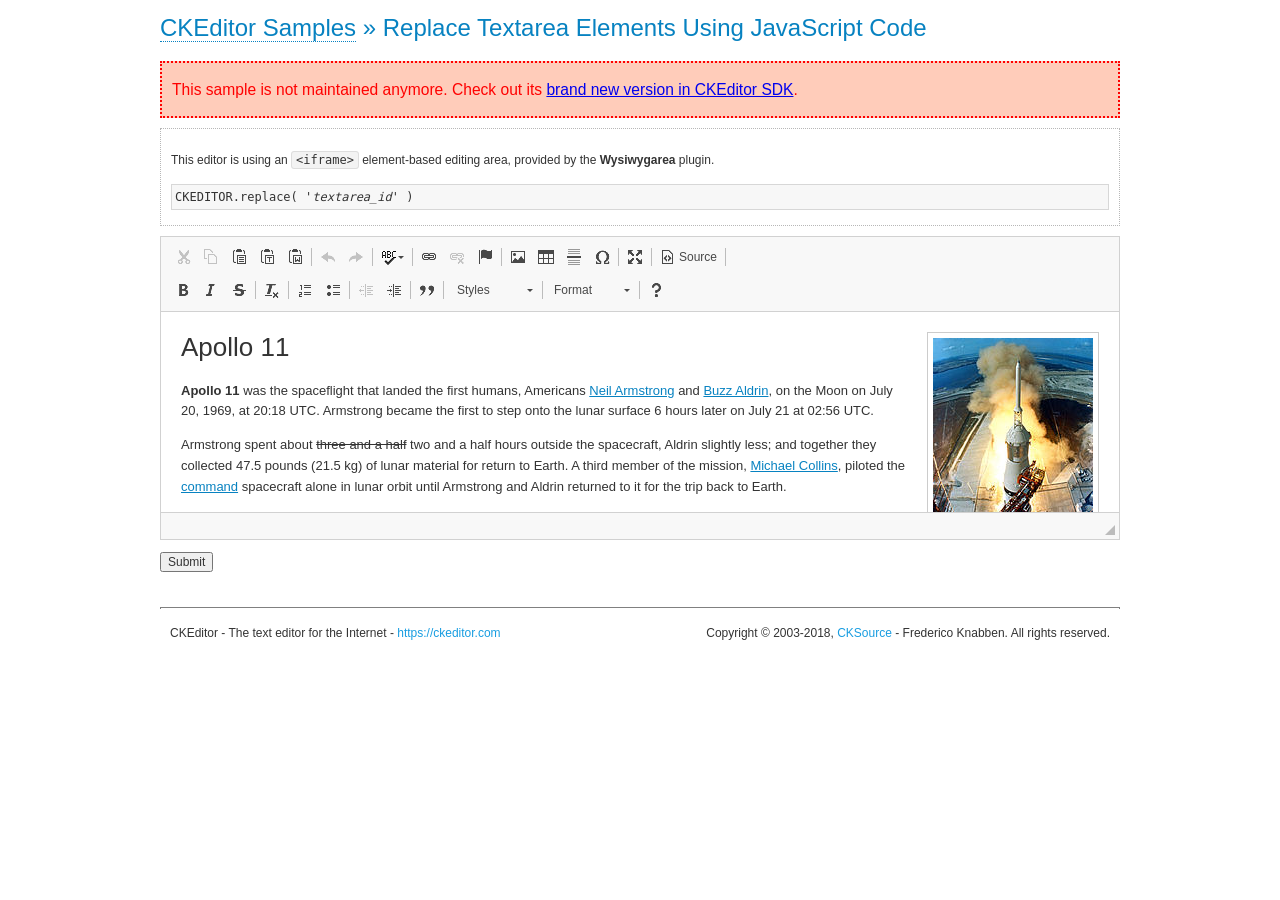
<file: src/main/webapp/resources/ckeditor/samples/old/replacebycode.html>
<!DOCTYPE html>
<!--
Copyright (c) 2003-2018, CKSource - Frederico Knabben. All rights reserved.
For licensing, see LICENSE.md or https://ckeditor.com/legal/ckeditor-oss-license
-->
<html>
<head>
	<meta charset="utf-8">
	<title>Replace Textarea by Code &mdash; CKEditor Sample</title>
	<script src="../../ckeditor.js"></script>
	<link href="sample.css" rel="stylesheet">
</head>
<body>
	<h1 class="samples">
		<a href="index.html">CKEditor Samples</a> &raquo; Replace Textarea Elements Using JavaScript Code
	</h1>
	<div class="warning deprecated">
		This sample is not maintained anymore. Check out its <a href="https://sdk.ckeditor.com/samples/classic.html">brand new version in CKEditor SDK</a>.
	</div>
	<form action="sample_posteddata.php" method="post">
		<div class="description">
			<p>
				This editor is using an <code>&lt;iframe&gt;</code> element-based editing area, provided by the <strong>Wysiwygarea</strong> plugin.
			</p>
<pre class="samples">
CKEDITOR.replace( '<em>textarea_id</em>' )
</pre>
		</div>
		<textarea cols="80" id="editor1" name="editor1" rows="10">
			&lt;h1&gt;&lt;img alt=&quot;Saturn V carrying Apollo 11&quot; class=&quot;right&quot; src=&quot;assets/sample.jpg&quot;/&gt; Apollo 11&lt;/h1&gt; &lt;p&gt;&lt;b&gt;Apollo 11&lt;/b&gt; was the spaceflight that landed the first humans, Americans &lt;a href=&quot;http://en.wikipedia.org/wiki/Neil_Armstrong&quot; title=&quot;Neil Armstrong&quot;&gt;Neil Armstrong&lt;/a&gt; and &lt;a href=&quot;http://en.wikipedia.org/wiki/Buzz_Aldrin&quot; title=&quot;Buzz Aldrin&quot;&gt;Buzz Aldrin&lt;/a&gt;, on the Moon on July 20, 1969, at 20:18 UTC. Armstrong became the first to step onto the lunar surface 6 hours later on July 21 at 02:56 UTC.&lt;/p&gt; &lt;p&gt;Armstrong spent about &lt;s&gt;three and a half&lt;/s&gt; two and a half hours outside the spacecraft, Aldrin slightly less; and together they collected 47.5 pounds (21.5&amp;nbsp;kg) of lunar material for return to Earth. A third member of the mission, &lt;a href=&quot;http://en.wikipedia.org/wiki/Michael_Collins_(astronaut)&quot; title=&quot;Michael Collins (astronaut)&quot;&gt;Michael Collins&lt;/a&gt;, piloted the &lt;a href=&quot;http://en.wikipedia.org/wiki/Apollo_Command/Service_Module&quot; title=&quot;Apollo Command/Service Module&quot;&gt;command&lt;/a&gt; spacecraft alone in lunar orbit until Armstrong and Aldrin returned to it for the trip back to Earth.&lt;/p&gt; &lt;h2&gt;Broadcasting and &lt;em&gt;quotes&lt;/em&gt; &lt;a id=&quot;quotes&quot; name=&quot;quotes&quot;&gt;&lt;/a&gt;&lt;/h2&gt; &lt;p&gt;Broadcast on live TV to a world-wide audience, Armstrong stepped onto the lunar surface and described the event as:&lt;/p&gt; &lt;blockquote&gt;&lt;p&gt;One small step for [a] man, one giant leap for mankind.&lt;/p&gt;&lt;/blockquote&gt; &lt;p&gt;Apollo 11 effectively ended the &lt;a href=&quot;http://en.wikipedia.org/wiki/Space_Race&quot; title=&quot;Space Race&quot;&gt;Space Race&lt;/a&gt; and fulfilled a national goal proposed in 1961 by the late U.S. President &lt;a href=&quot;http://en.wikipedia.org/wiki/John_F._Kennedy&quot; title=&quot;John F. Kennedy&quot;&gt;John F. Kennedy&lt;/a&gt; in a speech before the United States Congress:&lt;/p&gt; &lt;blockquote&gt;&lt;p&gt;[...] before this decade is out, of landing a man on the Moon and returning him safely to the Earth.&lt;/p&gt;&lt;/blockquote&gt; &lt;h2&gt;Technical details &lt;a id=&quot;tech-details&quot; name=&quot;tech-details&quot;&gt;&lt;/a&gt;&lt;/h2&gt; &lt;table align=&quot;right&quot; border=&quot;1&quot; bordercolor=&quot;#ccc&quot; cellpadding=&quot;5&quot; cellspacing=&quot;0&quot; style=&quot;border-collapse:collapse;margin:10px 0 10px 15px;&quot;&gt; &lt;caption&gt;&lt;strong&gt;Mission crew&lt;/strong&gt;&lt;/caption&gt; &lt;thead&gt; &lt;tr&gt; &lt;th scope=&quot;col&quot;&gt;Position&lt;/th&gt; &lt;th scope=&quot;col&quot;&gt;Astronaut&lt;/th&gt; &lt;/tr&gt; &lt;/thead&gt; &lt;tbody&gt; &lt;tr&gt; &lt;td&gt;Commander&lt;/td&gt; &lt;td&gt;Neil A. Armstrong&lt;/td&gt; &lt;/tr&gt; &lt;tr&gt; &lt;td&gt;Command Module Pilot&lt;/td&gt; &lt;td&gt;Michael Collins&lt;/td&gt; &lt;/tr&gt; &lt;tr&gt; &lt;td&gt;Lunar Module Pilot&lt;/td&gt; &lt;td&gt;Edwin &amp;quot;Buzz&amp;quot; E. Aldrin, Jr.&lt;/td&gt; &lt;/tr&gt; &lt;/tbody&gt; &lt;/table&gt; &lt;p&gt;Launched by a &lt;strong&gt;Saturn V&lt;/strong&gt; rocket from &lt;a href=&quot;http://en.wikipedia.org/wiki/Kennedy_Space_Center&quot; title=&quot;Kennedy Space Center&quot;&gt;Kennedy Space Center&lt;/a&gt; in Merritt Island, Florida on July 16, Apollo 11 was the fifth manned mission of &lt;a href=&quot;http://en.wikipedia.org/wiki/NASA&quot; title=&quot;NASA&quot;&gt;NASA&lt;/a&gt;&amp;#39;s Apollo program. The Apollo spacecraft had three parts:&lt;/p&gt; &lt;ol&gt; &lt;li&gt;&lt;strong&gt;Command Module&lt;/strong&gt; with a cabin for the three astronauts which was the only part which landed back on Earth&lt;/li&gt; &lt;li&gt;&lt;strong&gt;Service Module&lt;/strong&gt; which supported the Command Module with propulsion, electrical power, oxygen and water&lt;/li&gt; &lt;li&gt;&lt;strong&gt;Lunar Module&lt;/strong&gt; for landing on the Moon.&lt;/li&gt; &lt;/ol&gt; &lt;p&gt;After being sent to the Moon by the Saturn V&amp;#39;s upper stage, the astronauts separated the spacecraft from it and travelled for three days until they entered into lunar orbit. Armstrong and Aldrin then moved into the Lunar Module and landed in the &lt;a href=&quot;http://en.wikipedia.org/wiki/Mare_Tranquillitatis&quot; title=&quot;Mare Tranquillitatis&quot;&gt;Sea of Tranquility&lt;/a&gt;. They stayed a total of about 21 and a half hours on the lunar surface. After lifting off in the upper part of the Lunar Module and rejoining Collins in the Command Module, they returned to Earth and landed in the &lt;a href=&quot;http://en.wikipedia.org/wiki/Pacific_Ocean&quot; title=&quot;Pacific Ocean&quot;&gt;Pacific Ocean&lt;/a&gt; on July 24.&lt;/p&gt; &lt;hr/&gt; &lt;p style=&quot;text-align: right;&quot;&gt;&lt;small&gt;Source: &lt;a href=&quot;http://en.wikipedia.org/wiki/Apollo_11&quot;&gt;Wikipedia.org&lt;/a&gt;&lt;/small&gt;&lt;/p&gt;
		</textarea>
		<script>

			// This call can be placed at any point after the
			// <textarea>, or inside a <head><script> in a
			// window.onload event handler.

			// Replace the <textarea id="editor"> with an CKEditor
			// instance, using default configurations.

			CKEDITOR.replace( 'editor1' );

		</script>
		<p>
			<input type="submit" value="Submit">
		</p>
	</form>
	<div id="footer">
		<hr>
		<p>
			CKEditor - The text editor for the Internet - <a class="samples" href="https://ckeditor.com/">https://ckeditor.com</a>
		</p>
		<p id="copy">
			Copyright &copy; 2003-2018, <a class="samples" href="https://cksource.com/">CKSource</a> - Frederico
			Knabben. All rights reserved.
		</p>
	</div>
</body>
</html>
</file>
<file: src/main/webapp/resources/ckeditor/samples/css/samples.css>
/**
 * @license Copyright (c) 2003-2018, CKSource - Frederico Knabben. All rights reserved.
 * For licensing, see LICENSE.md or https://ckeditor.com/legal/ckeditor-oss-license
 */
@media (max-width: 900px) {
  .global-is-mobile-hidden {
    display: none !important;
  }
}
article,
aside,
details,
figcaption,
figure,
footer,
header,
hgroup,
main,
menu,
nav,
section {
  display: block;
}
body,
html {
  margin: 0;
  padding: 0;
  font: 16px / 1.8 Arial, 'Helvetica Neue', Helvetica, sans-serif;
  font-weight: 300;
  color: #575757;
}
.grid-width-10 {
  width: 10%;
}
.grid-width-20 {
  width: 20%;
}
.grid-width-30 {
  width: 30%;
}
.grid-width-40 {
  width: 40%;
}
.grid-width-50 {
  width: 50%;
}
.grid-width-60 {
  width: 60%;
}
.grid-width-70 {
  width: 70%;
}
.grid-width-80 {
  width: 80%;
}
.grid-width-90 {
  width: 90%;
}
.grid-width-100 {
  width: 100%;
}
@media (max-width: 900px) {
  .grid-width-10,
  .grid-width-20,
  .grid-width-30,
  .grid-width-40,
  .grid-width-50,
  .grid-width-60,
  .grid-width-70,
  .grid-width-80,
  .grid-width-90,
  .grid-width-100 {
    width: 100%;
  }
}
*[class*="grid-width"] {
  -webkit-box-sizing: border-box;
  -moz-box-sizing: border-box;
  box-sizing: border-box;
  padding-left: 4%;
  padding-right: 4%;
  float: left;
}
*[class*="grid-width"]:after,
.grid-container:after,
*[class*="grid-width"]:before,
.grid-container:before {
  content: '';
  display: block;
  overflow: hidden;
  visibility: hidden;
  font-size: 0;
  line-height: 0;
  width: 0;
  height: 0;
}
*[class*="grid-width"]:after,
.grid-container:after {
  clear: both;
}
.grid-container {
  -webkit-box-sizing: border-box;
  -moz-box-sizing: border-box;
  box-sizing: border-box;
  margin-left: auto;
  margin-right: auto;
}
.grid-container-nested *[class*="grid-width"]:first-child {
  padding-left: 0;
}
.grid-container-nested *[class*="grid-width"]:last-child {
  padding-right: 0;
}
@media (max-width: 900px) {
  .grid-container-nested *[class*="grid-width"]:first-child {
    padding-left: 4%;
  }
  .grid-container-nested *[class*="grid-width"]:last-child {
    padding-right: 4%;
  }
}
.header-a {
  min-height: 140px;
  overflow: hidden;
}
.header-a .header-a-logo {
  margin: 40px 0 0;
}
@media (max-width: 900px) {
  .header-a .header-a-logo {
    text-align: center;
  }
}
.header-a .header-a-logo img {
  border: transparent;
}
.navigation-a {
  height: 30px;
  background: #3D3D3D;
  position: absolute;
  left: 0;
  right: 0;
  top: 0;
  padding: 0;
  overflow: hidden;
}
@media (max-width: 900px) {
  .navigation-a {
    text-align: center;
  }
}
.navigation-a ul {
  list-style: none;
  margin: 0;
  overflow: hidden;
}
.navigation-a ul li,
.navigation-a ul li a {
  display: inline-block;
}
@media (max-width: 900px) {
  .navigation-a ul {
    width: auto;
    text-overflow: ellipsis;
    white-space: nowrap;
    display: inline-block;
    float: none;
  }
  .navigation-a ul:before,
  .navigation-a ul:after {
    display: none;
  }
}
.navigation-a ul.navigation-a-left {
  text-align: left;
}
@media (max-width: 900px) {
  .navigation-a ul.navigation-a-left {
    padding-right: 0;
  }
}
.navigation-a ul.navigation-a-right {
  text-align: right;
}
@media (max-width: 900px) {
  .navigation-a ul.navigation-a-right {
    padding-left: 23px;
  }
}
.navigation-a ul li + li {
  margin-left: 23px;
}
.navigation-a ul li a {
  font-size: 10px;
  font-size: 0.625rem;
  line-height: 18px;
  line-height: 1.13rem;
  line-height: 30px;
  float: left;
  color: #ddd;
  font-weight: bold;
  text-decoration: none;
  text-transform: uppercase;
}
.navigation-a ul li a:hover {
  cursor: pointer;
  color: #fff;
}
.icon-navigation-a-github:before,
.icon-navigation-a-github:after {
  background-image: url("[data-uri]");
}
.navigation-b {
  text-align: right;
  margin: 52px 0 0;
  overflow: visible;
}
@media (max-width: 900px) {
  .navigation-b {
    text-align: center;
    margin-top: 20px;
    padding: 0;
  }
}
.navigation-b ul {
  padding: 0;
  list-style: none;
  margin: 0;
  overflow: visible;
}
.navigation-b ul li,
.navigation-b ul li a {
  display: inline-block;
}
@media (max-width: 900px) {
  .navigation-b ul {
    display: table;
    width: 100%;
    padding-bottom: 1.5em;
  }
}
@media (max-width: 900px) {
  .navigation-b ul li {
    display: table-row;
  }
}
.navigation-b ul li + li {
  margin-left: 20px;
}
@media (max-width: 900px) {
  .navigation-b ul li + li {
    margin-left: 0;
  }
}
.navigation-b ul li a {
  -webkit-box-sizing: border-box;
  -moz-box-sizing: border-box;
  box-sizing: border-box;
  text-transform: uppercase;
  text-decoration: none;
  outline: none;
}
@media (max-width: 900px) {
  .navigation-b ul li a {
    width: 100%;
    -webkit-border-radius: 0;
    -webkit-background-clip: padding-box;
    -moz-border-radius: 0;
    -moz-background-clip: padding;
    border-radius: 0;
    background-clip: padding-box;
  }
}
.footer-a {
  font-size: 13px;
  font-size: 0.8125rem;
  line-height: 23.4px;
  line-height: 1.46rem;
  padding-top: 2.25em;
  padding-bottom: 2.25em;
  overflow: hidden;
  color: #8a8a8a;
}
.footer-a a {
  color: #0287D0;
  text-decoration: none;
  border-bottom: 1px dotted #0287D0;
}
.footer-a a:hover {
  color: #0277b7;
}
.footer-a p {
  margin: 0;
  display: inline-block;
  text-align: center;
}
.content {
  font-size: 14px;
  font-size: 0.875rem;
  line-height: 25.2px;
  line-height: 1.57rem;
  overflow: hidden;
  padding-top: 1.5em;
  padding-bottom: 1.5em;
}
.content p {
  margin: 0.75em 0;
}
.content ul,
.content ol,
.content pre,
.content blockquote,
.content textarea:not([class^="cke"]),
.content .cke {
  margin: 1.875em 0;
}
.content code,
.content kbd {
  -webkit-border-radius: 3px;
  -webkit-background-clip: padding-box;
  -moz-border-radius: 3px;
  -moz-background-clip: padding;
  border-radius: 3px;
  background-clip: padding-box;
  padding: 3px 4px;
}
.content pre,
.content code,
.content kbd,
.content blockquote {
  background: #f5f5f5;
}
.content blockquote,
.content pre {
  background: none;
  border-left: 4px solid #0287D0;
  padding: 1.5em 2.25em;
}
.content p a,
.content ul a,
.content ol a,
.content blockquote a,
.content h1 a,
.content h2 a,
.content h3 a,
.content h4 a,
.content h5 a {
  color: #0287D0;
  text-decoration: none;
  border-bottom: 1px dotted #0287D0;
}
.content p a:hover,
.content ul a:hover,
.content ol a:hover,
.content blockquote a:hover,
.content h1 a:hover,
.content h2 a:hover,
.content h3 a:hover,
.content h4 a:hover,
.content h5 a:hover {
  color: #0277b7;
}
.content h1,
.content h2,
.content h3,
.content h4,
.content h5 {
  color: #000;
  font-weight: 100;
}
.content h1 code,
.content h2 code,
.content h3 code,
.content h4 code,
.content h5 code,
.content h1 kbd,
.content h2 kbd,
.content h3 kbd,
.content h4 kbd,
.content h5 kbd {
  font-size: inherit;
}
.content h1 a.content-heading-anchor,
.content h2 a.content-heading-anchor,
.content h3 a.content-heading-anchor,
.content h4 a.content-heading-anchor,
.content h5 a.content-heading-anchor {
  font-weight: 100;
  vertical-align: middle;
  opacity: 0;
  border: 0;
}
.content h1:hover a.content-heading-anchor,
.content h2:hover a.content-heading-anchor,
.content h3:hover a.content-heading-anchor,
.content h4:hover a.content-heading-anchor,
.content h5:hover a.content-heading-anchor {
  opacity: 1;
}
.content h1:target a,
.content h2:target a,
.content h3:target a,
.content h4:target a,
.content h5:target a {
  -webkit-animation: targetLinkOpacity 0.5s linear alternate;
  -moz-animation: targetLinkOpacity 0.5s linear alternate;
  -o-animation: targetLinkOpacity 0.5s linear alternate;
  animation: targetLinkOpacity 0.5s linear alternate;
  opacity: 1;
}
.content input,
.content select,
.content textarea:not([class^="cke"]) {
  -webkit-border-radius: 3px;
  -webkit-background-clip: padding-box;
  -moz-border-radius: 3px;
  -moz-background-clip: padding;
  border-radius: 3px;
  background-clip: padding-box;
  -webkit-box-shadow: inset 0 1px 1px rgba(0, 0, 0, 0.08);
  -moz-box-shadow: inset 0 1px 1px rgba(0, 0, 0, 0.08);
  box-shadow: inset 0 1px 1px rgba(0, 0, 0, 0.08);
  font: inherit;
  color: inherit;
  border: 1px solid #D9D9D9;
  padding: .2em .5em;
}
.content input:focus,
.content select:focus,
.content textarea:not([class^="cke"]):focus {
  border-color: #66afe9;
  outline: 0;
  -webkit-box-shadow: inset 0 1px 1px rgba(0, 0, 0, 0.08), 0 0 8px #93c6ef;
  -moz-box-shadow: inset 0 1px 1px rgba(0, 0, 0, 0.08), 0 0 8px #93c6ef;
  box-shadow: inset 0 1px 1px rgba(0, 0, 0, 0.08), 0 0 8px #93c6ef;
}
.content abbr {
  border-bottom: 1px dotted #666;
  cursor: pointer;
}
.content blockquote {
  font-style: italic;
  font-family: Georgia, Times, "Times New Roman", serif;
  font-size: 16px;
  font-size: 1rem;
  line-height: 28.8px;
  line-height: 1.8rem;
}
.content em {
  font-style: italic;
}
.content h1 {
  font-size: 36px;
  font-size: 2.25rem;
  line-height: 64.8px;
  line-height: 4.05rem;
  margin: 1.125em 0 0;
}
.content h2 {
  font-size: 27.2px;
  font-size: 1.7rem;
  line-height: 48.96px;
  line-height: 3.06rem;
  margin: 0.9em 0 0;
}
.content h3 {
  font-size: 24px;
  font-size: 1.5rem;
  line-height: 43.2px;
  line-height: 2.7rem;
  font-weight: 500;
  margin: 0.75em 0 0;
}
.content h4 {
  font-size: 19.2px;
  font-size: 1.2rem;
  line-height: 34.56px;
  line-height: 2.16rem;
  font-weight: 500;
  margin: 0.75em 0 0;
}
.content h5 {
  font-size: 17.6px;
  font-size: 1.1rem;
  line-height: 31.68px;
  line-height: 1.98rem;
  font-weight: 500;
  margin: 0.75em 0 0;
}
.content hr {
  border: 0;
  border-top: 4px solid #D9D9D9;
  margin: 1.5em 0;
}
.content input[type="text"] {
  height: 1.8em;
  line-height: 1.8em;
}
.content input[type="button"] {
  -webkit-appearance: button;
  -moz-appearance: button;
  appearance: button;
}
.content kbd {
  font-size: 12px;
  font-size: 0.75rem;
  line-height: 21.6px;
  line-height: 1.35rem;
  font-family: Arial, 'Helvetica Neue', Helvetica, sans-serif;
  padding: 2px 6px;
  -webkit-box-shadow: 0 0 4px #fff inset, 0 2px 0 #D9D9D9;
  -moz-box-shadow: 0 0 4px #fff inset, 0 2px 0 #D9D9D9;
  box-shadow: 0 0 4px #fff inset, 0 2px 0 #D9D9D9;
}
.content p img {
  vertical-align: middle;
}
.content p pre {
  padding: 1.5em;
}
.content pre {
  padding: 0;
  border: 0;
  tab-size: 4;
  -o-tab-size: 4;
  -moz-tab-size: 4;
}
.content pre,
.content code {
  font-size: 11.89px;
  font-size: 0.743rem;
  line-height: 21.4px;
  line-height: 1.34rem;
  font-family: Consolas, Menlo, Monaco, Lucida Console, Liberation Mono, DejaVu Sans Mono, Bitstream Vera Sans Mono, Courier New, monospace, serif;
}
.content pre a,
.content code a {
  border: 0;
}
.content pre code {
  padding: 0.75em;
  display: block;
}
.content strong {
  color: #000;
}
.content ul ul,
.content ol ul,
.content ul ol,
.content ol ol {
  margin: 0.75em 0;
}
.content ul li,
.content ol li {
  font-size: 14px;
  font-size: 0.875rem;
  line-height: 30.24px;
  line-height: 1.89rem;
}
.content textarea:not([class^="cke"]) {
  width: 100%;
}
.content div.todo {
  border: 2px dotted #444;
  padding: 10px;
  margin: 60px 0 10px 0;
  /* Remove me some day */
}
.content div.todo:before {
  content: "TODO";
  font-weight: bold;
}
body a.button-a,
body button.button-a,
body input.button-a {
  -webkit-border-radius: 3px;
  -webkit-background-clip: padding-box;
  -moz-border-radius: 3px;
  -moz-background-clip: padding;
  border-radius: 3px;
  background-clip: padding-box;
  font-size: 14px;
  font-size: 0.875rem;
  line-height: 25.2px;
  line-height: 1.57rem;
  height: 36px;
  line-height: 36px;
  padding: 0 1.1em;
  font-weight: 700;
  color: #3e3e3e;
  white-space: nowrap;
  text-decoration: none;
  display: inline-block;
  cursor: pointer;
  border: 0;
  vertical-align: middle;
  margin: 1px 0;
  background: transparent;
}
body a.button-a.icon-pos-left,
body button.button-a.icon-pos-left,
body input.button-a.icon-pos-left {
  padding-left: .8em;
}
body a.button-a.icon-pos-right,
body button.button-a.icon-pos-right,
body input.button-a.icon-pos-right {
  padding-right: .8em;
}
body a.button-a.button-a-no-text,
body button.button-a.button-a-no-text,
body input.button-a.button-a-no-text {
  -webkit-border-radius: 100px;
  -webkit-background-clip: padding-box;
  -moz-border-radius: 100px;
  -moz-background-clip: padding;
  border-radius: 100px;
  background-clip: padding-box;
  width: 36px;
  padding: 0;
  text-indent: -999px;
  overflow: hidden;
  position: relative;
  text-align: center;
}
body a.button-a.button-a-no-text:before,
body button.button-a.button-a-no-text:before,
body input.button-a.button-a-no-text:before {
  position: absolute;
  left: 50%;
  top: 50%;
  margin: -9px 0 0 -9px;
}
@media (max-width: 900px) {
  body a.button-a.button-a-mobile-collapsed,
  body button.button-a.button-a-mobile-collapsed,
  body input.button-a.button-a-mobile-collapsed {
    -webkit-border-radius: 100px;
    -webkit-background-clip: padding-box;
    -moz-border-radius: 100px;
    -moz-background-clip: padding;
    border-radius: 100px;
    background-clip: padding-box;
    width: 36px;
    padding: 0;
    text-indent: -999px;
    overflow: hidden;
    position: relative;
    text-align: center;
  }
  body a.button-a.button-a-mobile-collapsed:before,
  body button.button-a.button-a-mobile-collapsed:before,
  body input.button-a.button-a-mobile-collapsed:before {
    position: absolute;
    left: 50%;
    top: 50%;
    margin: -9px 0 0 -9px;
  }
  body a.button-a.button-a-mobile-collapsed:before,
  body button.button-a.button-a-mobile-collapsed:before,
  body input.button-a.button-a-mobile-collapsed:before {
    position: absolute;
    left: 50%;
    top: 50%;
    margin: -9px 0 0 -9px;
  }
}
body a.button-a:active,
body button.button-a:active,
body input.button-a:active,
body a.button-a:hover,
body button.button-a:hover,
body input.button-a:hover {
  color: #fff;
  background: #0277b7;
}
body a.button-a:focus,
body button.button-a:focus,
body input.button-a:focus {
  border-color: #66afe9;
  outline: 0;
  -webkit-box-shadow: inset 0 1px 1px rgba(0, 0, 0, 0.075), 0 0 8px #93c6ef;
  -moz-box-shadow: inset 0 1px 1px rgba(0, 0, 0, 0.075), 0 0 8px #93c6ef;
  box-shadow: inset 0 1px 1px rgba(0, 0, 0, 0.075), 0 0 8px #93c6ef;
}
body a.button-a-soft,
body button.button-a-soft,
body input.button-a-soft {
  background: #e7e7e7;
}
body a.button-a-soft:active,
body button.button-a-soft:active,
body input.button-a-soft:active,
body a.button-a-soft:hover,
body button.button-a-soft:hover,
body input.button-a-soft:hover {
  color: #3e3e3e;
  background: #cecece;
}
body a.button-a-background,
body button.button-a-background,
body input.button-a-background,
body a.navigation-b ul li a:hover,
body button.navigation-b ul li a:hover,
body input.navigation-b ul li a:hover {
  color: #fff;
  background: #0287D0;
}
body a.button-a-background:active,
body button.button-a-background:active,
body input.button-a-background:active,
body a.button-a-background:hover,
body button.button-a-background:hover,
body input.button-a-background:hover,
body a.navigation-b ul li a:hover:active,
body button.navigation-b ul li a:hover:active,
body input.navigation-b ul li a:hover:active,
body a.navigation-b ul li a:hover:hover,
body button.navigation-b ul li a:hover:hover,
body input.navigation-b ul li a:hover:hover {
  color: #fff;
  background: #0277b7;
}
.balloon-a {
  font-size: 12px;
  font-size: 0.75rem;
  line-height: 21.6px;
  line-height: 1.35rem;
  -webkit-border-radius: 3px;
  -webkit-background-clip: padding-box;
  -moz-border-radius: 3px;
  -moz-background-clip: padding;
  border-radius: 3px;
  background-clip: padding-box;
  border-bottom: 3px solid #d4d4d4;
  background: #ebebeb;
  display: inline-block;
  white-space: nowrap;
  padding: .4em 1.2em .2em;
  font-weight: 700;
  position: relative;
  z-index: 1000;
  text-transform: none;
  color: #575757;
}
.balloon-a:hover {
  color: #575757;
}
.balloon-a:before {
  content: '';
  width: 0;
  height: 0;
  border-style: solid;
  position: absolute;
}
.balloon-a-ne:before,
.balloon-a-nw:before {
  top: -13px;
  border-width: 0 9px 15.6px 9px;
  border-color: transparent transparent #ebebeb transparent;
}
.balloon-a-se:before,
.balloon-a-sw:before {
  bottom: -13px;
  border-width: 15.6px 9px 0 9px;
  border-color: #ebebeb transparent transparent transparent;
}
.balloon-a-nw:before,
.balloon-a-sw:before {
  left: 20px;
}
.balloon-a-ne:before,
.balloon-a-se:before {
  right: 20px;
}
.icon-pos-left:before,
.icon-pos-right:after {
  content: '';
  display: inline-block;
  width: 18px;
  height: 18px;
  vertical-align: middle;
  background-repeat: no-repeat;
}
.icon-pos-left:before {
  margin-right: 10px;
}
.icon-pos-right:after {
  margin-left: 10px;
}
.icon-download:before,
.icon-download:after {
  background-image: url("[data-uri]");
}
.icon-question-mark:before,
.icon-question-mark:after {
  background-image: url("[data-uri]");
}
.icon-close:before,
.icon-close:after {
  background-image: url("[data-uri]");
}
.ie8 .switch > * {
  vertical-align: middle;
}
.ie8 .switch input[type="radio"] {
  margin: 0 0.25em;
  display: inline-block;
}
.ie8 .switch label {
  margin-left: 0 !important;
  margin-right: 0 !important;
}
.ie8 .switch label[data-for="1"] {
  float: left;
}
.ie8 .switch label[data-for="2"] {
  float: right;
}
.ie8 .switch .switch-inner {
  display: none;
}
.switch {
  font-size: 14px;
  font-size: 0.875rem;
  line-height: 25.2px;
  line-height: 1.57rem;
  font-weight: bold;
  background-color: #0287D0;
  overflow: hidden;
  display: inline-block;
  padding: 0.75em 0.25em;
  color: #fff;
  -webkit-border-radius: 3px;
  -webkit-background-clip: padding-box;
  -moz-border-radius: 3px;
  -moz-background-clip: padding;
  border-radius: 3px;
  background-clip: padding-box;
  position: relative;
}
.switch input[type="radio"] {
  display: none;
}
.switch label {
  position: relative;
  z-index: 2;
  float: left;
  cursor: pointer;
  padding: 0 0.75em;
}
.switch label:hover {
  text-decoration: underline;
}
.switch .switch-inner {
  float: left;
  background-color: #FFF;
  height: 1.5em;
  width: 4.125em;
  padding: 2px;
  margin: 0 0.25em;
  -webkit-border-radius: 5.5px;
  -webkit-background-clip: padding-box;
  -moz-border-radius: 5.5px;
  -moz-background-clip: padding;
  border-radius: 5.5px;
  background-clip: padding-box;
}
.switch .switch-inner .handler {
  overflow: hidden;
  position: relative;
  display: block;
  height: 1.5em;
  width: 1.5em;
  background: #027dc1;
  -webkit-border-radius: 4.5px;
  -webkit-background-clip: padding-box;
  -moz-border-radius: 4.5px;
  -moz-background-clip: padding;
  border-radius: 4.5px;
  background-clip: padding-box;
}
.switch .switch-inner .handler:before {
  content: '';
  display: block;
  position: absolute;
  top: 0;
  right: 0;
  bottom: 3px;
  left: 0;
  background-color: #0291df;
  -webkit-border-bottom-left-radius: 4.5px;
  -moz-border-radius-bottomleft: 4.5px;
  border-bottom-left-radius: 4.5px;
  -webkit-border-bottom-right-radius: 4.5px;
  -webkit-background-clip: padding-box;
  -moz-border-radius-bottomright: 4.5px;
  -moz-background-clip: padding;
  border-bottom-right-radius: 4.5px;
  background-clip: padding-box;
}
.switch:hover .switch-inner .handler:before {
  background: #029ef3;
}
.switch input[data-num="2"]:checked ~ .switch-inner > .handler {
  margin-left: auto;
}
.switch input[data-num="2"]:checked ~ label[data-for="1"] {
  padding-right: 5.125em;
  margin-right: -4.375em;
}
.switch input[data-num="1"]:checked ~ label[data-for="2"] {
  padding-left: 5.125em;
  margin-left: -4.375em;
}
.toggler {
  -webkit-user-select: none;
  -moz-user-select: none;
  -ms-user-select: none;
  user-select: none;
}
.toggler label {
  cursor: pointer;
}
.toggler [data-collapse] {
  display: inherit;
}
.toggler [data-expand] {
  display: none;
}
.toggler.collapsed [data-collapse] {
  display: none;
}
.toggler.collapsed [data-expand] {
  display: inherit;
}
.toggler-container {
  overflow: hidden;
}
.toggler-container.collapsed {
  height: 0;
}
.icon-toggler-expanded:before,
.icon-toggler-collapsed:before,
.icon-toggler-expanded:after,
.icon-toggler-collapsed:after {
  background-image: url("[data-uri]");
}
.icon-toggler-expanded.icon-light:before,
.icon-toggler-collapsed.icon-light:before,
.icon-toggler-expanded.icon-light:after,
.icon-toggler-collapsed.icon-light:after {
  background-image: url("[data-uri]");
}
.icon-toggler-expanded:before,
.icon-toggler-expanded:after {
  background-position: top left;
}
.icon-toggler-collapsed:before,
.icon-toggler-collapsed:after {
  background-position: bottom left;
}
.modal {
  padding: 20px;
  border-radius: 3px;
  background-color: white;
  max-width: 700px;
  -webkit-box-sizing: border-box;
  -moz-box-sizing: border-box;
  box-sizing: border-box;
  width: 80% !important;
  top: 50% !important;
  -webkit-transform: translate(-50%, -50%) !important;
  -moz-transform: translate(-50%, -50%) !important;
  -ms-transform: translate(-50%, -50%) !important;
  -o-transform: translate(-50%, -50%) !important;
  transform: translate(-50%, -50%) !important;
}
.modal-close {
  -webkit-border-radius: 100px;
  -webkit-background-clip: padding-box;
  -moz-border-radius: 100px;
  -moz-background-clip: padding;
  border-radius: 100px;
  background-clip: padding-box;
  cursor: pointer;
  height: 18px;
  width: 18px;
  position: absolute;
  top: 10px;
  right: 10px;
  font-size: 17px;
  text-align: center;
  line-height: 19px;
  background: #cccccc;
}
main .grid-container,
header .grid-container,
.navigation-a > div,
footer > div {
  max-width: 968px;
}
.header-a {
  margin-top: 30px;
}
.footer-a {
  border-top: 1px solid #D9D9D9;
}
.adjoined-top {
  background-color: #0287D0;
  color: #fff;
}
.adjoined-top .content h1,
.adjoined-top .content h2,
.adjoined-top .content h3,
.adjoined-top .content h4,
.adjoined-top .content h5 {
  color: #fff;
}
.adjoined-top .content p {
  font-size: 18px;
  font-size: 1.125rem;
  line-height: 32.4px;
  line-height: 2.02rem;
  font-weight: 100;
}
.adjoined-top .content p a {
  text-decoration: none;
  border-bottom: 1px dotted #fff;
  color: inherit;
}
.adjoined-top .content p a:hover {
  color: #e6e6e6;
}
.adjoined-top .content button {
  color: #fff;
}
.adjoined-top .content strong {
  color: #fff;
}
.adjoined-top .content code {
  font-size: inherit;
  color: #0287D0;
}
.adjoined-bottom {
  position: relative;
}
.adjoined-bottom:before {
  z-index: -1;
  content: '';
  background: #0287D0;
  position: absolute;
  top: 0;
  left: 0;
  right: 0;
  height: 50%;
}
main .grid-container,
header .grid-container,
.navigation-a > div,
footer > div {
  max-width: 1052px;
}
main .grid-container.freed-width {
  max-width: none;
}
.switch {
  background: #027dc1;
  float: right;
  overflow: visible;
}
.switch .balloon-a {
  position: absolute;
  top: -40px;
  right: 50%;
  margin-right: -15px;
  background: #FFEFC1;
  border-bottom-color: #DCDCA4;
}
.switch .balloon-a:before {
  border-color: #FFEFC1 transparent transparent transparent;
}
#toolbar .editors-container {
  overflow: hidden;
  height: 0;
  transition: height 200ms;
}
#toolbar .editors-container.active {
  height: auto;
}
#main #editor {
  background: #FFF;
  padding: 2% 4%;
  border: dashed 5px #0287D0;
}
#main .adjoined-top:before {
  height: 335px;
}
#toolbar .adjoined-top:before {
  height: 219px;
}
#toolbar .adjoined-top .grid-container-nested {
  height: 147px;
}
.content .grid-switch-magic {
  margin: 3.5em 0 0;
}
#info-box {
  padding-bottom: 0;
}
#info-box > div {
  width: 100%;
  text-align: right;
}
#info-box > div .toggler {
  padding-right: 0;
}
#info-box > div .toggler:hover {
  background: transparent;
  color: #000;
}
#info-box > div .toggler:hover > label {
  text-decoration: underline;
}
#info-box > div h2 {
  float: left;
  margin-top: 0;
}
#info-box > div#instructions-container {
  text-align: left;
}
#toolbarModifierWrapper {
  overflow: hidden;
  height: 0;
  opacity: 0;
  transition: height 200ms;
}
#toolbarModifierWrapper.active {
  height: auto;
  opacity: 1;
}
header {
  overflow: visible;
}
header div.grid-container {
  overflow: visible;
}
header .navigation-b {
  overflow: visible;
}
header .navigation-b ul {
  overflow: visible;
}
header .navigation-b a {
  position: relative;
}
header .balloon-a {
  position: absolute;
  top: 48px;
  left: 50%;
  margin-left: -35px;
}
@media (max-width: 1140px) {
  header .balloon-a {
    left: auto;
    margin-left: auto;
    right: 50%;
    margin-right: -35px;
  }
  header .balloon-a:before {
    left: auto;
    right: 22px;
  }
}
@media (max-width: 900px) {
  header .balloon-a {
    display: none;
  }
}
header .header-a-logo img {
  width: 160px;
  height: 60px;
}

#toolbar .cke_toolbar {
  pointer-events: none;
  -webkit-user-select: none;
  -moz-user-select: none;
  -ms-user-select: none;
  user-select: none;
  cursor: default;
}
.some-toolbar-active .cke_toolbar {
  zoom: 1;
  filter: alpha(opacity=50);
  -webkit-opacity: 0.5;
  -moz-opacity: 0.5;
  opacity: 0.5;
}
.cke_toolbar.active {
  position: relative;
  zoom: 1;
  filter: alpha(opacity=100);
  -webkit-opacity: 1;
  -moz-opacity: 1;
  opacity: 1;
}
.cke_toolbar.active:after {
  content: '';
  display: block;
  position: absolute;
  top: 0;
  right: 6px;
  bottom: 5px;
  left: 0;
  -webkit-border-radius: 5px;
  -webkit-background-clip: padding-box;
  -moz-border-radius: 5px;
  -moz-background-clip: padding;
  border-radius: 5px;
  background-clip: padding-box;
  -webkit-box-shadow: 0px 0px 15px 3px #fff4b0;
  -moz-box-shadow: 0px 0px 15px 3px #fff4b0;
  box-shadow: 0px 0px 15px 3px #fff4b0;
}
.cke_toolbar.active .cke_toolgroup {
  -webkit-box-shadow: none;
  -moz-box-shadow: none;
  box-shadow: none;
  border-color: #e3c300;
}
.cke_toolbar.active .cke_combo,
.cke_toolbar.active .cke_toolgroup {
  position: relative;
  z-index: 2;
}
.cke_toolbar.active .cke_combo_button {
  -webkit-box-shadow: none;
  -moz-box-shadow: none;
  box-shadow: none;
}
.unselectable {
  -webkit-user-select: none;
  -moz-user-select: none;
  -ms-user-select: none;
  user-select: none;
}
.toolbar {
  padding: 5px 0;
  margin-bottom: 2.4em;
  overflow: hidden;
  background: #fff;
}
.toolbar button.button-a.cke_button {
  cursor: pointer;
  display: inline-block;
  padding: 4px 6px;
  outline: 0;
  border: 1px solid #a6a6a6;
}
.toolbar button.button-a.hidden {
  display: none;
}
.toolbar button.button-a.left {
  float: left;
  margin-right: 8px;
}
.toolbar button.button-a.right {
  float: right;
  margin-left: 8px;
}
.toolbar button.button-a .highlight {
  color: #ffefc1;
}
.configContainer.hidden,
.toolbarModifier.hidden,
.toolbarModifier-hints.hidden {
  display: none;
}
.toolbarModifier :focus,
.toolbar button:focus,
.configContainer textarea.configCode:focus {
  outline: none;
}
div.toolbarModifier {
  padding: 0;
  overflow: hidden;
  width: 100%;
  position: relative;
  display: table;
  border-collapse: collapse;
}
div.toolbarModifier ::-moz-focus-inner {
  border: 0;
}
div.toolbarModifier .empty {
  display: none;
}
div.toolbarModifier.empty-visible .empty {
  display: table-row;
  zoom: 1;
  filter: alpha(opacity=60);
  -webkit-opacity: 0.6;
  -moz-opacity: 0.6;
  opacity: 0.6;
}
div.toolbarModifier .empty > p {
  line-height: 31px;
}
div.toolbarModifier > ul {
  padding: 0;
  margin: 0;
  border-top: 1px solid #ccc;
  width: 100%;
}
div.toolbarModifier > ul[data-type="table-header"] {
  display: table-header-group;
}
div.toolbarModifier > ul[data-type="table-body"] {
  display: table-row-group;
}
div.toolbarModifier > ul p {
  padding: 0;
  margin: 0;
}
div.toolbarModifier > ul > li {
  display: table-row;
}
div.toolbarModifier > ul > li[data-type="header"] {
  font-weight: bold;
  user-select: none;
  cursor: default;
}
div.toolbarModifier > ul > li[data-type="group"],
div.toolbarModifier > ul > li[data-type="separator"] {
  border-bottom: 1px solid #ccc;
}
div.toolbarModifier > ul > li[data-type="subgroup"] {
  border-top: 1px solid #eee;
}
div.toolbarModifier > ul > li[data-type="subgroup"]:first-child {
  border-top: none;
}
div.toolbarModifier > ul > li[data-type="group"].active,
div.toolbarModifier > ul > li[data-type="group"]:hover,
div.toolbarModifier > ul > li[data-type="separator"].active,
div.toolbarModifier > ul > li[data-type="separator"]:hover {
  overflow: hidden;
  z-index: 2;
}
div.toolbarModifier > ul > li[data-type="group"].active,
div.toolbarModifier > ul > li[data-type="separator"].active,
div.toolbarModifier > ul > li[data-type="group"].active:hover,
div.toolbarModifier > ul > li[data-type="separator"].active:hover {
  background: #f0fafb;
}
div.toolbarModifier > ul > li[data-type="group"]:hover,
div.toolbarModifier > ul > li[data-type="separator"]:hover {
  background: #fffbe3;
}
div.toolbarModifier > ul > li[data-type="separator"] {
  background: #f5f5f5;
}
div.toolbarModifier > ul > li[data-type="separator"]:after {
  content: '';
  width: 100%;
}
div.toolbarModifier > ul > li[data-type="separator"] > p {
  padding: 2px 5px;
}
div.toolbarModifier > ul > li > p,
div.toolbarModifier > ul > li > ul {
  display: table-cell;
  vertical-align: middle;
}
div.toolbarModifier > ul > li p {
  padding-left: 5px;
  min-width: 200px;
}
div.toolbarModifier > ul > li p span {
  white-space: nowrap;
  cursor: default;
}
div.toolbarModifier > ul > li p span button {
  font-size: 12.666px;
  margin-right: 5px;
  cursor: pointer;
  background: #fff;
  -webkit-border-radius: 5px;
  -webkit-background-clip: padding-box;
  -moz-border-radius: 5px;
  -moz-background-clip: padding;
  border-radius: 5px;
  background-clip: padding-box;
  border: 1px solid #bbb;
  padding: 0 7px;
  line-height: 12px;
  height: 20px;
}
div.toolbarModifier > ul > li p span button:not(.disabled):hover,
div.toolbarModifier > ul > li p span button:not(.disabled):focus {
  color: #fff;
  background-color: #454545;
  border-color: transparent;
}
div.toolbarModifier > ul > li p span button.move.disabled {
  cursor: default;
  zoom: 1;
  filter: alpha(opacity=20);
  -webkit-opacity: 0.2;
  -moz-opacity: 0.2;
  opacity: 0.2;
}
div.toolbarModifier > ul > li ul {
  border-collapse: collapse;
  padding: 0;
  width: 100%;
}
div.toolbarModifier > ul > li ul li {
  display: table-row;
  list-style-type: none;
  line-height: 1;
}
div.toolbarModifier > ul > li ul li[data-type="subgroup"] {
  border-top: 1px solid #ddd;
}
div.toolbarModifier > ul > li ul li[data-type="subgroup"]:first-child {
  border-top: 0;
}
div.toolbarModifier > ul > li ul li[data-type="subgroup"] [data-type="button"] {
  -webkit-border-radius: 3px;
  -webkit-background-clip: padding-box;
  -moz-border-radius: 3px;
  -moz-background-clip: padding;
  border-radius: 3px;
  background-clip: padding-box;
  padding: 0 2px;
}
div.toolbarModifier > ul > li ul li[data-type="subgroup"] [data-type="button"]:focus {
  background: rgba(0, 0, 0, 0.04);
}
div.toolbarModifier > ul > li ul li[data-type="subgroup"] [data-type="button"] input {
  vertical-align: middle;
}
div.toolbarModifier > ul > li ul li > p,
div.toolbarModifier > ul > li ul li > ul {
  display: table-cell;
  vertical-align: middle;
}
div.toolbarModifier > ul > li ul li ul {
  padding: 0;
}
div.toolbarModifier > ul > li ul li ul li {
  padding: 0;
  display: inline-block;
  cursor: pointer;
  margin: 2px 5px 2px 0;
}
div.toolbarModifier > ul > li ul li ul li .cke_combo_text {
  cursor: pointer;
  white-space: nowrap;
}
div.toolbarModifier > ul > li ul li ul li .cke_toolgroup,
div.toolbarModifier > ul > li ul li ul li .cke_combo_button {
  cursor: pointer;
  margin: 0;
  vertical-align: middle;
  border: 1px solid #ddd;
  font-size: 11.41px;
  font-size: 0.713rem;
  line-height: 20.54px;
  line-height: 1.28rem;
}
div.toolbarModifier > .codemirror-wrapper {
  overflow-y: auto;
}
div.toolbarModifier-hints {
  float: right;
  width: 350px;
  min-width: 150px;
  overflow-y: auto;
  margin-left: 1.5em;
}
div.toolbarModifier-hints h3 {
  font-size: 18.08px;
  font-size: 1.13rem;
  line-height: 32.54px;
  line-height: 2.03rem;
  padding: 0.36em 1.5em;
  background: #f5f5f5;
  border-bottom: 1px solid #ddd;
  margin-top: 0;
  margin-bottom: 1.2em;
}
div.toolbarModifier-hints dl {
  margin-bottom: 1.2em;
  overflow: hidden;
}
div.toolbarModifier-hints dl .list-header {
  font-weight: bold;
  border: 0;
  padding-bottom: 0.6em;
}
div.toolbarModifier-hints dl > p {
  text-align: center;
}
div.toolbarModifier-hints dl dt {
  float: left;
  width: 9em;
  clear: both;
  text-align: right;
  border-top: 1px solid #ddd;
  padding-left: 1.5em;
  padding-right: .1em;
  -webkit-box-sizing: border-box;
  -moz-box-sizing: border-box;
  box-sizing: border-box;
}
div.toolbarModifier-hints dl dt code {
  background: none;
  border: none;
  vertical-align: middle;
}
div.toolbarModifier-hints dl dd {
  margin-left: 10em;
  clear: right;
  padding-right: 1.5em;
}
div.toolbarModifier-hints dl dd code {
  line-height: 2.2em;
}
div.toolbarModifier-hints dl dd:after {
  content: '\00a0';
  display: block;
  clear: left;
  float: right;
  height: 0;
  width: 0;
}
.toolbarModifier-hints,
.configContainer textarea.configCode,
.CodeMirror {
  -webkit-border-radius: 3px;
  -webkit-background-clip: padding-box;
  -moz-border-radius: 3px;
  -moz-background-clip: padding;
  border-radius: 3px;
  background-clip: padding-box;
  border: 1px solid #ccc;
  font-size: 13.01px;
  font-size: 0.813rem;
  line-height: 23.42px;
  line-height: 1.46rem;
}
.configContainer textarea.configCode,
.CodeMirror pre,
.CodeMirror-linenumber {
  font-size: 13.01px;
  font-size: 0.813rem;
  line-height: 23.42px;
  line-height: 1.46rem;
  font-family: Consolas, Menlo, Monaco, Lucida Console, Liberation Mono, DejaVu Sans Mono, Bitstream Vera Sans Mono, Courier New, monospace, serif;
}
.CodeMirror pre {
  border: none;
  padding: 0;
  margin: 0;
}
.configContainer textarea.configCode {
  -webkit-box-sizing: border-box;
  -moz-box-sizing: border-box;
  box-sizing: border-box;
  color: #575757;
  padding: 10px;
  width: 100%;
  min-height: 500px;
  margin: 0;
  resize: none;
  outline: none;
  -moz-tab-size: 4;
  tab-size: 4;
  white-space: pre;
  word-wrap: normal;
  overflow: auto;
}
.CodeMirror-hints.toolbar-modifier {
  padding: 0;
  color: #575757;
  font-size: 14px;
  font-size: 0.875rem;
  line-height: 25.2px;
  line-height: 1.57rem;
  font-family: Consolas, Menlo, Monaco, Lucida Console, Liberation Mono, DejaVu Sans Mono, Bitstream Vera Sans Mono, Courier New, monospace, serif;
}
.CodeMirror-hints.toolbar-modifier .CodeMirror-hint-active {
  color: #575757;
  background: #f0fafb;
}
.CodeMirror-hints.toolbar-modifier > li:hover {
  background: #fffbe3;
}
/* Text modifier */
#toolbarModifierWrapper {
  margin-bottom: 1.2em;
}
#toolbarModifierWrapper .invalid .CodeMirror {
  background: #fff8f8;
  border-color: red;
}
#toolbarModifierWrapper .CodeMirror {
  height: auto;
  padding: 0 0.6em;
}
.staticContainer {
  position: fixed;
  top: 0;
  width: 100%;
  z-index: 10;
}
.staticContainer > .grid-container {
  max-width: 1052px;
}
.staticContainer > .grid-container .inner {
  background: #fff;
}
.staticContainer > .grid-container .inner .toolbar {
  margin-bottom: 0;
}
#help {
  position: relative;
  top: -15px;
  left: -5px;
}
#help-content {
  display: none;
}
/*# sourceMappingURL=[data-uri] */
</file>
<file: src/main/webapp/resources/ckeditor/samples/toolbarconfigurator/lib/codemirror/neo.css>
/* neo theme for codemirror */

/* Color scheme */

.cm-s-neo.CodeMirror {
  background-color:#ffffff;
  color:#2e383c;
  line-height:1.4375;
}
.cm-s-neo .cm-comment {color:#75787b}
.cm-s-neo .cm-keyword, .cm-s-neo .cm-property {color:#1d75b3}
.cm-s-neo .cm-atom,.cm-s-neo .cm-number {color:#75438a}
.cm-s-neo .cm-node,.cm-s-neo .cm-tag {color:#9c3328}
.cm-s-neo .cm-string {color:#b35e14}
.cm-s-neo .cm-variable,.cm-s-neo .cm-qualifier {color:#047d65}


/* Editor styling */

.cm-s-neo pre {
  padding:0;
}

.cm-s-neo .CodeMirror-gutters {
  border:none;
  border-right:10px solid transparent;
  background-color:transparent;
}

.cm-s-neo .CodeMirror-linenumber {
  padding:0;
  color:#e0e2e5;
}

.cm-s-neo .CodeMirror-guttermarker { color: #1d75b3; }
.cm-s-neo .CodeMirror-guttermarker-subtle { color: #e0e2e5; }
</file>
<file: src/main/webapp/resources/ckeditor/samples/old/sample.css>
/*
Copyright (c) 2003-2018, CKSource - Frederico Knabben. All rights reserved.
For licensing, see LICENSE.md or https://ckeditor.com/legal/ckeditor-oss-license
*/

html, body, h1, h2, h3, h4, h5, h6, div, span, blockquote, p, address, form, fieldset, img, ul, ol, dl, dt, dd, li, hr, table, td, th, strong, em, sup, sub, dfn, ins, del, q, cite, var, samp, code, kbd, tt, pre
{
	line-height: 1.5;
}

body
{
	padding: 10px 30px;
}

input, textarea, select, option, optgroup, button, td, th
{
	font-size: 100%;
}

pre
{
	-moz-tab-size: 4;
	tab-size: 4;
}

pre, code, kbd, samp, tt
{
	font-family: monospace,monospace;
	font-size: 1em;
}

body {
	width: 960px;
	margin: 0 auto;
}

code
{
	background: #f3f3f3;
	border: 1px solid #ddd;
	padding: 1px 4px;
	border-radius: 3px;
}

abbr
{
	border-bottom: 1px dotted #555;
	cursor: pointer;
}

.new, .beta
{
	text-transform: uppercase;
	font-size: 10px;
	font-weight: bold;
	padding: 1px 4px;
	margin: 0 0 0 5px;
	color: #fff;
	float: right;
	border-radius: 3px;
}

.new
{
	background: #FF7E00;
	border: 1px solid #DA8028;
	text-shadow: 0 1px 0 #C97626;

	box-shadow: 0 2px 3px 0 #FFA54E inset;
}

.beta
{
	background: #18C0DF;
	border: 1px solid #19AAD8;
	text-shadow: 0 1px 0 #048CAD;
	font-style: italic;

	box-shadow: 0 2px 3px 0 #50D4FD inset;
}

h1.samples
{
	color: #0782C1;
	font-size: 200%;
	font-weight: normal;
	margin: 0;
	padding: 0;
}

h1.samples a
{
	color: #0782C1;
	text-decoration: none;
	border-bottom: 1px dotted #0782C1;
}

.samples a:hover
{
	border-bottom: 1px dotted #0782C1;
}

h2.samples
{
	color: #000000;
	font-size: 130%;
	margin: 15px 0 0 0;
	padding: 0;
}

p, blockquote, address, form, pre, dl, h1.samples, h2.samples
{
	margin-bottom: 15px;
}

ul.samples
{
	margin-bottom: 15px;
}

.clear
{
	clear: both;
}

fieldset
{
	margin: 0;
	padding: 10px;
}

body, input, textarea
{
	color: #333333;
	font-family: Arial, Helvetica, sans-serif;
}

body
{
	font-size: 75%;
}

a.samples
{
	color: #189DE1;
	text-decoration: none;
}

form
{
	margin: 0;
	padding: 0;
}

pre.samples
{
	background-color: #F7F7F7;
	border: 1px solid #D7D7D7;
	overflow: auto;
	padding: 0.25em;
	white-space: pre-wrap; /* CSS 2.1 */
	word-wrap: break-word; /* IE7 */
}

#footer
{
	clear: both;
	padding-top: 10px;
}

#footer hr
{
	margin: 10px 0 15px 0;
	height: 1px;
	border: solid 1px gray;
	border-bottom: none;
}

#footer p
{
	margin: 0 10px 10px 10px;
	float: left;
}

#footer #copy
{
	float: right;
}

#outputSample
{
	width: 100%;
	table-layout: fixed;
}

#outputSample thead th
{
	color: #dddddd;
	background-color: #999999;
	padding: 4px;
	white-space: nowrap;
}

#outputSample tbody th
{
	vertical-align: top;
	text-align: left;
}

#outputSample pre
{
	margin: 0;
	padding: 0;
}

.description
{
	border: 1px dotted #B7B7B7;
	margin-bottom: 10px;
	padding: 10px 10px 0;
	overflow: hidden;
}

label
{
	display: block;
	margin-bottom: 6px;
}

/**
 *	CKEditor editables are automatically set with the "cke_editable" class
 *	plus cke_editable_(inline|themed) depending on the editor type.
 */

/* Style a bit the inline editables. */
.cke_editable.cke_editable_inline
{
	cursor: pointer;
}

/* Once an editable element gets focused, the "cke_focus" class is
   added to it, so we can style it differently. */
.cke_editable.cke_editable_inline.cke_focus
{
	box-shadow: inset 0px 0px 20px 3px #ddd, inset 0 0 1px #000;
	outline: none;
	background: #eee;
	cursor: text;
}

/* Avoid pre-formatted overflows inline editable. */
.cke_editable_inline pre
{
	white-space: pre-wrap;
	word-wrap: break-word;
}

/**
 *	Samples index styles.
 */

.twoColumns,
.twoColumnsLeft,
.twoColumnsRight
{
	overflow: hidden;
}

.twoColumnsLeft,
.twoColumnsRight
{
	width: 45%;
}

.twoColumnsLeft
{
	float: left;
}

.twoColumnsRight
{
	float: right;
}

dl.samples
{
	padding: 0 0 0 40px;
}
dl.samples > dt
{
	display: list-item;
	list-style-type: disc;
	list-style-position: outside;
	margin: 0 0 3px;
}
dl.samples > dd
{
	margin: 0 0 3px;
}
.warning
{
	color: #ff0000;
	background-color: #FFCCBA;
	border: 2px dotted #ff0000;
	padding: 15px 10px;
	margin: 10px 0;
}

.warning.deprecated {
	font-size: 1.3em;
}

/* Used on inline samples */

blockquote
{
	font-style: italic;
	font-family: Georgia, Times, "Times New Roman", serif;
	padding: 2px 0;
	border-style: solid;
	border-color: #ccc;
	border-width: 0;
}

.cke_contents_ltr blockquote
{
	padding-left: 20px;
	padding-right: 8px;
	border-left-width: 5px;
}

.cke_contents_rtl blockquote
{
	padding-left: 8px;
	padding-right: 20px;
	border-right-width: 5px;
}

img.right {
	border: 1px solid #ccc;
	float: right;
	margin-left: 15px;
	padding: 5px;
}

img.left {
	border: 1px solid #ccc;
	float: left;
	margin-right: 15px;
	padding: 5px;
}

.marker
{
	background-color: Yellow;
}
</file>
<file: src/main/webapp/resources/ckeditor/samples/toolbarconfigurator/lib/codemirror/codemirror.css>
/* BASICS */

.CodeMirror {
  /* Set height, width, borders, and global font properties here */
  font-family: monospace;
  height: 300px;
  color: black;
}

/* PADDING */

.CodeMirror-lines {
  padding: 4px 0; /* Vertical padding around content */
}
.CodeMirror pre {
  padding: 0 4px; /* Horizontal padding of content */
}

.CodeMirror-scrollbar-filler, .CodeMirror-gutter-filler {
  background-color: white; /* The little square between H and V scrollbars */
}

/* GUTTER */

.CodeMirror-gutters {
  border-right: 1px solid #ddd;
  background-color: #f7f7f7;
  white-space: nowrap;
}
.CodeMirror-linenumbers {}
.CodeMirror-linenumber {
  padding: 0 3px 0 5px;
  min-width: 20px;
  text-align: right;
  color: #999;
  white-space: nowrap;
}

.CodeMirror-guttermarker { color: black; }
.CodeMirror-guttermarker-subtle { color: #999; }

/* CURSOR */

.CodeMirror div.CodeMirror-cursor {
  border-left: 1px solid black;
}
/* Shown when moving in bi-directional text */
.CodeMirror div.CodeMirror-secondarycursor {
  border-left: 1px solid silver;
}
.CodeMirror.cm-fat-cursor div.CodeMirror-cursor {
  width: auto;
  border: 0;
  background: #7e7;
}
.CodeMirror.cm-fat-cursor div.CodeMirror-cursors {
  z-index: 1;
}

.cm-animate-fat-cursor {
  width: auto;
  border: 0;
  -webkit-animation: blink 1.06s steps(1) infinite;
  -moz-animation: blink 1.06s steps(1) infinite;
  animation: blink 1.06s steps(1) infinite;
}
@-moz-keyframes blink {
  0% { background: #7e7; }
  50% { background: none; }
  100% { background: #7e7; }
}
@-webkit-keyframes blink {
  0% { background: #7e7; }
  50% { background: none; }
  100% { background: #7e7; }
}
@keyframes blink {
  0% { background: #7e7; }
  50% { background: none; }
  100% { background: #7e7; }
}

/* Can style cursor different in overwrite (non-insert) mode */
div.CodeMirror-overwrite div.CodeMirror-cursor {}

.cm-tab { display: inline-block; text-decoration: inherit; }

.CodeMirror-ruler {
  border-left: 1px solid #ccc;
  position: absolute;
}

/* DEFAULT THEME */

.cm-s-default .cm-keyword {color: #708;}
.cm-s-default .cm-atom {color: #219;}
.cm-s-default .cm-number {color: #164;}
.cm-s-default .cm-def {color: #00f;}
.cm-s-default .cm-variable,
.cm-s-default .cm-punctuation,
.cm-s-default .cm-property,
.cm-s-default .cm-operator {}
.cm-s-default .cm-variable-2 {color: #05a;}
.cm-s-default .cm-variable-3 {color: #085;}
.cm-s-default .cm-comment {color: #a50;}
.cm-s-default .cm-string {color: #a11;}
.cm-s-default .cm-string-2 {color: #f50;}
.cm-s-default .cm-meta {color: #555;}
.cm-s-default .cm-qualifier {color: #555;}
.cm-s-default .cm-builtin {color: #30a;}
.cm-s-default .cm-bracket {color: #997;}
.cm-s-default .cm-tag {color: #170;}
.cm-s-default .cm-attribute {color: #00c;}
.cm-s-default .cm-header {color: blue;}
.cm-s-default .cm-quote {color: #090;}
.cm-s-default .cm-hr {color: #999;}
.cm-s-default .cm-link {color: #00c;}

.cm-negative {color: #d44;}
.cm-positive {color: #292;}
.cm-header, .cm-strong {font-weight: bold;}
.cm-em {font-style: italic;}
.cm-link {text-decoration: underline;}
.cm-strikethrough {text-decoration: line-through;}

.cm-s-default .cm-error {color: #f00;}
.cm-invalidchar {color: #f00;}

.CodeMirror-composing { border-bottom: 2px solid; }

/* Default styles for common addons */

div.CodeMirror span.CodeMirror-matchingbracket {color: #0f0;}
div.CodeMirror span.CodeMirror-nonmatchingbracket {color: #f22;}
.CodeMirror-matchingtag { background: rgba(255, 150, 0, .3); }
.CodeMirror-activeline-background {background: #e8f2ff;}

/* STOP */

/* The rest of this file contains styles related to the mechanics of
   the editor. You probably shouldn't touch them. */

.CodeMirror {
  position: relative;
  overflow: hidden;
  background: white;
}

.CodeMirror-scroll {
  overflow: scroll !important; /* Things will break if this is overridden */
  /* 30px is the magic margin used to hide the element's real scrollbars */
  /* See overflow: hidden in .CodeMirror */
  margin-bottom: -30px; margin-right: -30px;
  padding-bottom: 30px;
  height: 100%;
  outline: none; /* Prevent dragging from highlighting the element */
  position: relative;
}
.CodeMirror-sizer {
  position: relative;
  border-right: 30px solid transparent;
}

/* The fake, visible scrollbars. Used to force redraw during scrolling
   before actuall scrolling happens, thus preventing shaking and
   flickering artifacts. */
.CodeMirror-vscrollbar, .CodeMirror-hscrollbar, .CodeMirror-scrollbar-filler, .CodeMirror-gutter-filler {
  position: absolute;
  z-index: 6;
  display: none;
}
.CodeMirror-vscrollbar {
  right: 0; top: 0;
  overflow-x: hidden;
  overflow-y: scroll;
}
.CodeMirror-hscrollbar {
  bottom: 0; left: 0;
  overflow-y: hidden;
  overflow-x: scroll;
}
.CodeMirror-scrollbar-filler {
  right: 0; bottom: 0;
}
.CodeMirror-gutter-filler {
  left: 0; bottom: 0;
}

.CodeMirror-gutters {
  position: absolute; left: 0; top: 0;
  z-index: 3;
}
.CodeMirror-gutter {
  white-space: normal;
  height: 100%;
  display: inline-block;
  margin-bottom: -30px;
  /* Hack to make IE7 behave */
  *zoom:1;
  *display:inline;
}
.CodeMirror-gutter-wrapper {
  position: absolute;
  z-index: 4;
  height: 100%;
}
.CodeMirror-gutter-elt {
  position: absolute;
  cursor: default;
  z-index: 4;
}
.CodeMirror-gutter-wrapper {
  -webkit-user-select: none;
  -moz-user-select: none;
  user-select: none;
}

.CodeMirror-lines {
  cursor: text;
  min-height: 1px; /* prevents collapsing before first draw */
}
.CodeMirror pre {
  /* Reset some styles that the rest of the page might have set */
  -moz-border-radius: 0; -webkit-border-radius: 0; border-radius: 0;
  border-width: 0;
  background: transparent;
  font-family: inherit;
  font-size: inherit;
  margin: 0;
  white-space: pre;
  word-wrap: normal;
  line-height: inherit;
  color: inherit;
  z-index: 2;
  position: relative;
  overflow: visible;
  -webkit-tap-highlight-color: transparent;
}
.CodeMirror-wrap pre {
  word-wrap: break-word;
  white-space: pre-wrap;
  word-break: normal;
}

.CodeMirror-linebackground {
  position: absolute;
  left: 0; right: 0; top: 0; bottom: 0;
  z-index: 0;
}

.CodeMirror-linewidget {
  position: relative;
  z-index: 2;
  overflow: auto;
}

.CodeMirror-widget {}

.CodeMirror-code {
  outline: none;
}

/* Force content-box sizing for the elements where we expect it */
.CodeMirror-scroll,
.CodeMirror-sizer,
.CodeMirror-gutter,
.CodeMirror-gutters,
.CodeMirror-linenumber {
  -moz-box-sizing: content-box;
  box-sizing: content-box;
}

.CodeMirror-measure {
  position: absolute;
  width: 100%;
  height: 0;
  overflow: hidden;
  visibility: hidden;
}
.CodeMirror-measure pre { position: static; }

.CodeMirror div.CodeMirror-cursor {
  position: absolute;
  border-right: none;
  width: 0;
}

div.CodeMirror-cursors {
  visibility: hidden;
  position: relative;
  z-index: 3;
}
.CodeMirror-focused div.CodeMirror-cursors {
  visibility: visible;
}

.CodeMirror-selected { background: #d9d9d9; }
.CodeMirror-focused .CodeMirror-selected { background: #d7d4f0; }
.CodeMirror-crosshair { cursor: crosshair; }
.CodeMirror ::selection { background: #d7d4f0; }
.CodeMirror ::-moz-selection { background: #d7d4f0; }

.cm-searching {
  background: #ffa;
  background: rgba(255, 255, 0, .4);
}

/* IE7 hack to prevent it from returning funny offsetTops on the spans */
.CodeMirror span { *vertical-align: text-bottom; }

/* Used to force a border model for a node */
.cm-force-border { padding-right: .1px; }

@media print {
  /* Hide the cursor when printing */
  .CodeMirror div.CodeMirror-cursors {
    visibility: hidden;
  }
}

/* See issue #2901 */
.cm-tab-wrap-hack:after { content: ''; }

/* Help users use markselection to safely style text background */
span.CodeMirror-selectedtext { background: none; }
</file>
<file: src/main/webapp/resources/ckeditor/samples/toolbarconfigurator/lib/codemirror/show-hint.css>
.CodeMirror-hints {
  position: absolute;
  z-index: 10;
  overflow: hidden;
  list-style: none;

  margin: 0;
  padding: 2px;

  -webkit-box-shadow: 2px 3px 5px rgba(0,0,0,.2);
  -moz-box-shadow: 2px 3px 5px rgba(0,0,0,.2);
  box-shadow: 2px 3px 5px rgba(0,0,0,.2);
  border-radius: 3px;
  border: 1px solid silver;

  background: white;
  font-size: 90%;
  font-family: monospace;

  max-height: 20em;
  overflow-y: auto;
}

.CodeMirror-hint {
  margin: 0;
  padding: 0 4px;
  border-radius: 2px;
  max-width: 19em;
  overflow: hidden;
  white-space: pre;
  color: black;
  cursor: pointer;
}

li.CodeMirror-hint-active {
  background: #08f;
  color: white;
}
</file>
<file: src/main/webapp/resources/ckeditor/samples/toolbarconfigurator/css/fontello.css>
@font-face {
  font-family: 'fontello';
  src: url('../font/fontello.eot?89024372');
  src: url('../font/fontello.eot?89024372#iefix') format('embedded-opentype'),
       url('../font/fontello.woff?89024372') format('woff'),
       url('../font/fontello.ttf?89024372') format('truetype'),
       url('../font/fontello.svg?89024372#fontello') format('svg');
  font-weight: normal;
  font-style: normal;
}
/* Chrome hack: SVG is rendered more smooth in Windozze. 100% magic, uncomment if you need it. */
/* Note, that will break hinting! In other OS-es font will be not as sharp as it could be */
/*
@media screen and (-webkit-min-device-pixel-ratio:0) {
  @font-face {
    font-family: 'fontello';
    src: url('../font/fontello.svg?89024372#fontello') format('svg');
  }
}
*/

 [class^="icon-"]:before, [class*=" icon-"]:before {
  font-family: "fontello";
  font-style: normal;
  font-weight: normal;
  speak: none;

  display: inline-block;
  text-decoration: inherit;
  width: 1em;
  margin-right: .2em;
  text-align: center;
  /* opacity: .8; */

  /* For safety - reset parent styles, that can break glyph codes*/
  font-variant: normal;
  text-transform: none;

  /* fix buttons height, for twitter bootstrap */
  line-height: 1em;

  /* Animation center compensation - margins should be symmetric */
  /* remove if not needed */
  margin-left: .2em;

  /* you can be more comfortable with increased icons size */
  /* font-size: 120%; */

  /* Uncomment for 3D effect */
  /* text-shadow: 1px 1px 1px rgba(127, 127, 127, 0.3); */
}

.icon-trash:before { content: '\e802'; } /* '' */
.icon-down-big:before { content: '\e800'; } /* '' */
.icon-up-big:before { content: '\e801'; } /* '' */
</file>
